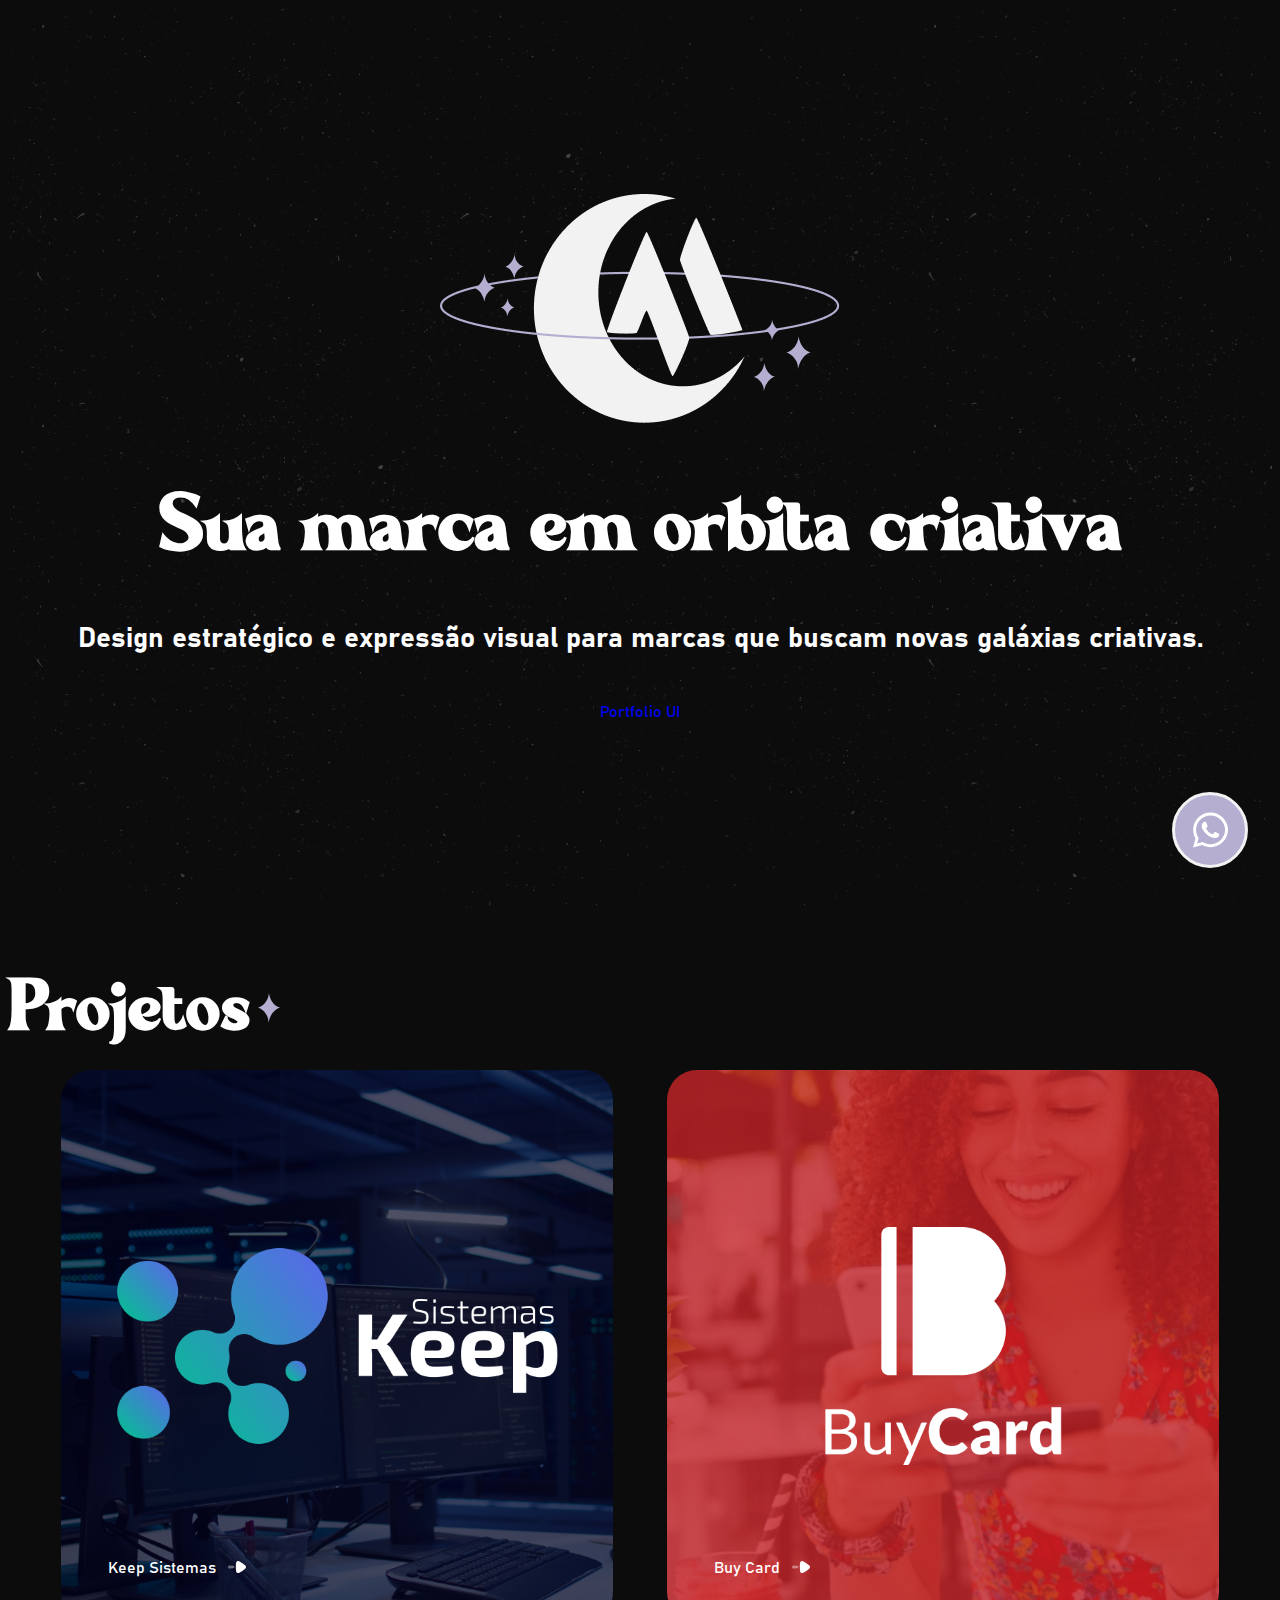
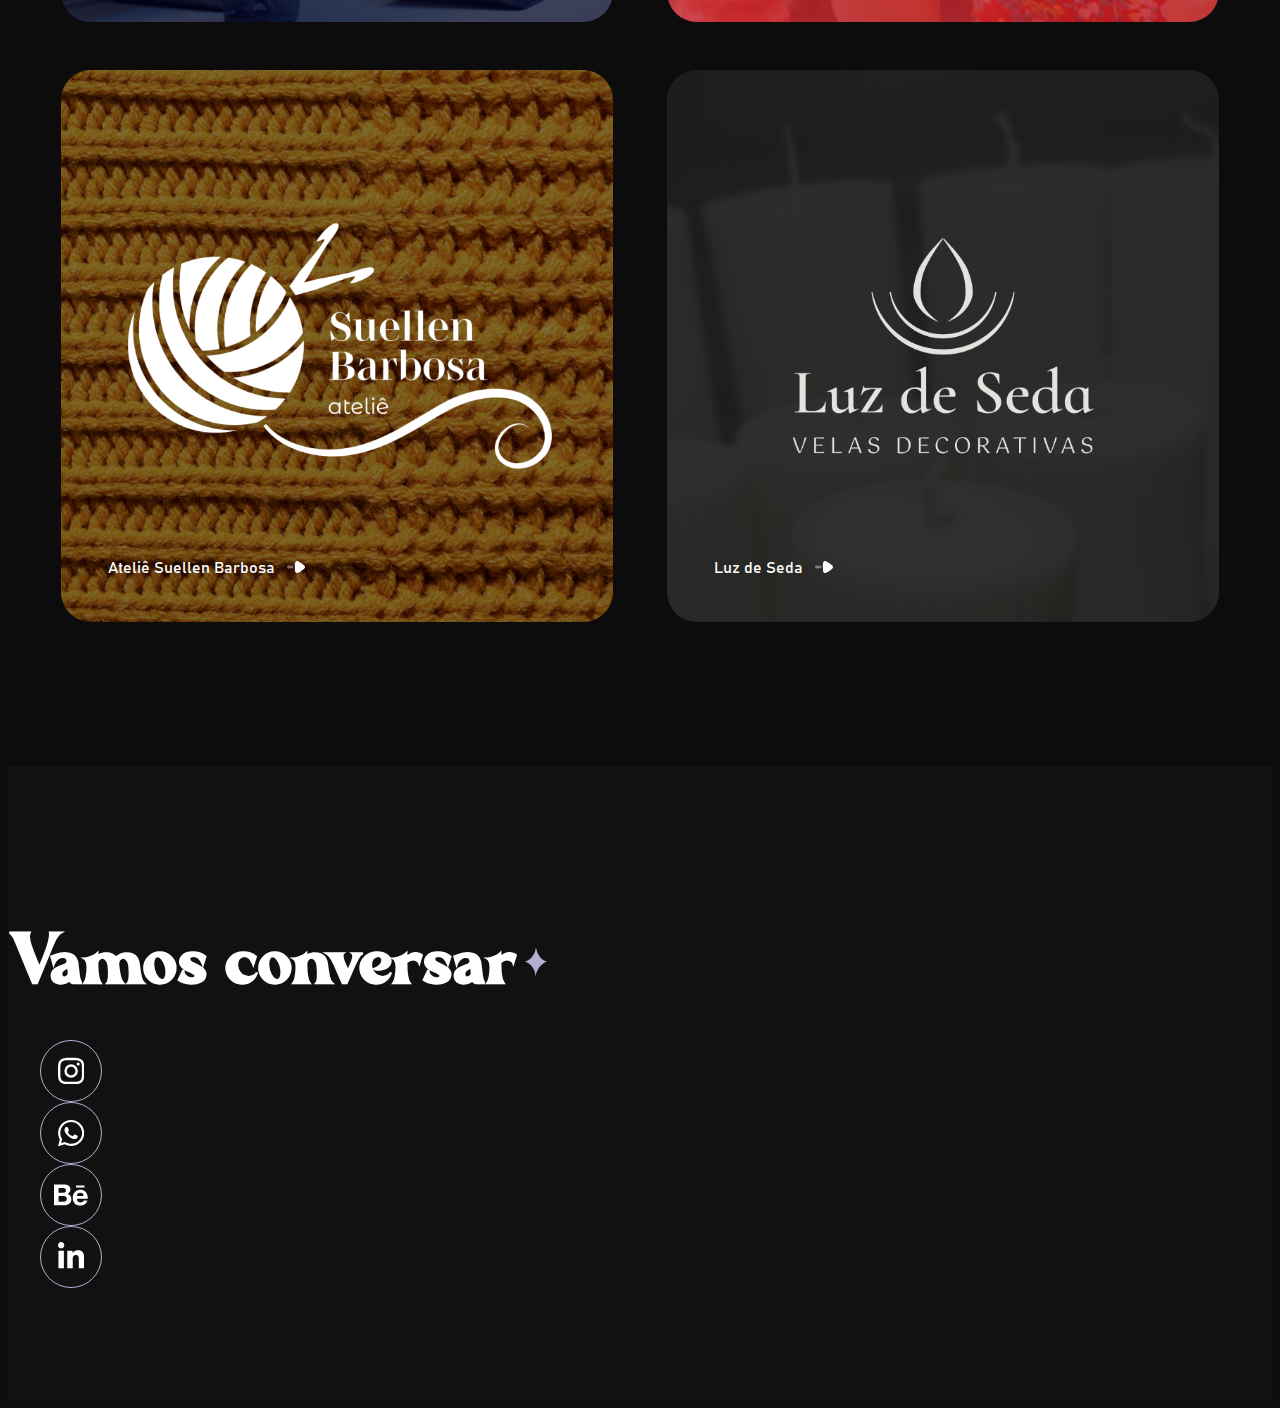
<file: index.html>
<!DOCTYPE html>
<html lang="pt-br">
<head>
   <meta charset="UTF-8">
   <meta name="viewport" content="width=device-width, initial-scale=1.0">

   <title>Carthae Studio - Sua marca em órbita criativa</title>
   <link rel="icon" type="image/x-icon" href="img/favicon.ico">
   <meta name="description" content="Identidade visual, design estratégico e artes digitais para marcas que buscam criatividade além do comum. Coloque sua marca em órbita." />
   <meta name="robôs" content="noindex,folow" />
   <meta name="keywords" content="identidade visual, cardápio digital, catálogo digital, branding, artes digitais, criação de marca, design de marca, logotipo, designer gráfico, estúdio de design, desenvolvimento de identidade visual, identidade visual casamentos, criação de ebook, criação de e-book, branding profissional, design digital, Carthae Studio, design gráfico Pirassununga, identidade visual Pirassununga, designer Pirassununga, criação de logo Pirassununga" />
   <meta name="google-site-verification" content="nuiagNlizvQQ7vyD2EDQMc4MAocGMjypF9eflPLBE6s" />

  <link href="https://cdn.jsdelivr.net/npm/bootstrap@5.3.8/dist/css/bootstrap.min.css" rel="stylesheet" integrity="sha384-sRIl4kxILFvY47J16cr9ZwB07vP4J8+LH7qKQnuqkuIAvNWLzeN8tE5YBujZqJLB" crossorigin="anonymous">
  <link rel="stylesheet" href="css/estilo.css">

  <!-- Google tag (gtag.js) -->
  <script async src="https://www.googletagmanager.com/gtag/js?id=G-FC7R3E4JW5"></script>
  <script>
    window.dataLayer = window.dataLayer || [];
    function gtag(){dataLayer.push(arguments);}
    gtag('js', new Date());

    gtag('config', 'G-FC7R3E4JW5');
  </script>
</head>

<body class="scrollbar">
 <main class="inicial">
  <div class="container">
   <div class="row">
    <div class="col-12">
     <img src="img/logo.png" alt="">
     <h1>Sua marca em orbita criativa</h1>
     <h5>Design estratégico e expressão visual para marcas que buscam novas galáxias criativas.</h5>
     <a href="sobre.html" target="_blank" class="btn btn-primary">Portfolio UI</a>
    </div>
   </div>
  </div>
 </main>

 <section >
  <div class="container">
   <div class="row">
    <div class="col-12">
     <div class="text-center">
      <h2>Projetos</h2>
     </div>
     
    </div>

    <div class="ap-projeto">

     <a href="keep-sistemas.html">
      <img class="img-fluid" src="img/keep-sistemas/01.png" alt="">
      <span>
       Keep Sistemas
       <svg xmlns="http://www.w3.org/2000/svg" width="18" height="12" viewBox="0 0 18 12" fill="none">
        <path opacity="0.4" d="M12.7975 4.80957L16.4967 4.48242C17.3269 4.48242 18 5.16206 18 6.00032C18 6.83858 17.3269 7.51822 16.4967 7.51822L12.7975 7.19107C12.1463 7.19107 11.6183 6.65793 11.6183 6.00032C11.6183 5.34161 12.1463 4.80957 12.7975 4.80957Z" fill="white"/>
        <path d="M0.37534 4.86984C0.433157 4.81146 0.649155 4.56471 0.852061 4.35983C2.03568 3.07656 5.12619 0.978153 6.7429 0.335965C6.98835 0.233523 7.60907 0.0154213 7.94179 0C8.25924 0 8.56251 0.0738021 8.8516 0.219203C9.21269 0.422985 9.50068 0.74463 9.65995 1.12355C9.76141 1.38572 9.92068 2.17331 9.92068 2.18763C10.0789 3.04792 10.165 4.44685 10.165 5.99339C10.165 7.46503 10.0789 8.80668 9.94904 9.68129C9.93486 9.69671 9.77559 10.6738 9.60214 11.0086C9.28469 11.6211 8.66397 12 7.99961 12H7.94179C7.50871 11.9857 6.5989 11.6057 6.5989 11.5924C5.06837 10.9502 2.05096 8.95319 0.837879 7.62585C0.837879 7.62585 0.495338 7.28438 0.346976 7.07178C0.115706 6.76556 7.15256e-05 6.38663 7.15256e-05 6.00771C7.15256e-05 5.58473 0.129888 5.19148 0.37534 4.86984Z" fill="white"/>
       </svg>
      </span>
     </a>

     <a href="buy-card.html">
      <img class="img-fluid" src="img/buy-card/01.png" alt="">
      <span>
       Buy Card
       <svg xmlns="http://www.w3.org/2000/svg" width="18" height="12" viewBox="0 0 18 12" fill="none">
        <path opacity="0.4" d="M12.7975 4.80957L16.4967 4.48242C17.3269 4.48242 18 5.16206 18 6.00032C18 6.83858 17.3269 7.51822 16.4967 7.51822L12.7975 7.19107C12.1463 7.19107 11.6183 6.65793 11.6183 6.00032C11.6183 5.34161 12.1463 4.80957 12.7975 4.80957Z" fill="white"/>
        <path d="M0.37534 4.86984C0.433157 4.81146 0.649155 4.56471 0.852061 4.35983C2.03568 3.07656 5.12619 0.978153 6.7429 0.335965C6.98835 0.233523 7.60907 0.0154213 7.94179 0C8.25924 0 8.56251 0.0738021 8.8516 0.219203C9.21269 0.422985 9.50068 0.74463 9.65995 1.12355C9.76141 1.38572 9.92068 2.17331 9.92068 2.18763C10.0789 3.04792 10.165 4.44685 10.165 5.99339C10.165 7.46503 10.0789 8.80668 9.94904 9.68129C9.93486 9.69671 9.77559 10.6738 9.60214 11.0086C9.28469 11.6211 8.66397 12 7.99961 12H7.94179C7.50871 11.9857 6.5989 11.6057 6.5989 11.5924C5.06837 10.9502 2.05096 8.95319 0.837879 7.62585C0.837879 7.62585 0.495338 7.28438 0.346976 7.07178C0.115706 6.76556 7.15256e-05 6.38663 7.15256e-05 6.00771C7.15256e-05 5.58473 0.129888 5.19148 0.37534 4.86984Z" fill="white"/>
       </svg>
      </span>
     </a>

     <a href="atelie-suellen-barbosa.html">
      <img class="img-fluid" src="img/atelie-su/01.png" alt="">
      <span>
       Ateliê Suellen Barbosa
       <svg xmlns="http://www.w3.org/2000/svg" width="18" height="12" viewBox="0 0 18 12" fill="none">
        <path opacity="0.4" d="M12.7975 4.80957L16.4967 4.48242C17.3269 4.48242 18 5.16206 18 6.00032C18 6.83858 17.3269 7.51822 16.4967 7.51822L12.7975 7.19107C12.1463 7.19107 11.6183 6.65793 11.6183 6.00032C11.6183 5.34161 12.1463 4.80957 12.7975 4.80957Z" fill="white"/>
        <path d="M0.37534 4.86984C0.433157 4.81146 0.649155 4.56471 0.852061 4.35983C2.03568 3.07656 5.12619 0.978153 6.7429 0.335965C6.98835 0.233523 7.60907 0.0154213 7.94179 0C8.25924 0 8.56251 0.0738021 8.8516 0.219203C9.21269 0.422985 9.50068 0.74463 9.65995 1.12355C9.76141 1.38572 9.92068 2.17331 9.92068 2.18763C10.0789 3.04792 10.165 4.44685 10.165 5.99339C10.165 7.46503 10.0789 8.80668 9.94904 9.68129C9.93486 9.69671 9.77559 10.6738 9.60214 11.0086C9.28469 11.6211 8.66397 12 7.99961 12H7.94179C7.50871 11.9857 6.5989 11.6057 6.5989 11.5924C5.06837 10.9502 2.05096 8.95319 0.837879 7.62585C0.837879 7.62585 0.495338 7.28438 0.346976 7.07178C0.115706 6.76556 7.15256e-05 6.38663 7.15256e-05 6.00771C7.15256e-05 5.58473 0.129888 5.19148 0.37534 4.86984Z" fill="white"/>
       </svg>
      </span>
     </a>

     <a href="luz-de-seda.html">
      <img class="img-fluid" src="img/luz-de-seda/01.png" alt="">
      <span>
       Luz de Seda
       <svg xmlns="http://www.w3.org/2000/svg" width="18" height="12" viewBox="0 0 18 12" fill="none">
        <path opacity="0.4" d="M12.7975 4.80957L16.4967 4.48242C17.3269 4.48242 18 5.16206 18 6.00032C18 6.83858 17.3269 7.51822 16.4967 7.51822L12.7975 7.19107C12.1463 7.19107 11.6183 6.65793 11.6183 6.00032C11.6183 5.34161 12.1463 4.80957 12.7975 4.80957Z" fill="white"/>
        <path d="M0.37534 4.86984C0.433157 4.81146 0.649155 4.56471 0.852061 4.35983C2.03568 3.07656 5.12619 0.978153 6.7429 0.335965C6.98835 0.233523 7.60907 0.0154213 7.94179 0C8.25924 0 8.56251 0.0738021 8.8516 0.219203C9.21269 0.422985 9.50068 0.74463 9.65995 1.12355C9.76141 1.38572 9.92068 2.17331 9.92068 2.18763C10.0789 3.04792 10.165 4.44685 10.165 5.99339C10.165 7.46503 10.0789 8.80668 9.94904 9.68129C9.93486 9.69671 9.77559 10.6738 9.60214 11.0086C9.28469 11.6211 8.66397 12 7.99961 12H7.94179C7.50871 11.9857 6.5989 11.6057 6.5989 11.5924C5.06837 10.9502 2.05096 8.95319 0.837879 7.62585C0.837879 7.62585 0.495338 7.28438 0.346976 7.07178C0.115706 6.76556 7.15256e-05 6.38663 7.15256e-05 6.00771C7.15256e-05 5.58473 0.129888 5.19148 0.37534 4.86984Z" fill="white"/>
       </svg>
      </span>
     </a>

   </div>
  </div>
 </section>

 <footer >
  <div class="container">
   <div class="row">
    <div class="col-12">
     <div class="text-center">
       <h2>Vamos conversar</h2>
     </div>

     <ul class="d-flex contact-icons">
            <li><a href="https://www.instagram.com/carthaestudio/" target="_blank" aria-label="Instagram"><svg xmlns="http://www.w3.org/2000/svg" viewBox="0 0 448 512"><path d="M224.3 141a115 115 0 1 0 -.6 230 115 115 0 1 0 .6-230zm-.6 40.4a74.6 74.6 0 1 1 .6 149.2 74.6 74.6 0 1 1 -.6-149.2zm93.4-45.1a26.8 26.8 0 1 1 53.6 0 26.8 26.8 0 1 1 -53.6 0zm129.7 27.2c-1.7-35.9-9.9-67.7-36.2-93.9-26.2-26.2-58-34.4-93.9-36.2-37-2.1-147.9-2.1-184.9 0-35.8 1.7-67.6 9.9-93.9 36.1s-34.4 58-36.2 93.9c-2.1 37-2.1 147.9 0 184.9 1.7 35.9 9.9 67.7 36.2 93.9s58 34.4 93.9 36.2c37 2.1 147.9 2.1 184.9 0 35.9-1.7 67.7-9.9 93.9-36.2 26.2-26.2 34.4-58 36.2-93.9 2.1-37 2.1-147.8 0-184.8zM399 388c-7.8 19.6-22.9 34.7-42.6 42.6-29.5 11.7-99.5 9-132.1 9s-102.7 2.6-132.1-9c-19.6-7.8-34.7-22.9-42.6-42.6-11.7-29.5-9-99.5-9-132.1s-2.6-102.7 9-132.1c7.8-19.6 22.9-34.7 42.6-42.6 29.5-11.7 99.5-9 132.1-9s102.7-2.6 132.1 9c19.6 7.8 34.7 22.9 42.6 42.6 11.7 29.5 9 99.5 9 132.1s2.7 102.7-9 132.1z"/></svg></a></li>
            <li><a href="http://api.whatsapp.com/send?phone=5519996207851" target="_blank" aria-label="WhatsApp"><svg xmlns="http://www.w3.org/2000/svg" viewBox="0 0 448 512"><path d="M380.9 97.1c-41.9-42-97.7-65.1-157-65.1-122.4 0-222 99.6-222 222 0 39.1 10.2 77.3 29.6 111L0 480 117.7 449.1c32.4 17.7 68.9 27 106.1 27l.1 0c122.3 0 224.1-99.6 224.1-222 0-59.3-25.2-115-67.1-157zm-157 341.6c-33.2 0-65.7-8.9-94-25.7l-6.7-4-69.8 18.3 18.6-68.1-4.4-7c-18.5-29.4-28.2-63.3-28.2-98.2 0-101.7 82.8-184.5 184.6-184.5 49.3 0 95.6 19.2 130.4 54.1s56.2 81.2 56.1 130.5c0 101.8-84.9 184.6-186.6 184.6zM325.1 300.5c-5.5-2.8-32.8-16.2-37.9-18-5.1-1.9-8.8-2.8-12.5 2.8s-14.3 18-17.6 21.8c-3.2 3.7-6.5 4.2-12 1.4-32.6-16.3-54-29.1-75.5-66-5.7-9.8 5.7-9.1 16.3-30.3 1.8-3.7 .9-6.9-.5-9.7s-12.5-30.1-17.1-41.2c-4.5-10.8-9.1-9.3-12.5-9.5-3.2-.2-6.9-.2-10.6-.2s-9.7 1.4-14.8 6.9c-5.1 5.6-19.4 19-19.4 46.3s19.9 53.7 22.6 57.4c2.8 3.7 39.1 59.7 94.8 83.8 35.2 15.2 49 16.5 66.6 13.9 10.7-1.6 32.8-13.4 37.4-26.4s4.6-24.1 3.2-26.4c-1.3-2.5-5-3.9-10.5-6.6z"/></svg></a></li>
            <li><a href="https://www.behance.net/cassiamenegatte" target="_blank" aria-label="Behance"><svg xmlns="http://www.w3.org/2000/svg" viewBox="0 0 576 512"><path d="M232 237.2c31.8-15.2 48.4-38.2 48.4-74 0-70.6-52.6-87.8-113.3-87.8l-167.1 0 0 354.4 171.8 0c64.4 0 124.9-30.9 124.9-102.9 0-44.5-21.1-77.4-64.7-89.7zM77.9 135.9l73.1 0c28.1 0 53.4 7.9 53.4 40.5 0 30.1-19.7 42.2-47.5 42.2l-79 0 0-82.7zm83.3 233.7l-83.3 0 0-97.6 84.9 0c34.3 0 56 14.3 56 50.6 0 35.8-25.9 47-57.6 47zM519.7 128.9l-143.7 0 0-34.9 143.7 0 0 34.9zM576 305.2c0-75.9-44.4-139.2-124.9-139.2-78.2 0-131.3 58.8-131.3 135.8 0 79.9 50.3 134.7 131.3 134.7 61.3 0 101-27.6 120.1-86.3l-62.2 0c-6.7 21.9-34.3 33.5-55.7 33.5-41.3 0-63-24.2-63-65.3l185.1 0c.3-4.2 .6-8.7 .6-13.2zM390.4 274c2.3-33.7 24.7-54.8 58.5-54.8 35.4 0 53.2 20.8 56.2 54.8l-114.7 0z"/></svg></a></li>
            <li><a href="https://www.linkedin.com/in/cassia-menegatte/" target="_blank" aria-label="Linkedin"><svg xmlns="http://www.w3.org/2000/svg" viewBox="0 0 448 512"><path d="M100.3 448l-92.9 0 0-299.1 92.9 0 0 299.1zM53.8 108.1C24.1 108.1 0 83.5 0 53.8 0 39.5 5.7 25.9 15.8 15.8s23.8-15.8 38-15.8 27.9 5.7 38 15.8 15.8 23.8 15.8 38c0 29.7-24.1 54.3-53.8 54.3zM447.9 448l-92.7 0 0-145.6c0-34.7-.7-79.2-48.3-79.2-48.3 0-55.7 37.7-55.7 76.7l0 148.1-92.8 0 0-299.1 89.1 0 0 40.8 1.3 0c12.4-23.5 42.7-48.3 87.9-48.3 94 0 111.3 61.9 111.3 142.3l0 164.3-.1 0z"/></svg></a></li>
          </ul>
    </div>
   </div>
  </div>
 </footer>

 <a href="http://api.whatsapp.com/send?phone=5519996207851" target="_blank" class="btn-whats">
   <svg xmlns="http://www.w3.org/2000/svg" viewBox="0 0 448 512"><!--!Font Awesome Free v7.1.0 by @fontawesome - https://fontawesome.com License - https://fontawesome.com/license/free Copyright 2025 Fonticons, Inc.--><path d="M380.9 97.1c-41.9-42-97.7-65.1-157-65.1-122.4 0-222 99.6-222 222 0 39.1 10.2 77.3 29.6 111L0 480 117.7 449.1c32.4 17.7 68.9 27 106.1 27l.1 0c122.3 0 224.1-99.6 224.1-222 0-59.3-25.2-115-67.1-157zm-157 341.6c-33.2 0-65.7-8.9-94-25.7l-6.7-4-69.8 18.3 18.6-68.1-4.4-7c-18.5-29.4-28.2-63.3-28.2-98.2 0-101.7 82.8-184.5 184.6-184.5 49.3 0 95.6 19.2 130.4 54.1s56.2 81.2 56.1 130.5c0 101.8-84.9 184.6-186.6 184.6zM325.1 300.5c-5.5-2.8-32.8-16.2-37.9-18-5.1-1.9-8.8-2.8-12.5 2.8s-14.3 18-17.6 21.8c-3.2 3.7-6.5 4.2-12 1.4-32.6-16.3-54-29.1-75.5-66-5.7-9.8 5.7-9.1 16.3-30.3 1.8-3.7 .9-6.9-.5-9.7s-12.5-30.1-17.1-41.2c-4.5-10.8-9.1-9.3-12.5-9.5-3.2-.2-6.9-.2-10.6-.2s-9.7 1.4-14.8 6.9c-5.1 5.6-19.4 19-19.4 46.3s19.9 53.7 22.6 57.4c2.8 3.7 39.1 59.7 94.8 83.8 35.2 15.2 49 16.5 66.6 13.9 10.7-1.6 32.8-13.4 37.4-26.4s4.6-24.1 3.2-26.4c-1.3-2.5-5-3.9-10.5-6.6z"/></svg>
  </a>
</body>

<script src="https://cdn.jsdelivr.net/npm/bootstrap@5.3.8/dist/js/bootstrap.bundle.min.js" integrity="sha384-FKyoEForCGlyvwx9Hj09JcYn3nv7wiPVlz7YYwJrWVcXK/BmnVDxM+D2scQbITxI" crossorigin="anonymous"></script>
</html>
</file>
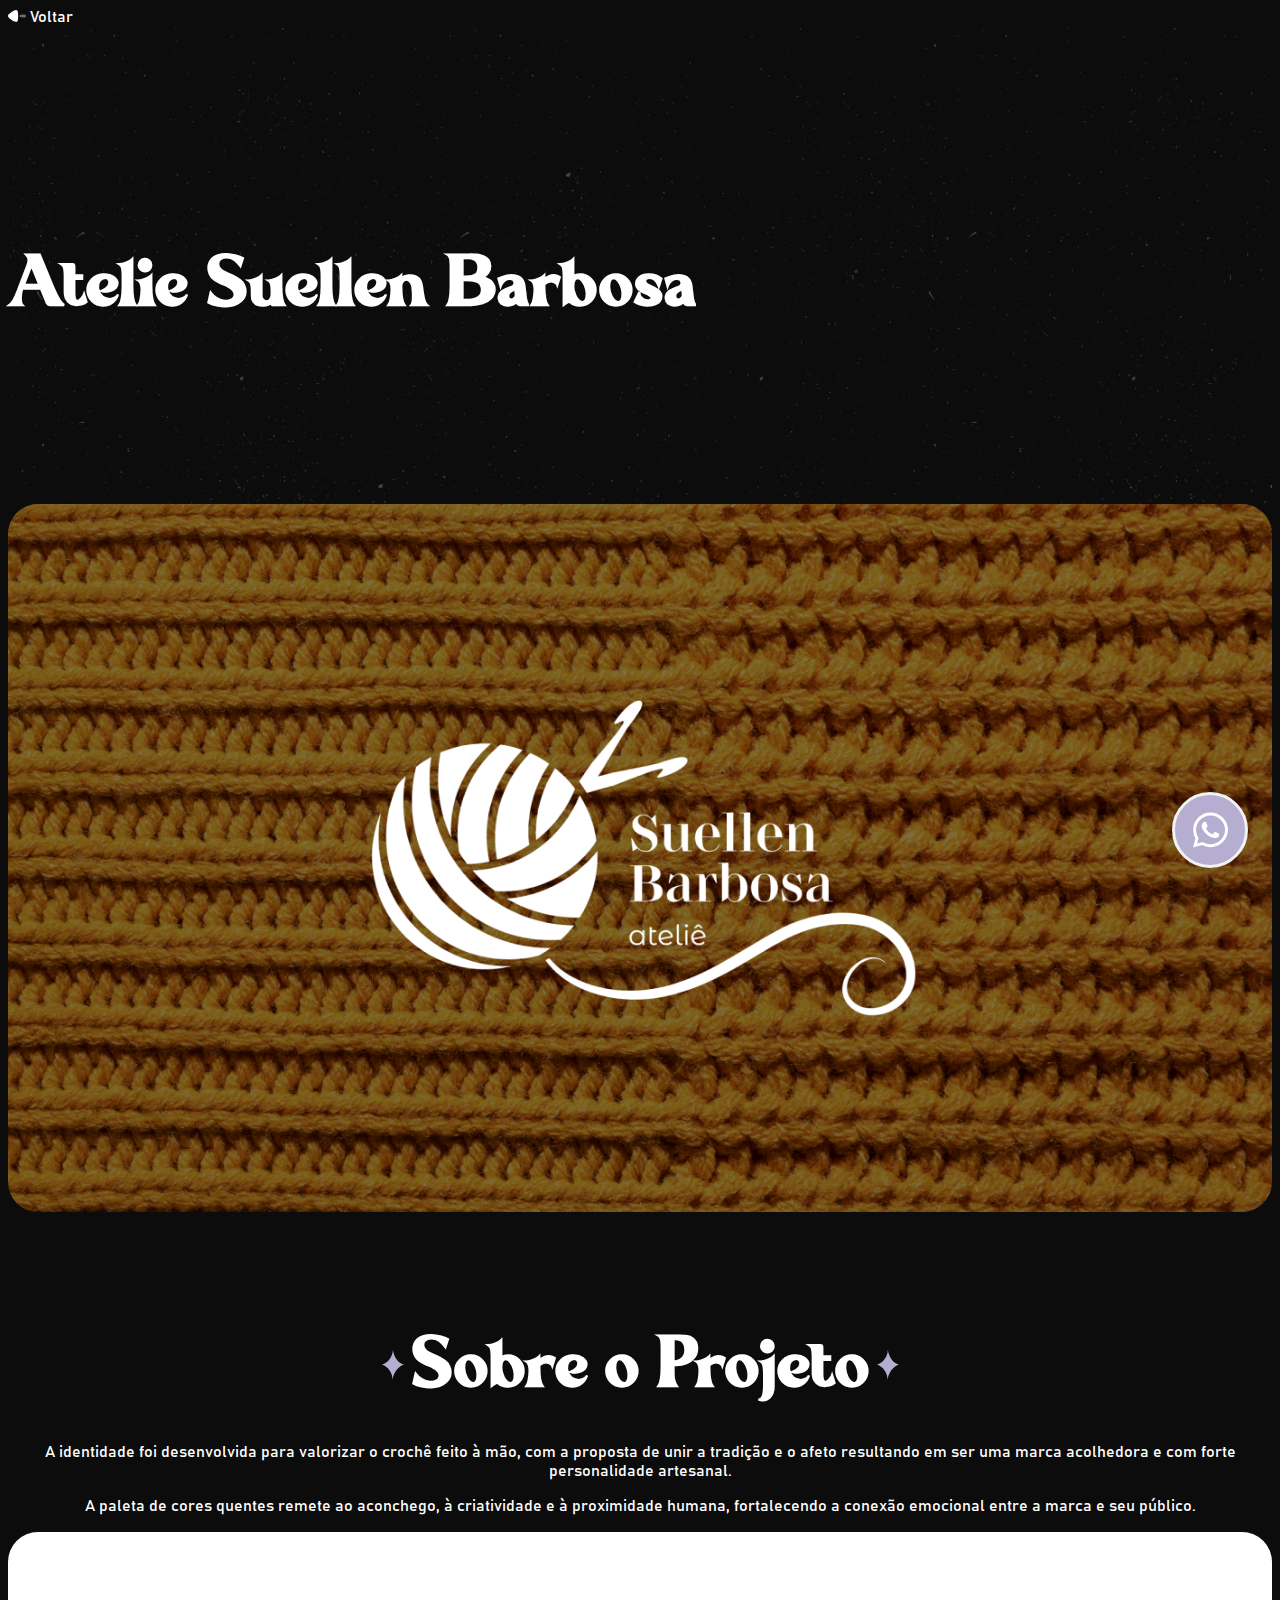
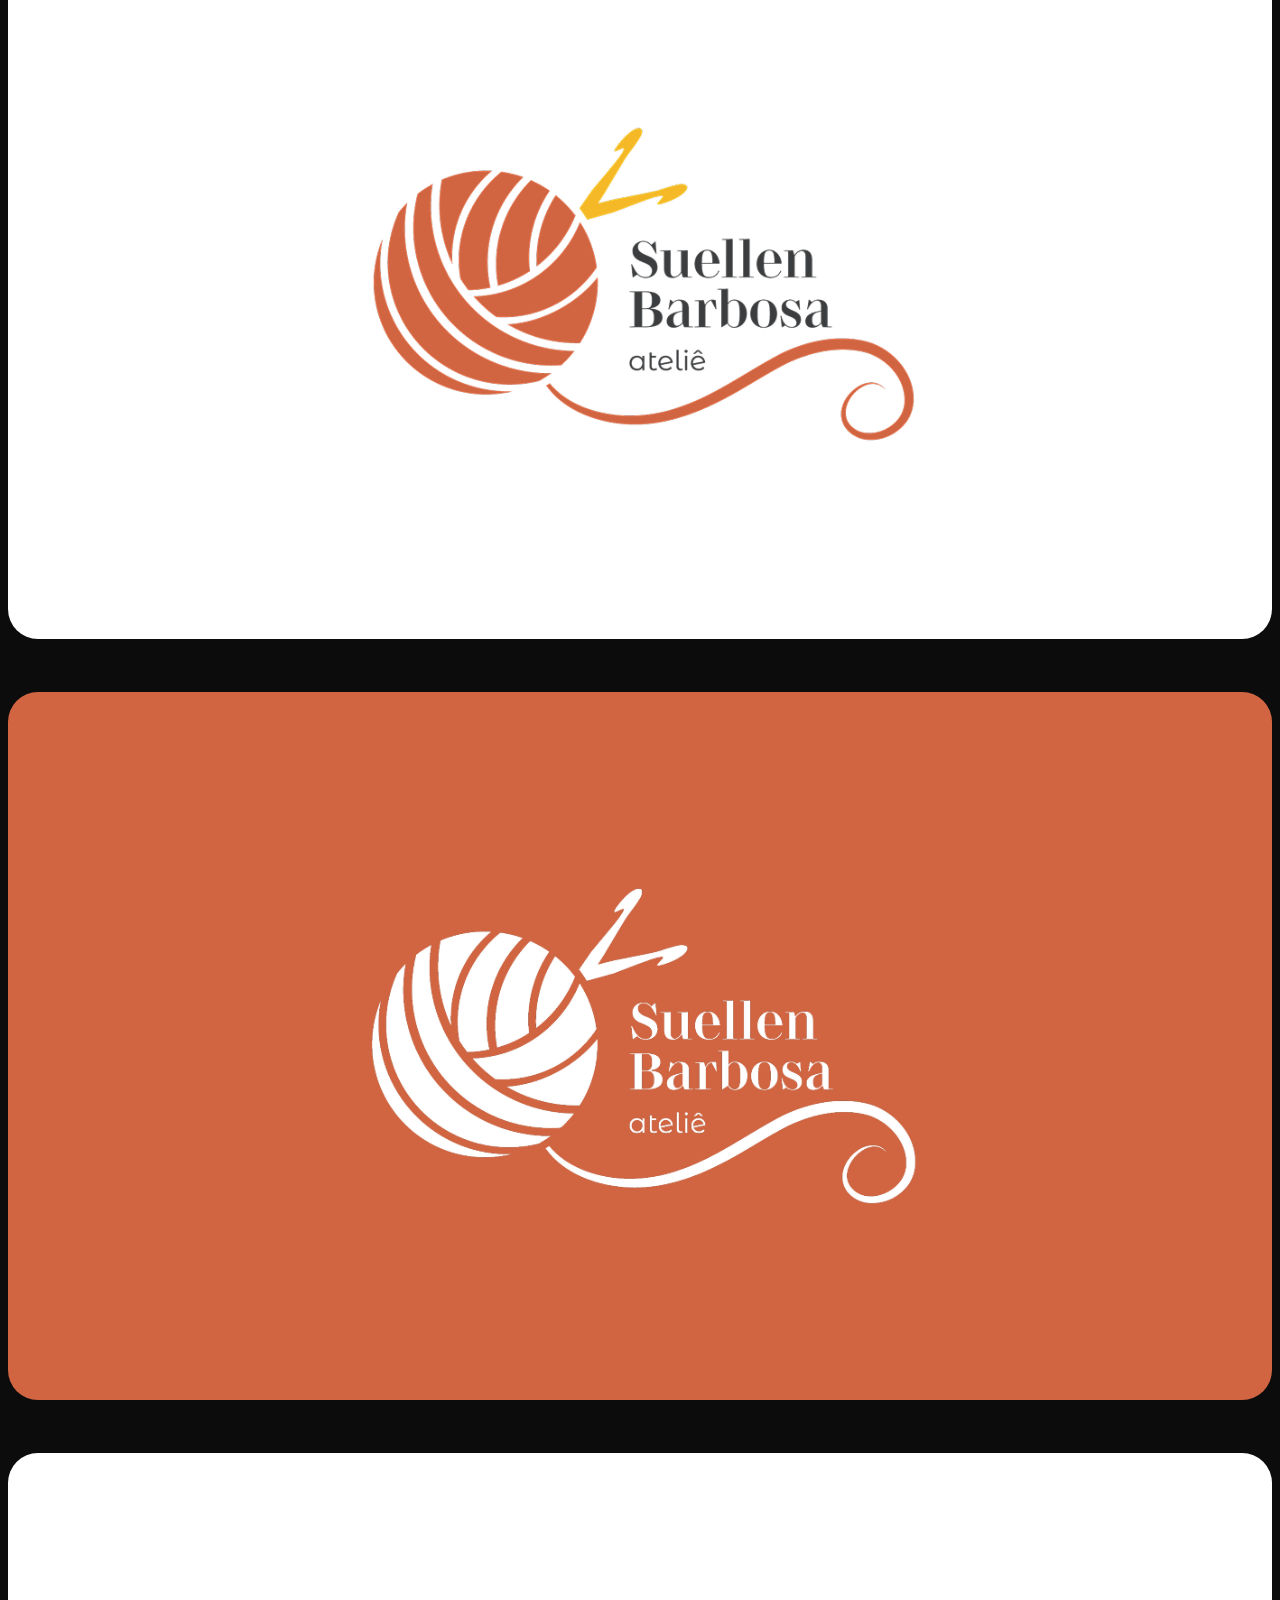
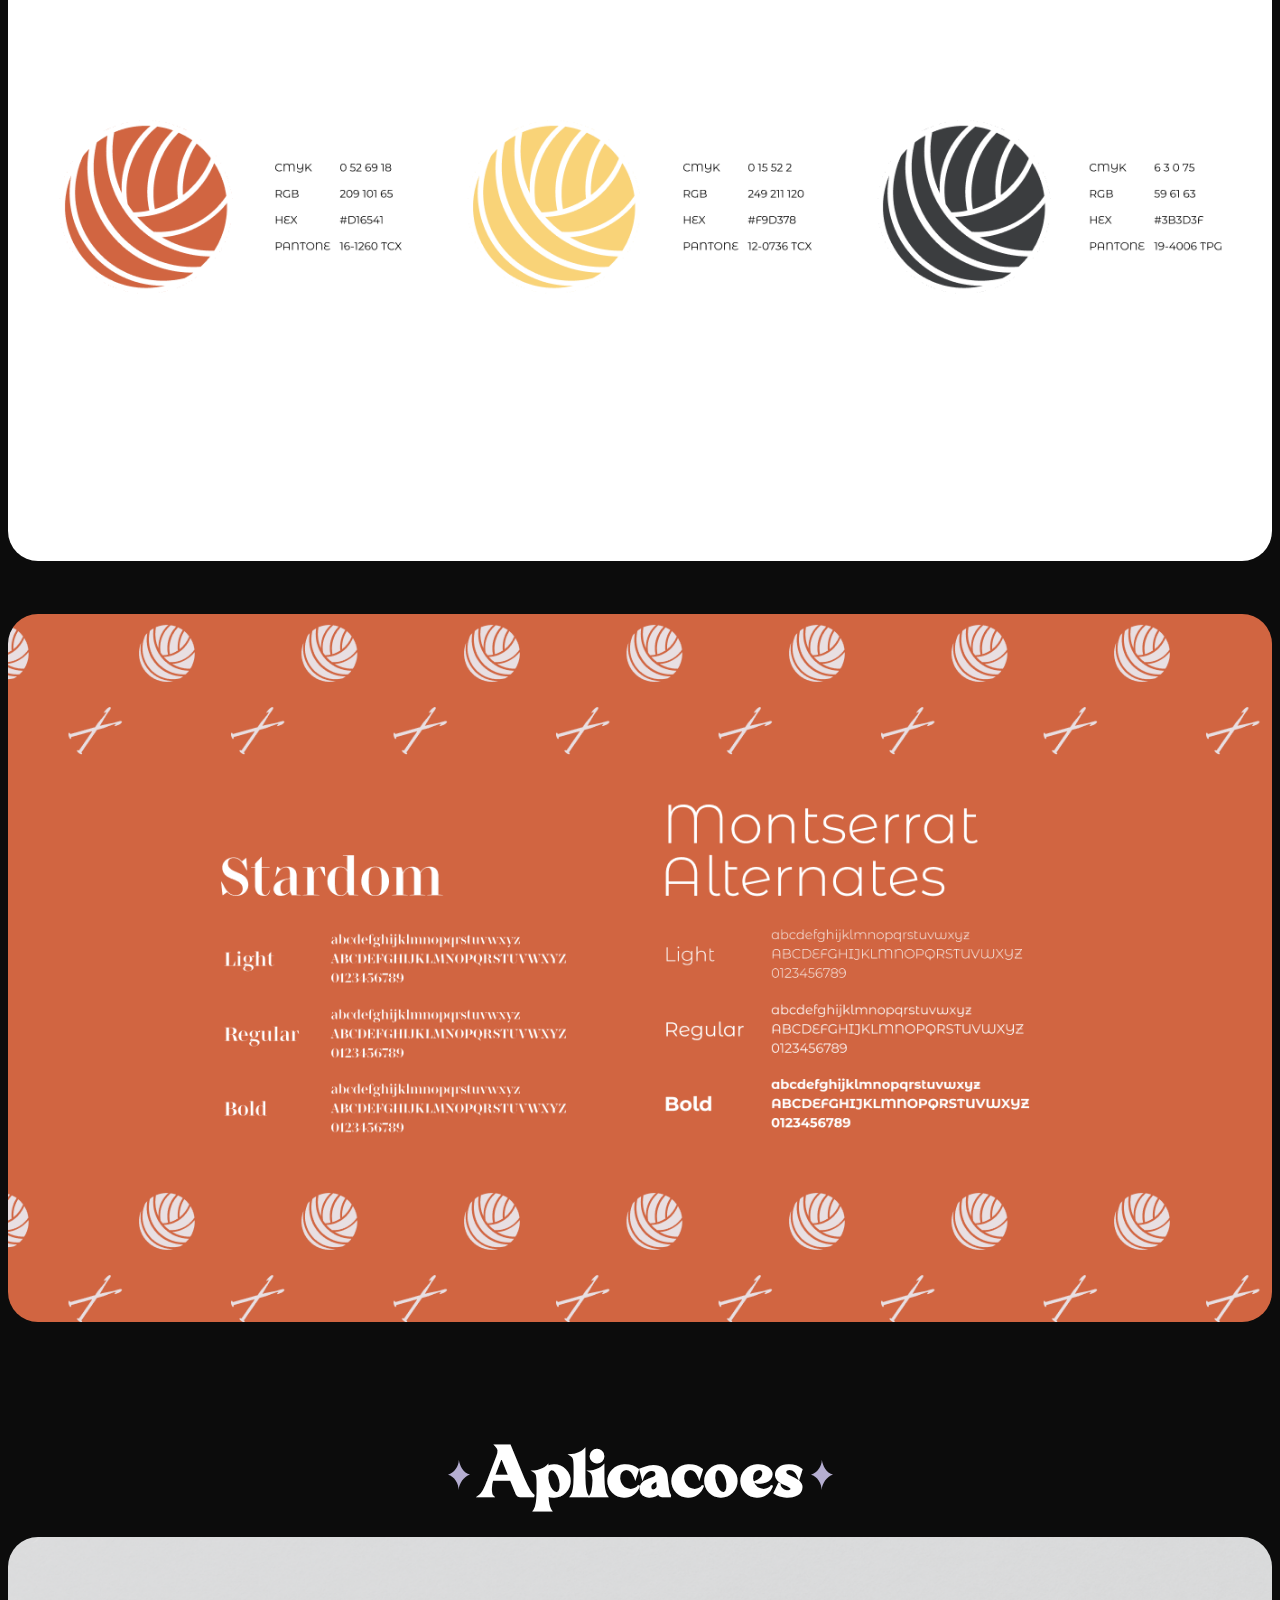
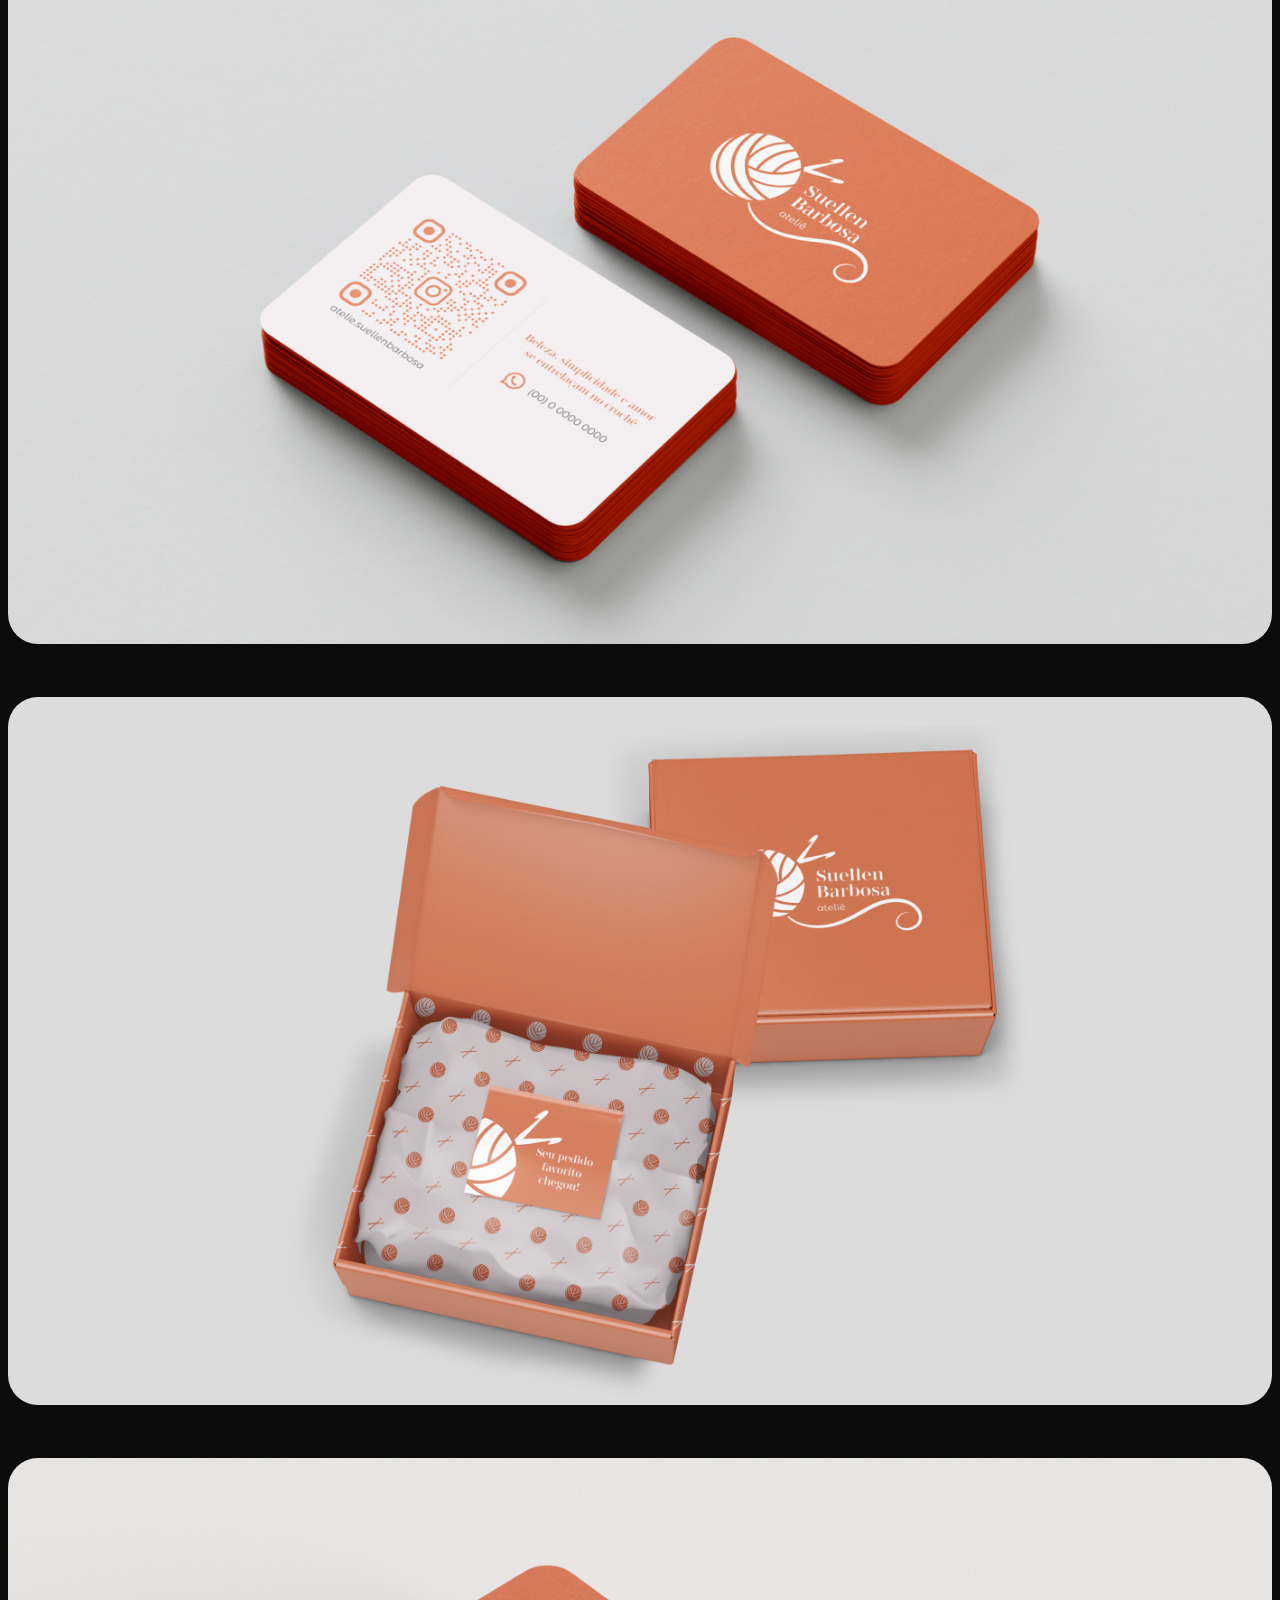
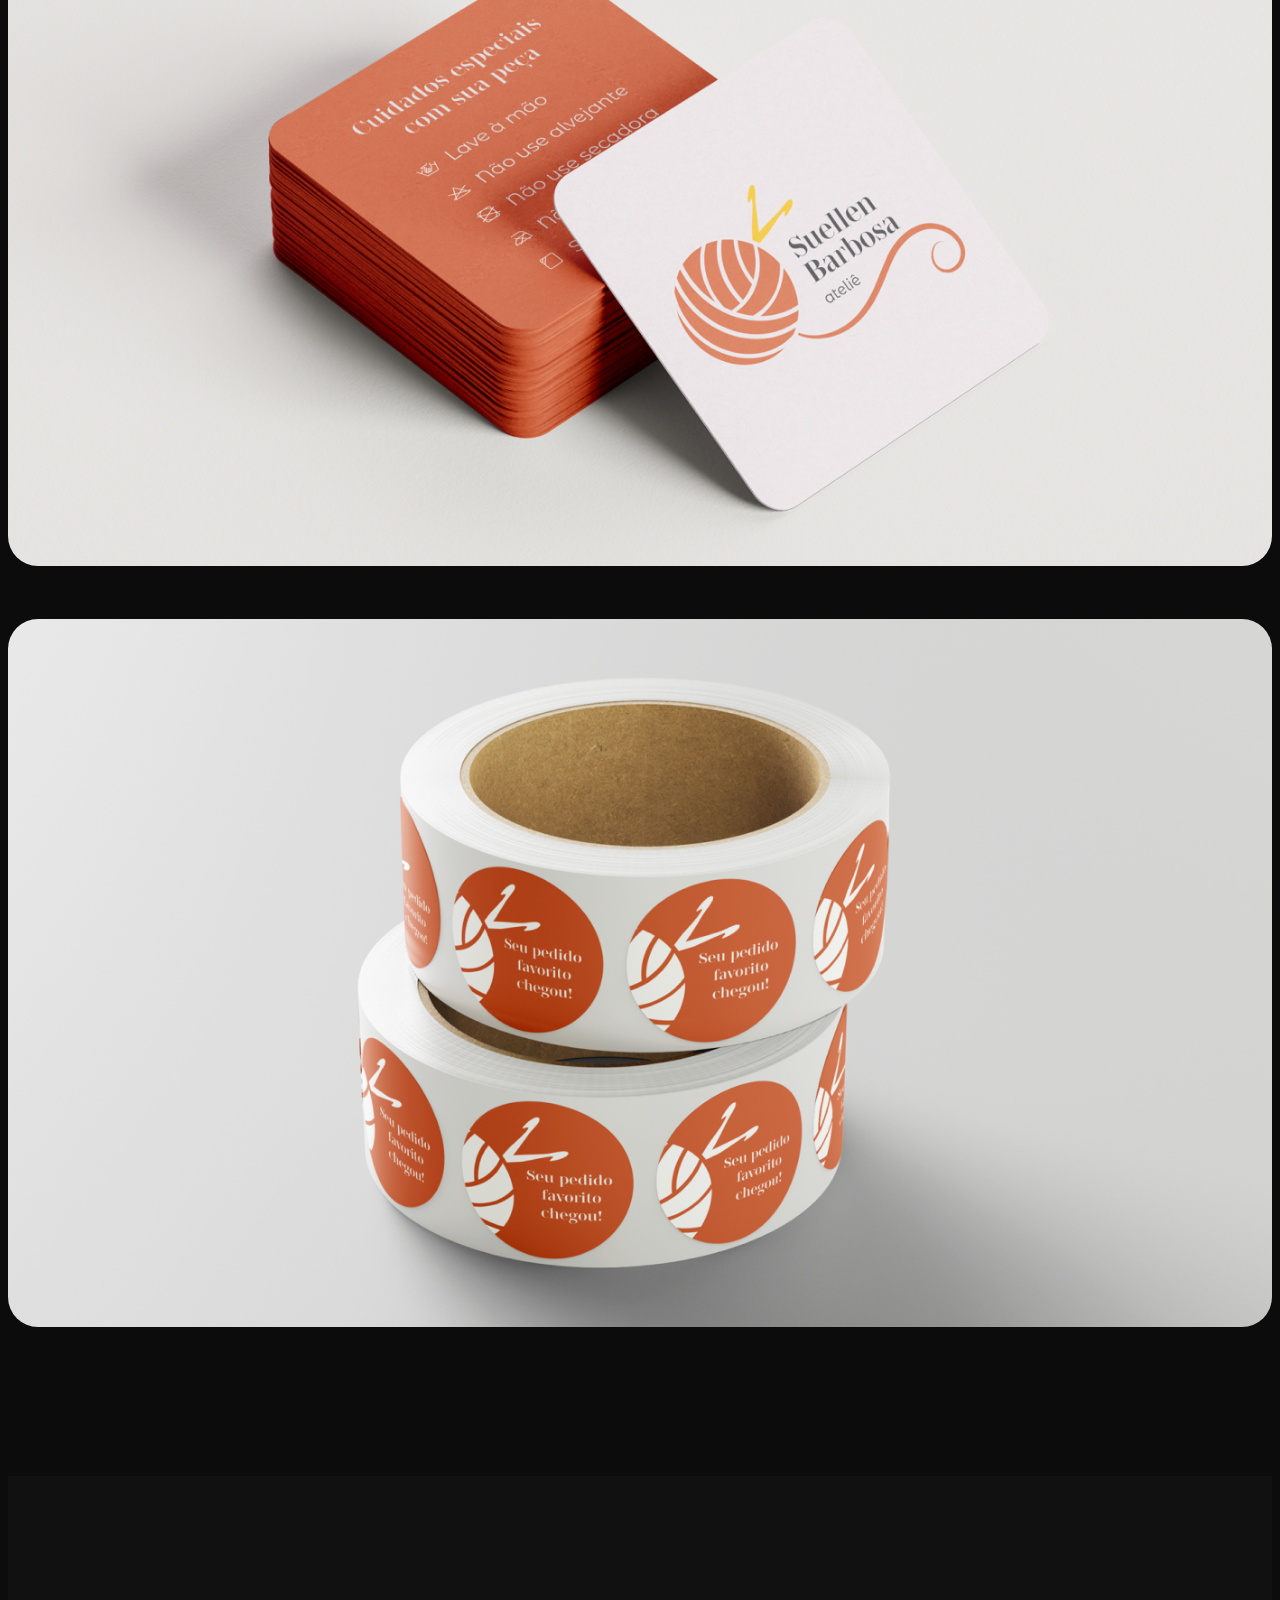
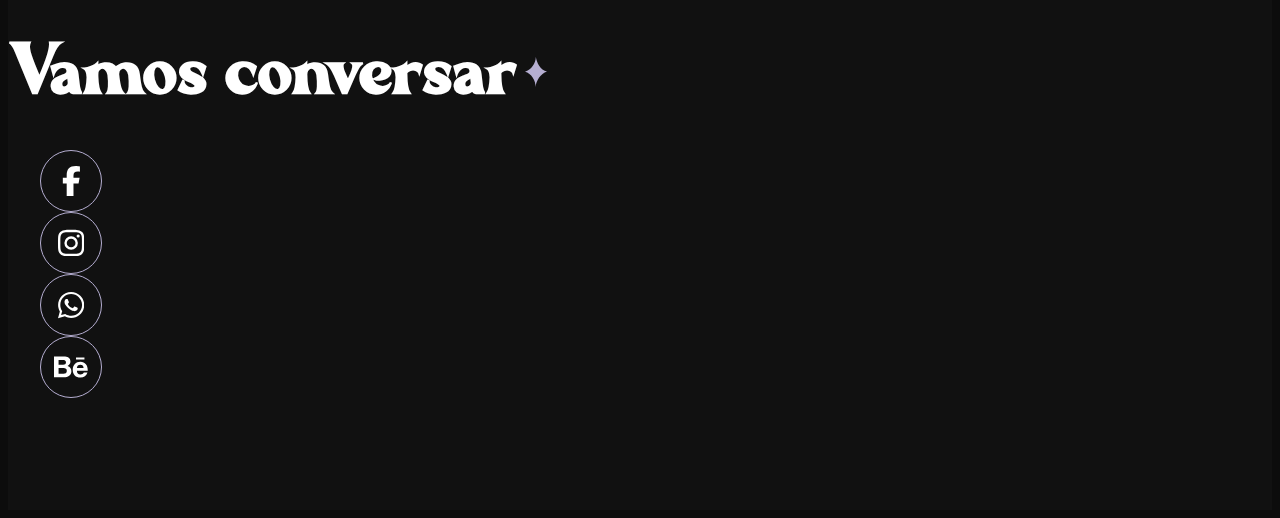
<file: atelie-suellen-barbosa.html>
<!DOCTYPE html>
<html lang="pt-br">
<head>
   <meta charset="UTF-8">
   <meta name="viewport" content="width=device-width, initial-scale=1.0">

  <title>Ateliê Suellen Barbosa - Carthae Studio</title>
  <link rel="icon" type="image/x-icon" href="img/favicon.ico">
  <meta name="description" content="" />
  <meta name="robôs" content="noindex,folow" />

  <link href="https://cdn.jsdelivr.net/npm/bootstrap@5.3.8/dist/css/bootstrap.min.css" rel="stylesheet" integrity="sha384-sRIl4kxILFvY47J16cr9ZwB07vP4J8+LH7qKQnuqkuIAvNWLzeN8tE5YBujZqJLB" crossorigin="anonymous">
  <link rel="stylesheet" href="css/estilo.css">
</head>

<body class="scrollbar">
 <header class="my-2">
  <div class="container">
   <div class="row">
    <div class="col-12">
     <a class="link-voltar" href="index.html">
      <svg xmlns="http://www.w3.org/2000/svg" width="18" height="12" viewBox="0 0 18 12" fill="none">
        <path opacity="0.4" d="M12.7975 4.80957L16.4967 4.48242C17.3269 4.48242 18 5.16206 18 6.00032C18 6.83858 17.3269 7.51822 16.4967 7.51822L12.7975 7.19107C12.1463 7.19107 11.6183 6.65793 11.6183 6.00032C11.6183 5.34161 12.1463 4.80957 12.7975 4.80957Z" fill="white"/>
        <path d="M0.37534 4.86984C0.433157 4.81146 0.649155 4.56471 0.852061 4.35983C2.03568 3.07656 5.12619 0.978153 6.7429 0.335965C6.98835 0.233523 7.60907 0.0154213 7.94179 0C8.25924 0 8.56251 0.0738021 8.8516 0.219203C9.21269 0.422985 9.50068 0.74463 9.65995 1.12355C9.76141 1.38572 9.92068 2.17331 9.92068 2.18763C10.0789 3.04792 10.165 4.44685 10.165 5.99339C10.165 7.46503 10.0789 8.80668 9.94904 9.68129C9.93486 9.69671 9.77559 10.6738 9.60214 11.0086C9.28469 11.6211 8.66397 12 7.99961 12H7.94179C7.50871 11.9857 6.5989 11.6057 6.5989 11.5924C5.06837 10.9502 2.05096 8.95319 0.837879 7.62585C0.837879 7.62585 0.495338 7.28438 0.346976 7.07178C0.115706 6.76556 7.15256e-05 6.38663 7.15256e-05 6.00771C7.15256e-05 5.58473 0.129888 5.19148 0.37534 4.86984Z" fill="white"/>
        </svg>
      Voltar
    </a>
    </div>
   </div>
  </div>
 </header>

 <main class="head-d-projeto">
  <div class="container">
   <div class="row">
    <div class="col-12">
     <h2>Atelie Suellen Barbosa</h2>
    </div>
   </div>
  </div>
 </main>

 <section class="detalhe-projeto">
  <div class="container">
   <div class="row">
    <div class="col-12">
     <img src="img/atelie-su/01.png" alt="">

     <div class="text-center">
       <h2>Sobre o Projeto</h2>
     </div>

    <p>A identidade foi desenvolvida para valorizar o crochê feito à mão, com a proposta de unir a tradição e o afeto resultando em ser uma marca acolhedora e com forte personalidade artesanal.</p>

    <p>A paleta de cores quentes remete ao aconchego, à criatividade e à proximidade humana, fortalecendo a conexão emocional entre a marca e seu público.</p>
    
     <img src="img/atelie-su/02.png" alt="">

     <img src="img/atelie-su/03.png" alt="">

     <img src="img/atelie-su/04.png" alt="">

     <img src="img/atelie-su/05.png" alt="">

     <div class="text-center">
       <h2 class="my-5">Aplicacoes</h2>
     </div>

     <img src="img/atelie-su/06.png" alt="">

     <img src="img/atelie-su/07.png" alt="">

     <img src="img/atelie-su/08.png" alt="">

     <img src="img/atelie-su/09.png" alt="">
    </div>
   </div>
  </div>
 </section>
 
 <footer>
  <div class="container">
   <div class="row">
    <div class="col-12">
      <div class="text-center">
        <h2>Vamos conversar</h2>
      </div>
      
     <ul class="d-flex">
      <li>
       <a href="https://www.facebook.com/carthaestudio/" target="_blank">
        <svg xmlns="http://www.w3.org/2000/svg" viewBox="0 0 320 512"><!--!Font Awesome Free v7.1.0 by @fontawesome - https://fontawesome.com License - https://fontawesome.com/license/free Copyright 2025 Fonticons, Inc.--><path d="M80 299.3l0 212.7 116 0 0-212.7 86.5 0 18-97.8-104.5 0 0-34.6c0-51.7 20.3-71.5 72.7-71.5 16.3 0 29.4 .4 37 1.2l0-88.7C291.4 4 256.4 0 236.2 0 129.3 0 80 50.5 80 159.4l0 42.1-66 0 0 97.8 66 0z"/></svg>
       </a>
      </li>

      <li>
       <a href="https://www.instagram.com/carthaestudio/" target="_blank">
        <svg xmlns="http://www.w3.org/2000/svg" viewBox="0 0 448 512"><!--!Font Awesome Free v7.1.0 by @fontawesome - https://fontawesome.com License - https://fontawesome.com/license/free Copyright 2025 Fonticons, Inc.--><path d="M224.3 141a115 115 0 1 0 -.6 230 115 115 0 1 0 .6-230zm-.6 40.4a74.6 74.6 0 1 1 .6 149.2 74.6 74.6 0 1 1 -.6-149.2zm93.4-45.1a26.8 26.8 0 1 1 53.6 0 26.8 26.8 0 1 1 -53.6 0zm129.7 27.2c-1.7-35.9-9.9-67.7-36.2-93.9-26.2-26.2-58-34.4-93.9-36.2-37-2.1-147.9-2.1-184.9 0-35.8 1.7-67.6 9.9-93.9 36.1s-34.4 58-36.2 93.9c-2.1 37-2.1 147.9 0 184.9 1.7 35.9 9.9 67.7 36.2 93.9s58 34.4 93.9 36.2c37 2.1 147.9 2.1 184.9 0 35.9-1.7 67.7-9.9 93.9-36.2 26.2-26.2 34.4-58 36.2-93.9 2.1-37 2.1-147.8 0-184.8zM399 388c-7.8 19.6-22.9 34.7-42.6 42.6-29.5 11.7-99.5 9-132.1 9s-102.7 2.6-132.1-9c-19.6-7.8-34.7-22.9-42.6-42.6-11.7-29.5-9-99.5-9-132.1s-2.6-102.7 9-132.1c7.8-19.6 22.9-34.7 42.6-42.6 29.5-11.7 99.5-9 132.1-9s102.7-2.6 132.1 9c19.6 7.8 34.7 22.9 42.6 42.6 11.7 29.5 9 99.5 9 132.1s2.7 102.7-9 132.1z"/></svg>
       </a>
      </li>

      <li>
       <a href="http://api.whatsapp.com/send?phone=5519996207851" target="_blank">
        <svg xmlns="http://www.w3.org/2000/svg" viewBox="0 0 448 512"><!--!Font Awesome Free v7.1.0 by @fontawesome - https://fontawesome.com License - https://fontawesome.com/license/free Copyright 2025 Fonticons, Inc.--><path d="M380.9 97.1c-41.9-42-97.7-65.1-157-65.1-122.4 0-222 99.6-222 222 0 39.1 10.2 77.3 29.6 111L0 480 117.7 449.1c32.4 17.7 68.9 27 106.1 27l.1 0c122.3 0 224.1-99.6 224.1-222 0-59.3-25.2-115-67.1-157zm-157 341.6c-33.2 0-65.7-8.9-94-25.7l-6.7-4-69.8 18.3 18.6-68.1-4.4-7c-18.5-29.4-28.2-63.3-28.2-98.2 0-101.7 82.8-184.5 184.6-184.5 49.3 0 95.6 19.2 130.4 54.1s56.2 81.2 56.1 130.5c0 101.8-84.9 184.6-186.6 184.6zM325.1 300.5c-5.5-2.8-32.8-16.2-37.9-18-5.1-1.9-8.8-2.8-12.5 2.8s-14.3 18-17.6 21.8c-3.2 3.7-6.5 4.2-12 1.4-32.6-16.3-54-29.1-75.5-66-5.7-9.8 5.7-9.1 16.3-30.3 1.8-3.7 .9-6.9-.5-9.7s-12.5-30.1-17.1-41.2c-4.5-10.8-9.1-9.3-12.5-9.5-3.2-.2-6.9-.2-10.6-.2s-9.7 1.4-14.8 6.9c-5.1 5.6-19.4 19-19.4 46.3s19.9 53.7 22.6 57.4c2.8 3.7 39.1 59.7 94.8 83.8 35.2 15.2 49 16.5 66.6 13.9 10.7-1.6 32.8-13.4 37.4-26.4s4.6-24.1 3.2-26.4c-1.3-2.5-5-3.9-10.5-6.6z"/></svg>
       </a>
      </li>

      <li>
       <a href="https://www.behance.net/cassiamenegatte" target="_blank">
        <svg xmlns="http://www.w3.org/2000/svg" viewBox="0 0 576 512"><!--!Font Awesome Free v7.1.0 by @fontawesome - https://fontawesome.com License - https://fontawesome.com/license/free Copyright 2025 Fonticons, Inc.--><path d="M232 237.2c31.8-15.2 48.4-38.2 48.4-74 0-70.6-52.6-87.8-113.3-87.8l-167.1 0 0 354.4 171.8 0c64.4 0 124.9-30.9 124.9-102.9 0-44.5-21.1-77.4-64.7-89.7zM77.9 135.9l73.1 0c28.1 0 53.4 7.9 53.4 40.5 0 30.1-19.7 42.2-47.5 42.2l-79 0 0-82.7zm83.3 233.7l-83.3 0 0-97.6 84.9 0c34.3 0 56 14.3 56 50.6 0 35.8-25.9 47-57.6 47zM519.7 128.9l-143.7 0 0-34.9 143.7 0 0 34.9zM576 305.2c0-75.9-44.4-139.2-124.9-139.2-78.2 0-131.3 58.8-131.3 135.8 0 79.9 50.3 134.7 131.3 134.7 61.3 0 101-27.6 120.1-86.3l-62.2 0c-6.7 21.9-34.3 33.5-55.7 33.5-41.3 0-63-24.2-63-65.3l185.1 0c.3-4.2 .6-8.7 .6-13.2zM390.4 274c2.3-33.7 24.7-54.8 58.5-54.8 35.4 0 53.2 20.8 56.2 54.8l-114.7 0z"/></svg>
       </a>
      </li>
     </ul>
    </div>
   </div>
  </div>
 </footer>

  <a href="http://api.whatsapp.com/send?phone=5519996207851" target="_blank" class="btn-whats">
   <svg xmlns="http://www.w3.org/2000/svg" viewBox="0 0 448 512"><!--!Font Awesome Free v7.1.0 by @fontawesome - https://fontawesome.com License - https://fontawesome.com/license/free Copyright 2025 Fonticons, Inc.--><path d="M380.9 97.1c-41.9-42-97.7-65.1-157-65.1-122.4 0-222 99.6-222 222 0 39.1 10.2 77.3 29.6 111L0 480 117.7 449.1c32.4 17.7 68.9 27 106.1 27l.1 0c122.3 0 224.1-99.6 224.1-222 0-59.3-25.2-115-67.1-157zm-157 341.6c-33.2 0-65.7-8.9-94-25.7l-6.7-4-69.8 18.3 18.6-68.1-4.4-7c-18.5-29.4-28.2-63.3-28.2-98.2 0-101.7 82.8-184.5 184.6-184.5 49.3 0 95.6 19.2 130.4 54.1s56.2 81.2 56.1 130.5c0 101.8-84.9 184.6-186.6 184.6zM325.1 300.5c-5.5-2.8-32.8-16.2-37.9-18-5.1-1.9-8.8-2.8-12.5 2.8s-14.3 18-17.6 21.8c-3.2 3.7-6.5 4.2-12 1.4-32.6-16.3-54-29.1-75.5-66-5.7-9.8 5.7-9.1 16.3-30.3 1.8-3.7 .9-6.9-.5-9.7s-12.5-30.1-17.1-41.2c-4.5-10.8-9.1-9.3-12.5-9.5-3.2-.2-6.9-.2-10.6-.2s-9.7 1.4-14.8 6.9c-5.1 5.6-19.4 19-19.4 46.3s19.9 53.7 22.6 57.4c2.8 3.7 39.1 59.7 94.8 83.8 35.2 15.2 49 16.5 66.6 13.9 10.7-1.6 32.8-13.4 37.4-26.4s4.6-24.1 3.2-26.4c-1.3-2.5-5-3.9-10.5-6.6z"/></svg>
  </a>
</body>

<script src="https://cdn.jsdelivr.net/npm/bootstrap@5.3.8/dist/js/bootstrap.bundle.min.js" integrity="sha384-FKyoEForCGlyvwx9Hj09JcYn3nv7wiPVlz7YYwJrWVcXK/BmnVDxM+D2scQbITxI" crossorigin="anonymous"></script>
</html>
</file>
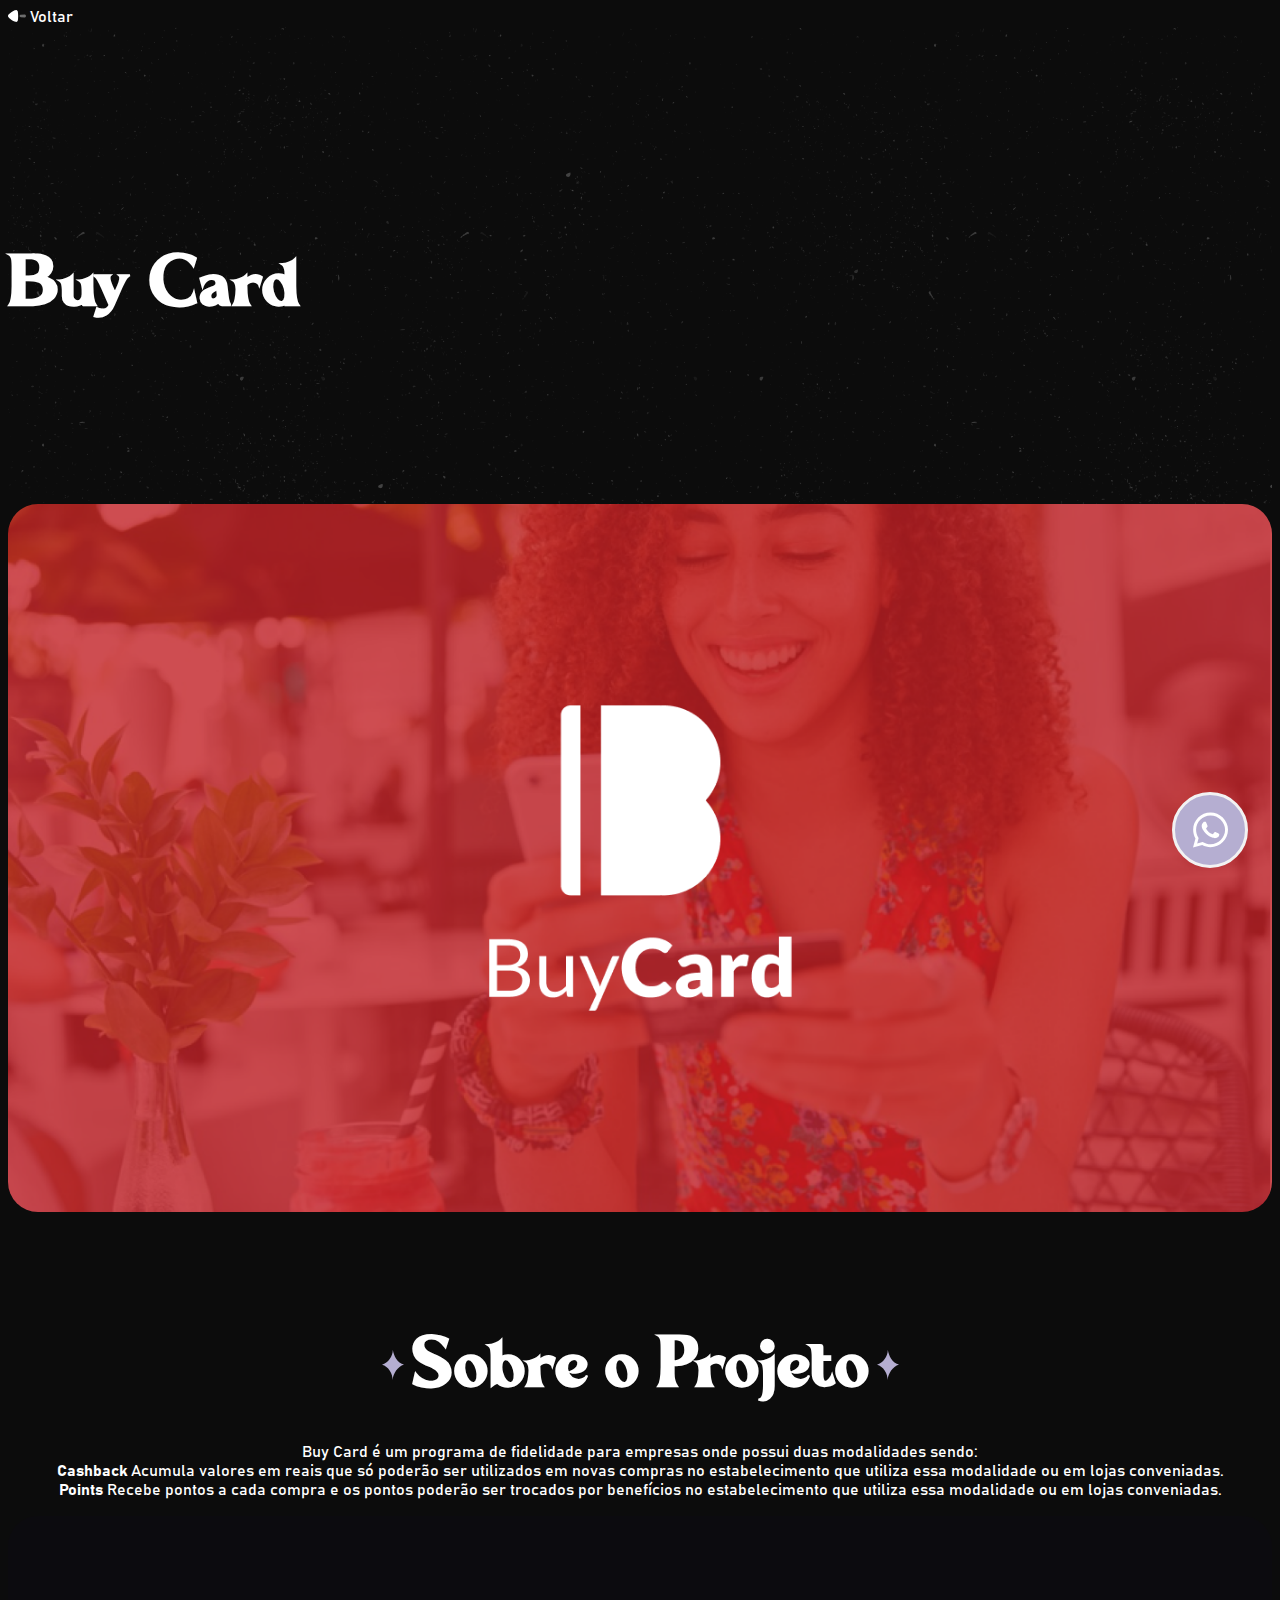
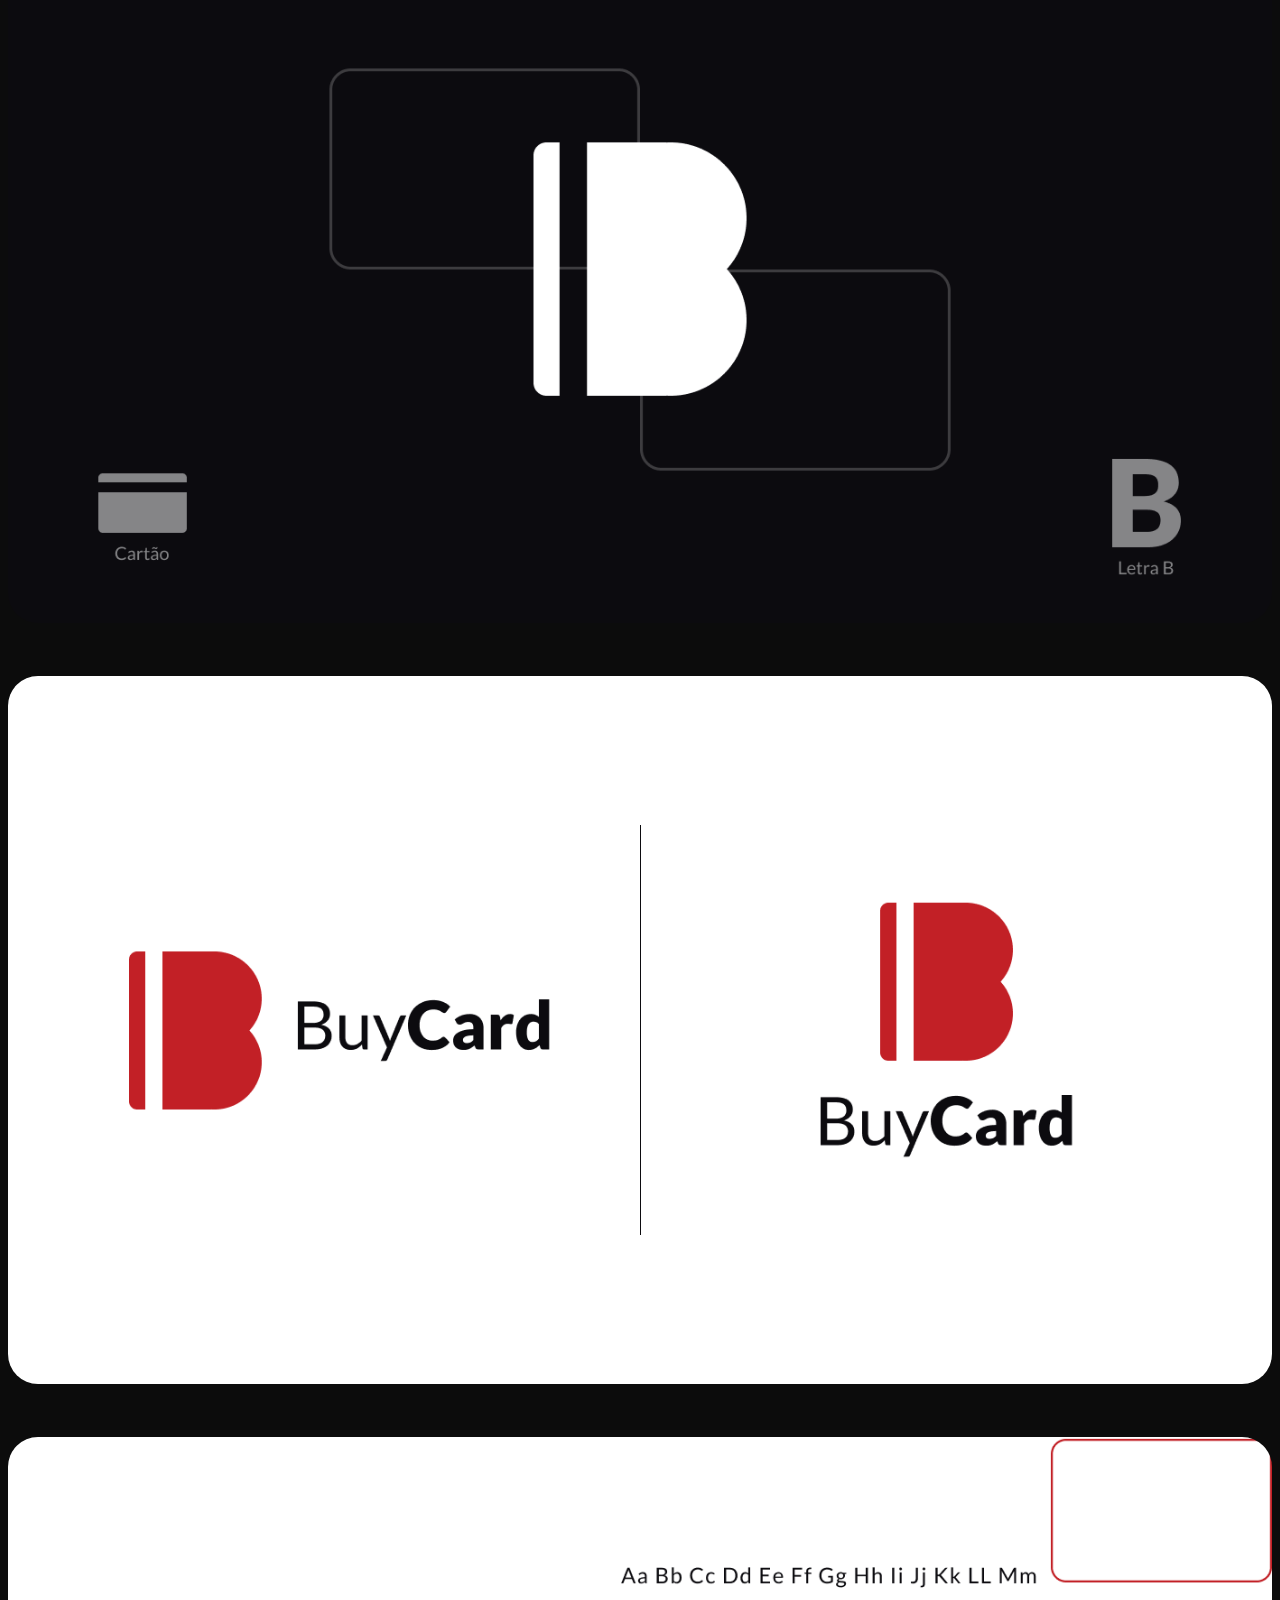
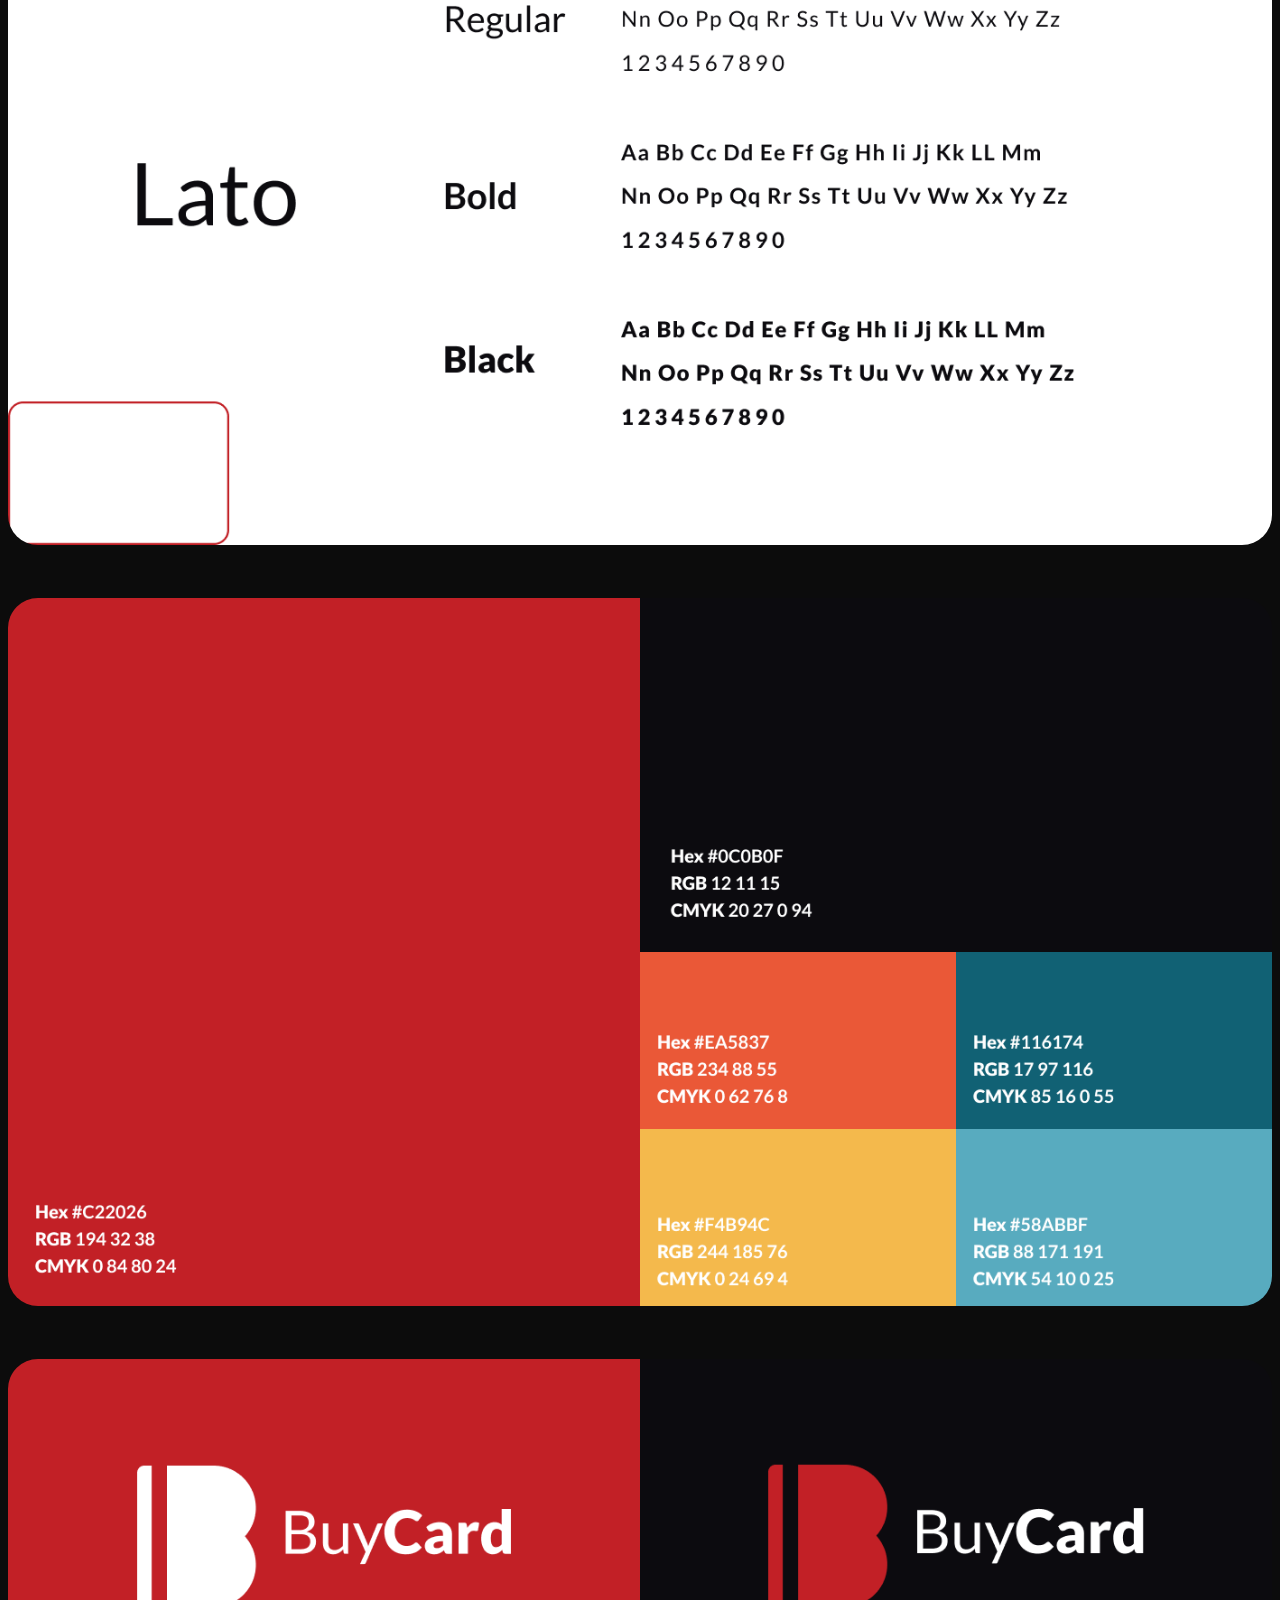
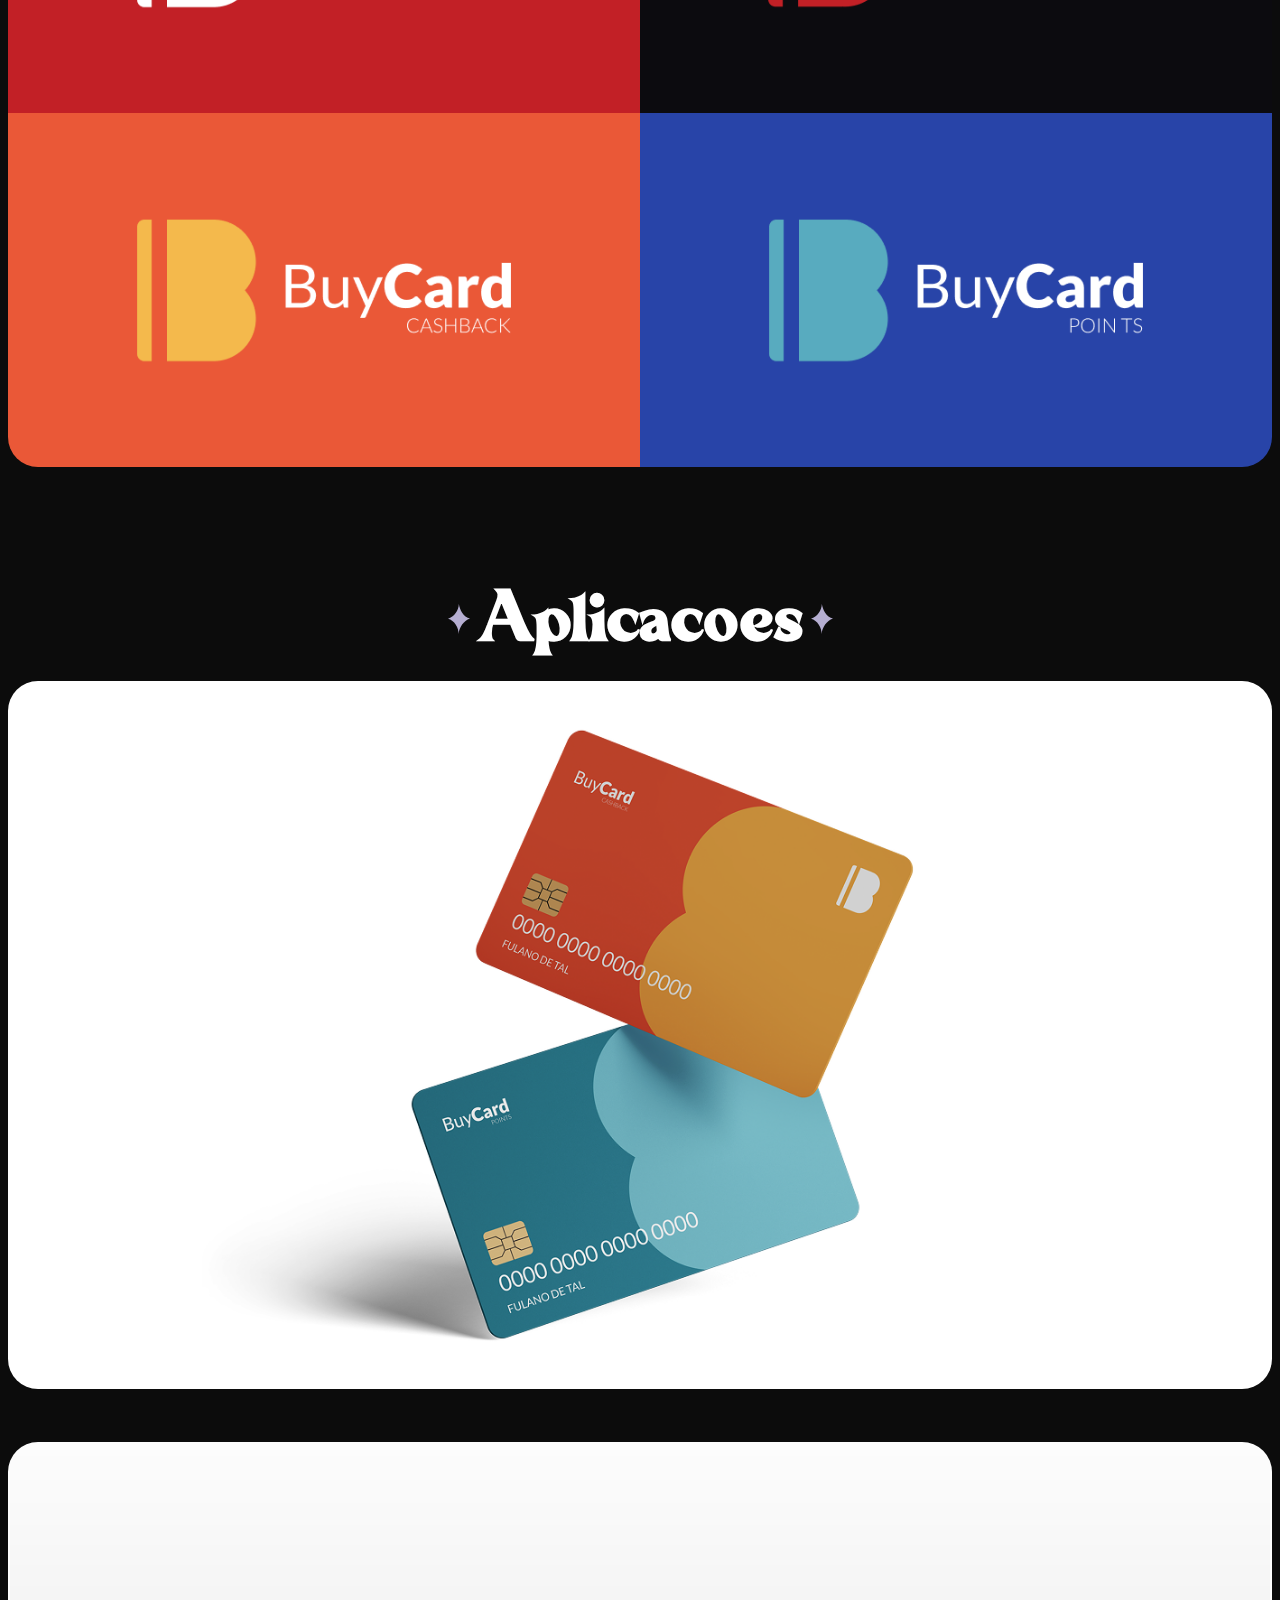
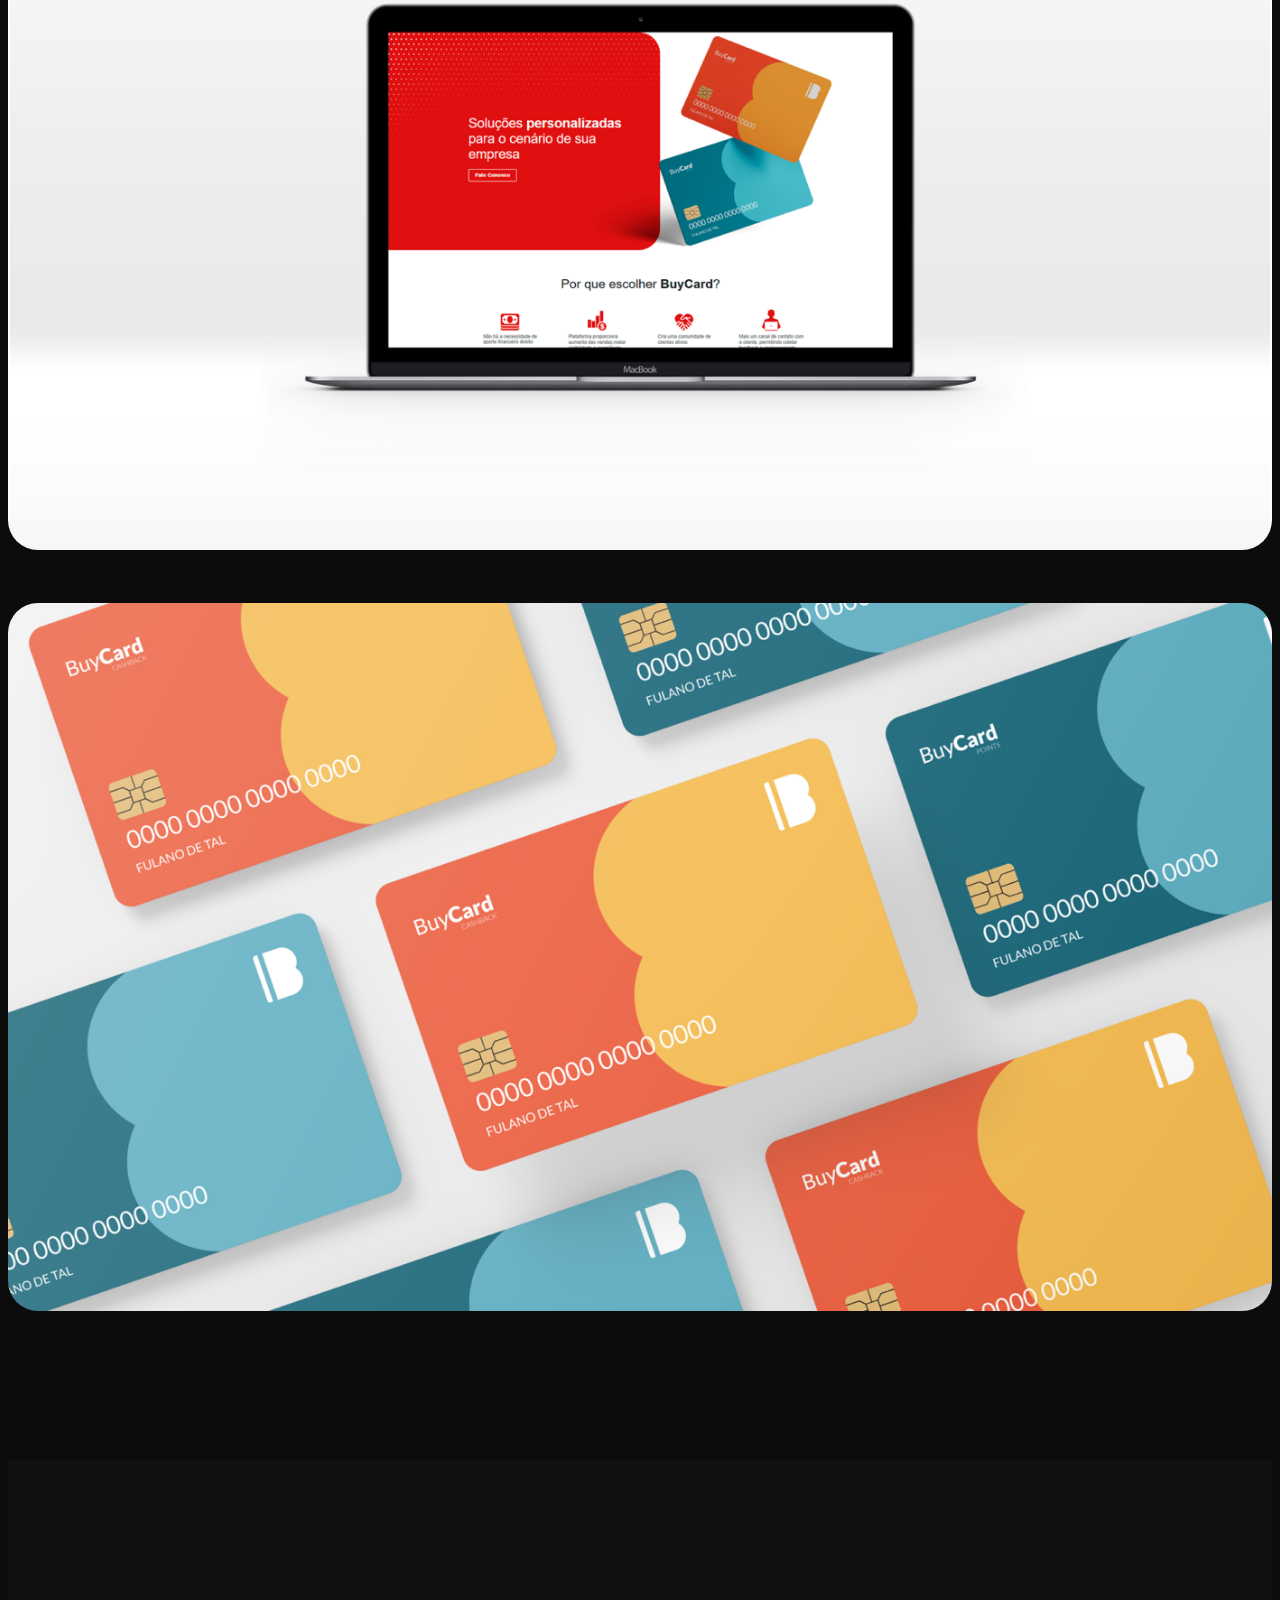
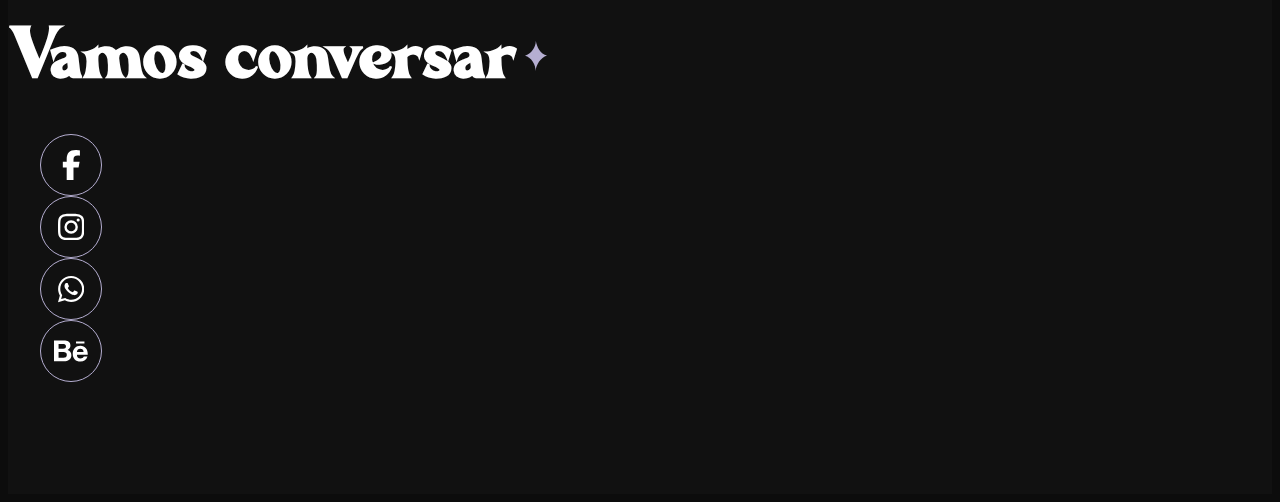
<file: buy-card.html>
<!DOCTYPE html>
<html lang="pt-br">
<head>
   <meta charset="UTF-8">
   <meta name="viewport" content="width=device-width, initial-scale=1.0">

  <title>Buy Card - Carthe Studio</title>
  <link rel="icon" type="image/x-icon" href="img/favicon.ico">
  <meta name="description" content="" />
  <meta name="robôs" content="noindex,folow" />
  <meta name="keywords" content="keyword1, keyword2, keyword3" />

  <link href="https://cdn.jsdelivr.net/npm/bootstrap@5.3.8/dist/css/bootstrap.min.css" rel="stylesheet" integrity="sha384-sRIl4kxILFvY47J16cr9ZwB07vP4J8+LH7qKQnuqkuIAvNWLzeN8tE5YBujZqJLB" crossorigin="anonymous">
  <link rel="stylesheet" href="css/estilo.css">
</head>

<body class="scrollbar">
 <header class="my-2">
  <div class="container">
   <div class="row">
    <div class="col-12">
     <a class="link-voltar" href="index.html">
      <svg xmlns="http://www.w3.org/2000/svg" width="18" height="12" viewBox="0 0 18 12" fill="none">
        <path opacity="0.4" d="M12.7975 4.80957L16.4967 4.48242C17.3269 4.48242 18 5.16206 18 6.00032C18 6.83858 17.3269 7.51822 16.4967 7.51822L12.7975 7.19107C12.1463 7.19107 11.6183 6.65793 11.6183 6.00032C11.6183 5.34161 12.1463 4.80957 12.7975 4.80957Z" fill="white"/>
        <path d="M0.37534 4.86984C0.433157 4.81146 0.649155 4.56471 0.852061 4.35983C2.03568 3.07656 5.12619 0.978153 6.7429 0.335965C6.98835 0.233523 7.60907 0.0154213 7.94179 0C8.25924 0 8.56251 0.0738021 8.8516 0.219203C9.21269 0.422985 9.50068 0.74463 9.65995 1.12355C9.76141 1.38572 9.92068 2.17331 9.92068 2.18763C10.0789 3.04792 10.165 4.44685 10.165 5.99339C10.165 7.46503 10.0789 8.80668 9.94904 9.68129C9.93486 9.69671 9.77559 10.6738 9.60214 11.0086C9.28469 11.6211 8.66397 12 7.99961 12H7.94179C7.50871 11.9857 6.5989 11.6057 6.5989 11.5924C5.06837 10.9502 2.05096 8.95319 0.837879 7.62585C0.837879 7.62585 0.495338 7.28438 0.346976 7.07178C0.115706 6.76556 7.15256e-05 6.38663 7.15256e-05 6.00771C7.15256e-05 5.58473 0.129888 5.19148 0.37534 4.86984Z" fill="white"/>
        </svg>
      Voltar
    </a>
    </div>
   </div>
  </div>
 </header>

 <main class="head-d-projeto">
  <div class="container">
   <div class="row">
    <div class="col-12">
     <h2>Buy Card</h2>
     
    </div>
   </div>
  </div>
 </main>

 <section class="detalhe-projeto">
  <div class="container">
   <div class="row">
    <div class="col-12">
     <img src="img/buy-card/01.png" alt="">

     <div class="text-center">
       <h2>Sobre o Projeto</h2>
     </div>

    <p>Buy Card é um programa de fidelidade para empresas onde possui duas modalidades sendo:  <br>

      <b>Cashback</b> Acumula valores em reais que só poderão ser utilizados em novas compras no estabelecimento que utiliza essa modalidade ou em lojas conveniadas. <br>

      <b>Points</b> Recebe pontos a cada compra e os pontos poderão ser trocados por benefícios  no estabelecimento que utiliza essa modalidade ou em lojas conveniadas.</p>
    
     <img src="img/buy-card/02.png" alt="">

     <img src="img/buy-card/03.png" alt="">

     <img src="img/buy-card/04.png" alt="">

     <img src="img/buy-card/05.png" alt="">

     <img src="img/buy-card/06.png" alt="">

     <div class="text-center">
       <h2 class="my-5">Aplicacoes</h2>
     </div>

     <img src="img/buy-card/07.png" alt="">

     <img src="img/buy-card/08.png" alt="">

     <img src="img/buy-card/09.png" alt="">
    </div>
   </div>
  </div>
 </section>
 
 <footer>
  <div class="container">
   <div class="row">
    <div class="col-12">
      <div class="text-center">
        <h2>Vamos conversar</h2>
      </div>
      
     <ul class="d-flex">
      <li>
       <a href="https://www.facebook.com/carthaestudio/" target="_blank">
        <svg xmlns="http://www.w3.org/2000/svg" viewBox="0 0 320 512"><!--!Font Awesome Free v7.1.0 by @fontawesome - https://fontawesome.com License - https://fontawesome.com/license/free Copyright 2025 Fonticons, Inc.--><path d="M80 299.3l0 212.7 116 0 0-212.7 86.5 0 18-97.8-104.5 0 0-34.6c0-51.7 20.3-71.5 72.7-71.5 16.3 0 29.4 .4 37 1.2l0-88.7C291.4 4 256.4 0 236.2 0 129.3 0 80 50.5 80 159.4l0 42.1-66 0 0 97.8 66 0z"/></svg>
       </a>
      </li>

      <li>
       <a href="https://www.instagram.com/carthaestudio/" target="_blank">
        <svg xmlns="http://www.w3.org/2000/svg" viewBox="0 0 448 512"><!--!Font Awesome Free v7.1.0 by @fontawesome - https://fontawesome.com License - https://fontawesome.com/license/free Copyright 2025 Fonticons, Inc.--><path d="M224.3 141a115 115 0 1 0 -.6 230 115 115 0 1 0 .6-230zm-.6 40.4a74.6 74.6 0 1 1 .6 149.2 74.6 74.6 0 1 1 -.6-149.2zm93.4-45.1a26.8 26.8 0 1 1 53.6 0 26.8 26.8 0 1 1 -53.6 0zm129.7 27.2c-1.7-35.9-9.9-67.7-36.2-93.9-26.2-26.2-58-34.4-93.9-36.2-37-2.1-147.9-2.1-184.9 0-35.8 1.7-67.6 9.9-93.9 36.1s-34.4 58-36.2 93.9c-2.1 37-2.1 147.9 0 184.9 1.7 35.9 9.9 67.7 36.2 93.9s58 34.4 93.9 36.2c37 2.1 147.9 2.1 184.9 0 35.9-1.7 67.7-9.9 93.9-36.2 26.2-26.2 34.4-58 36.2-93.9 2.1-37 2.1-147.8 0-184.8zM399 388c-7.8 19.6-22.9 34.7-42.6 42.6-29.5 11.7-99.5 9-132.1 9s-102.7 2.6-132.1-9c-19.6-7.8-34.7-22.9-42.6-42.6-11.7-29.5-9-99.5-9-132.1s-2.6-102.7 9-132.1c7.8-19.6 22.9-34.7 42.6-42.6 29.5-11.7 99.5-9 132.1-9s102.7-2.6 132.1 9c19.6 7.8 34.7 22.9 42.6 42.6 11.7 29.5 9 99.5 9 132.1s2.7 102.7-9 132.1z"/></svg>
       </a>
      </li>

      <li>
       <a href="http://api.whatsapp.com/send?phone=5519996207851" target="_blank">
        <svg xmlns="http://www.w3.org/2000/svg" viewBox="0 0 448 512"><!--!Font Awesome Free v7.1.0 by @fontawesome - https://fontawesome.com License - https://fontawesome.com/license/free Copyright 2025 Fonticons, Inc.--><path d="M380.9 97.1c-41.9-42-97.7-65.1-157-65.1-122.4 0-222 99.6-222 222 0 39.1 10.2 77.3 29.6 111L0 480 117.7 449.1c32.4 17.7 68.9 27 106.1 27l.1 0c122.3 0 224.1-99.6 224.1-222 0-59.3-25.2-115-67.1-157zm-157 341.6c-33.2 0-65.7-8.9-94-25.7l-6.7-4-69.8 18.3 18.6-68.1-4.4-7c-18.5-29.4-28.2-63.3-28.2-98.2 0-101.7 82.8-184.5 184.6-184.5 49.3 0 95.6 19.2 130.4 54.1s56.2 81.2 56.1 130.5c0 101.8-84.9 184.6-186.6 184.6zM325.1 300.5c-5.5-2.8-32.8-16.2-37.9-18-5.1-1.9-8.8-2.8-12.5 2.8s-14.3 18-17.6 21.8c-3.2 3.7-6.5 4.2-12 1.4-32.6-16.3-54-29.1-75.5-66-5.7-9.8 5.7-9.1 16.3-30.3 1.8-3.7 .9-6.9-.5-9.7s-12.5-30.1-17.1-41.2c-4.5-10.8-9.1-9.3-12.5-9.5-3.2-.2-6.9-.2-10.6-.2s-9.7 1.4-14.8 6.9c-5.1 5.6-19.4 19-19.4 46.3s19.9 53.7 22.6 57.4c2.8 3.7 39.1 59.7 94.8 83.8 35.2 15.2 49 16.5 66.6 13.9 10.7-1.6 32.8-13.4 37.4-26.4s4.6-24.1 3.2-26.4c-1.3-2.5-5-3.9-10.5-6.6z"/></svg>
       </a>
      </li>

      <li>
       <a href="https://www.behance.net/cassiamenegatte" target="_blank">
        <svg xmlns="http://www.w3.org/2000/svg" viewBox="0 0 576 512"><!--!Font Awesome Free v7.1.0 by @fontawesome - https://fontawesome.com License - https://fontawesome.com/license/free Copyright 2025 Fonticons, Inc.--><path d="M232 237.2c31.8-15.2 48.4-38.2 48.4-74 0-70.6-52.6-87.8-113.3-87.8l-167.1 0 0 354.4 171.8 0c64.4 0 124.9-30.9 124.9-102.9 0-44.5-21.1-77.4-64.7-89.7zM77.9 135.9l73.1 0c28.1 0 53.4 7.9 53.4 40.5 0 30.1-19.7 42.2-47.5 42.2l-79 0 0-82.7zm83.3 233.7l-83.3 0 0-97.6 84.9 0c34.3 0 56 14.3 56 50.6 0 35.8-25.9 47-57.6 47zM519.7 128.9l-143.7 0 0-34.9 143.7 0 0 34.9zM576 305.2c0-75.9-44.4-139.2-124.9-139.2-78.2 0-131.3 58.8-131.3 135.8 0 79.9 50.3 134.7 131.3 134.7 61.3 0 101-27.6 120.1-86.3l-62.2 0c-6.7 21.9-34.3 33.5-55.7 33.5-41.3 0-63-24.2-63-65.3l185.1 0c.3-4.2 .6-8.7 .6-13.2zM390.4 274c2.3-33.7 24.7-54.8 58.5-54.8 35.4 0 53.2 20.8 56.2 54.8l-114.7 0z"/></svg>
       </a>
      </li>
     </ul>
    </div>
   </div>
  </div>
 </footer>

  <a href="http://api.whatsapp.com/send?phone=5519996207851" target="_blank" class="btn-whats">
   <svg xmlns="http://www.w3.org/2000/svg" viewBox="0 0 448 512"><!--!Font Awesome Free v7.1.0 by @fontawesome - https://fontawesome.com License - https://fontawesome.com/license/free Copyright 2025 Fonticons, Inc.--><path d="M380.9 97.1c-41.9-42-97.7-65.1-157-65.1-122.4 0-222 99.6-222 222 0 39.1 10.2 77.3 29.6 111L0 480 117.7 449.1c32.4 17.7 68.9 27 106.1 27l.1 0c122.3 0 224.1-99.6 224.1-222 0-59.3-25.2-115-67.1-157zm-157 341.6c-33.2 0-65.7-8.9-94-25.7l-6.7-4-69.8 18.3 18.6-68.1-4.4-7c-18.5-29.4-28.2-63.3-28.2-98.2 0-101.7 82.8-184.5 184.6-184.5 49.3 0 95.6 19.2 130.4 54.1s56.2 81.2 56.1 130.5c0 101.8-84.9 184.6-186.6 184.6zM325.1 300.5c-5.5-2.8-32.8-16.2-37.9-18-5.1-1.9-8.8-2.8-12.5 2.8s-14.3 18-17.6 21.8c-3.2 3.7-6.5 4.2-12 1.4-32.6-16.3-54-29.1-75.5-66-5.7-9.8 5.7-9.1 16.3-30.3 1.8-3.7 .9-6.9-.5-9.7s-12.5-30.1-17.1-41.2c-4.5-10.8-9.1-9.3-12.5-9.5-3.2-.2-6.9-.2-10.6-.2s-9.7 1.4-14.8 6.9c-5.1 5.6-19.4 19-19.4 46.3s19.9 53.7 22.6 57.4c2.8 3.7 39.1 59.7 94.8 83.8 35.2 15.2 49 16.5 66.6 13.9 10.7-1.6 32.8-13.4 37.4-26.4s4.6-24.1 3.2-26.4c-1.3-2.5-5-3.9-10.5-6.6z"/></svg>
  </a>
</body>

<script src="https://cdn.jsdelivr.net/npm/bootstrap@5.3.8/dist/js/bootstrap.bundle.min.js" integrity="sha384-FKyoEForCGlyvwx9Hj09JcYn3nv7wiPVlz7YYwJrWVcXK/BmnVDxM+D2scQbITxI" crossorigin="anonymous"></script>
</html>
</file>
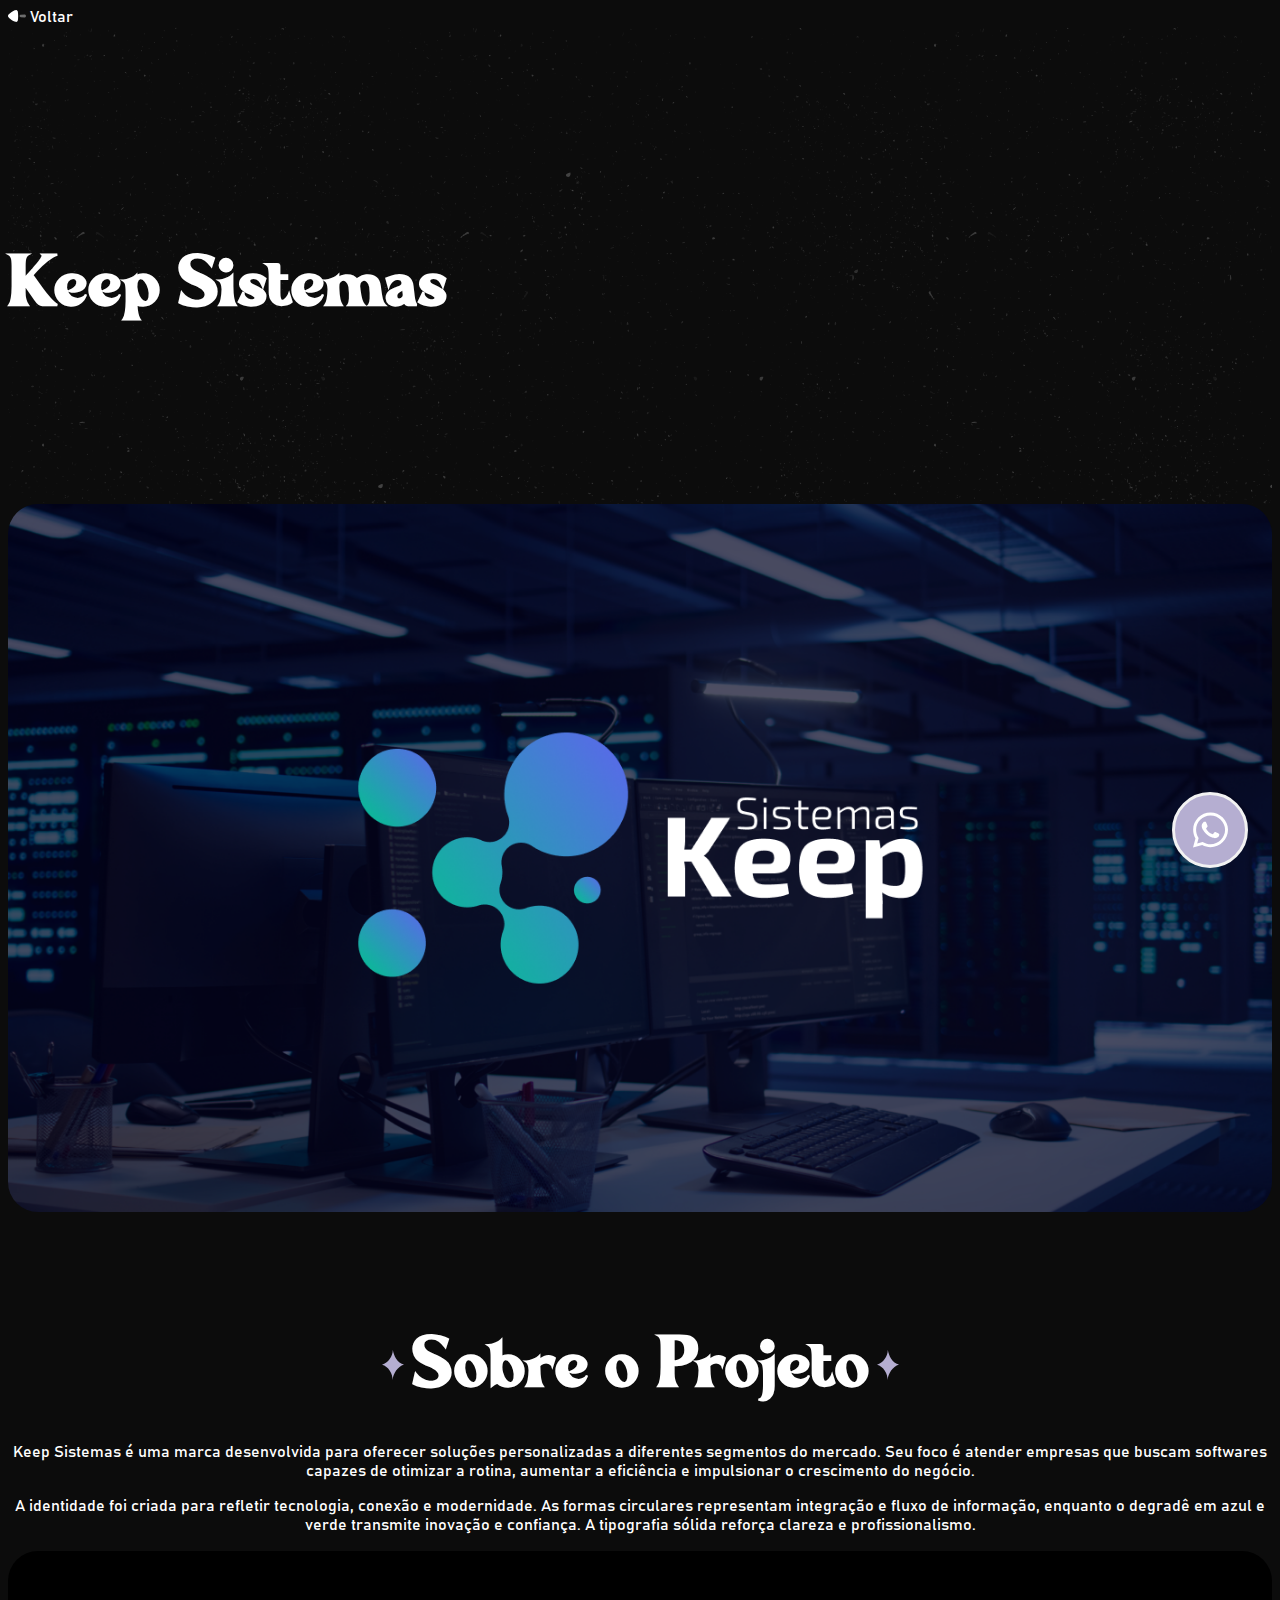
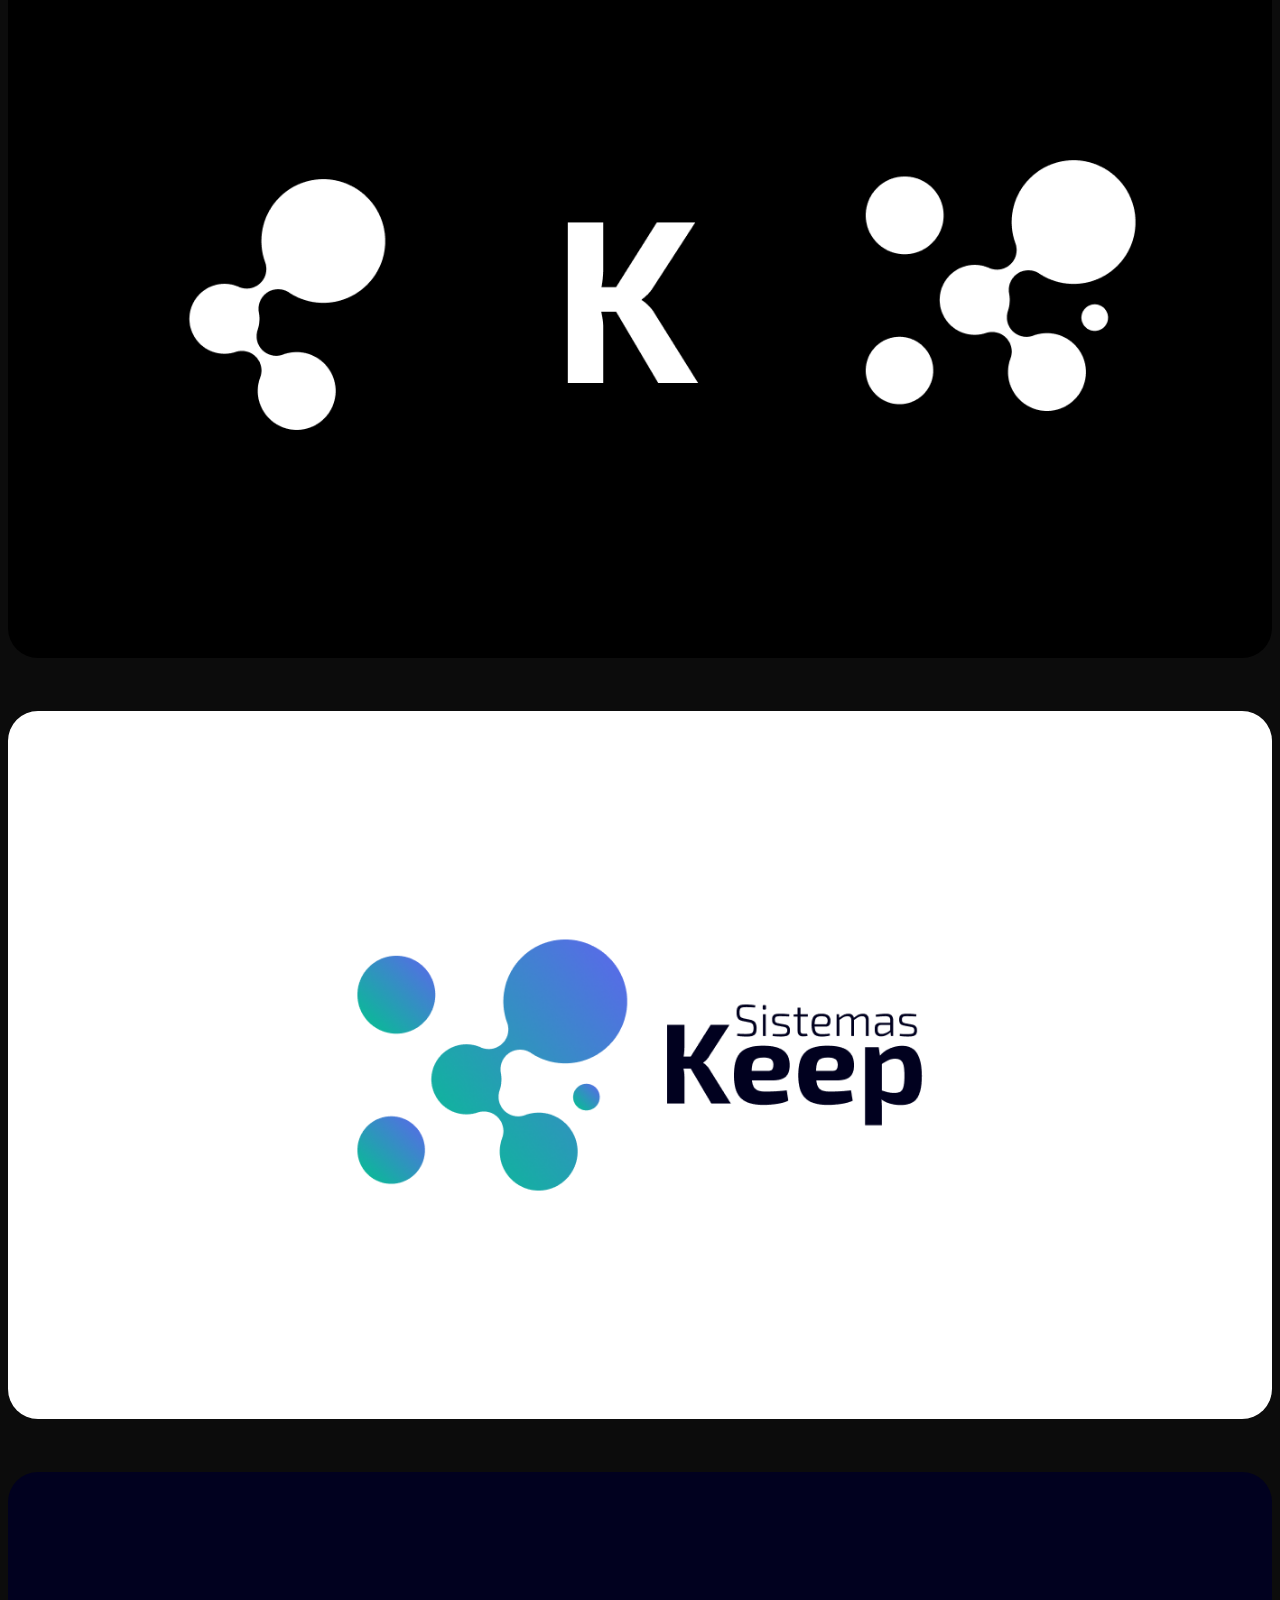
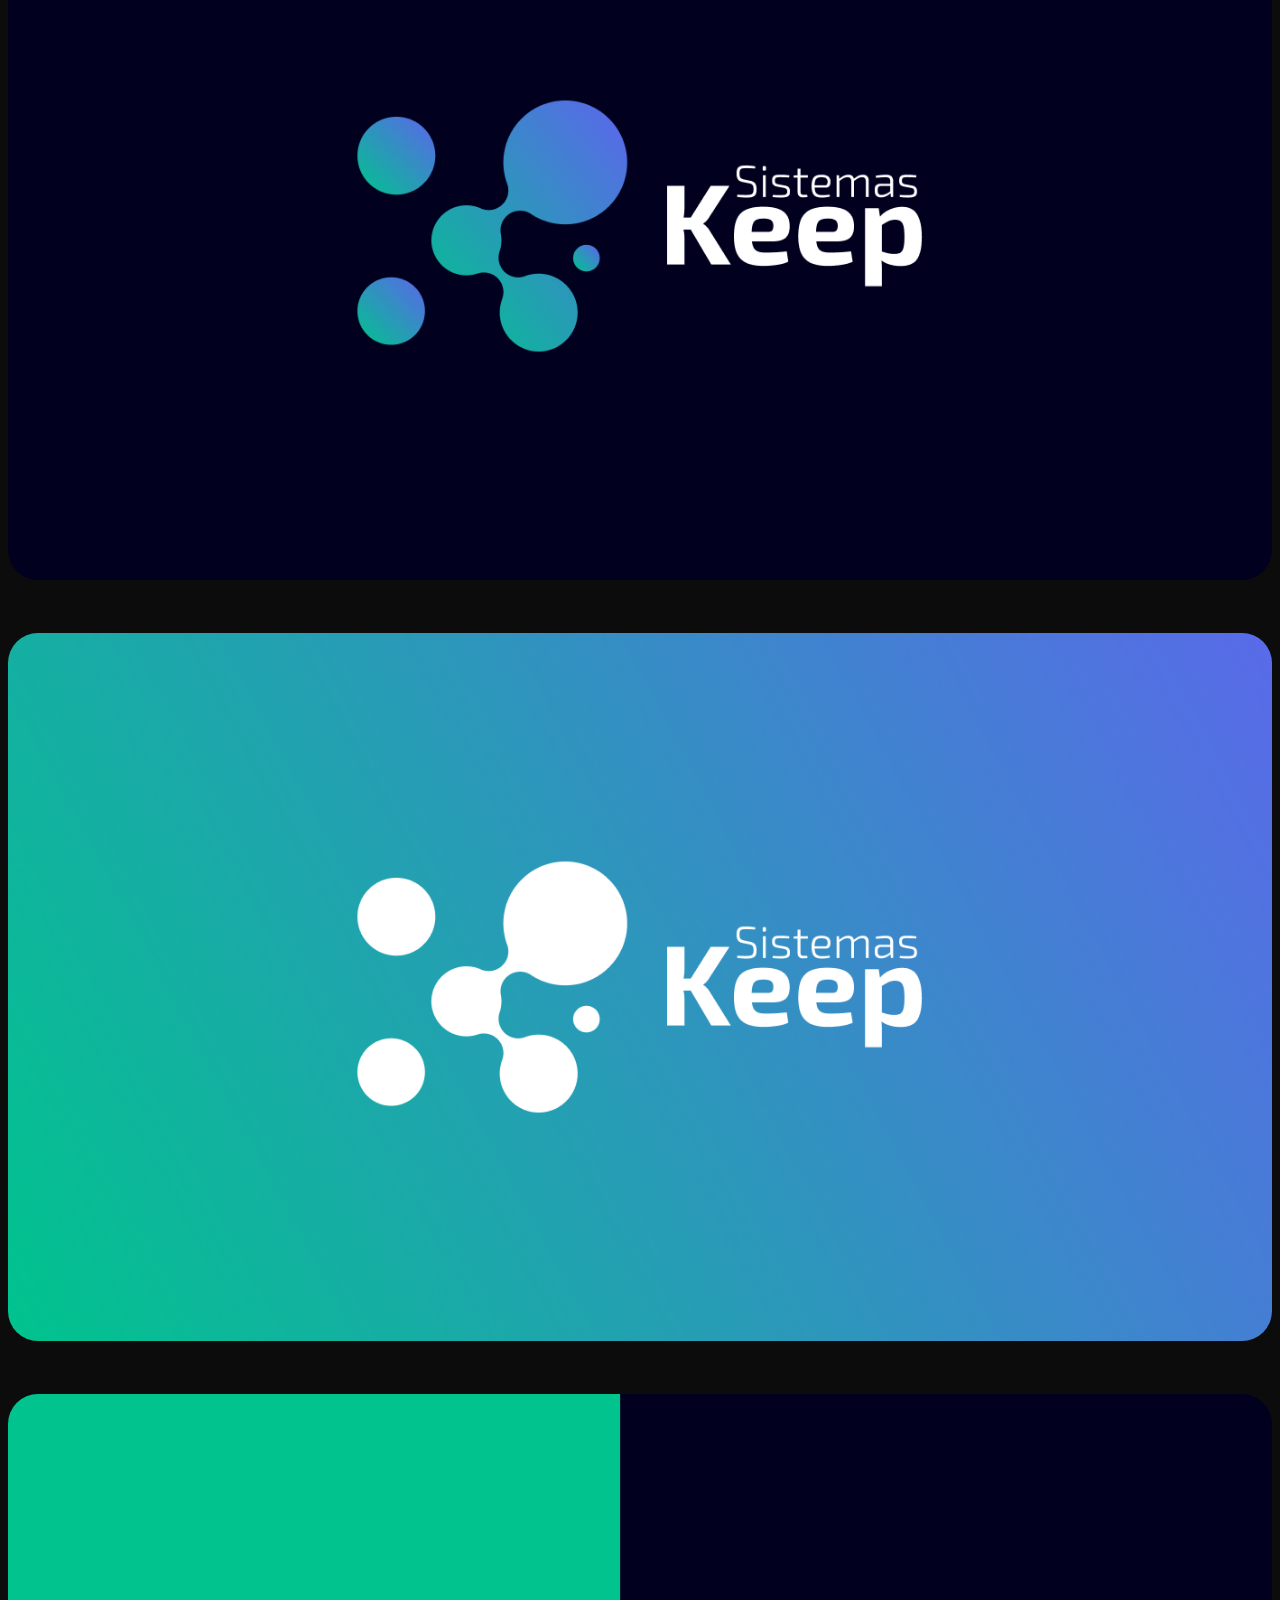
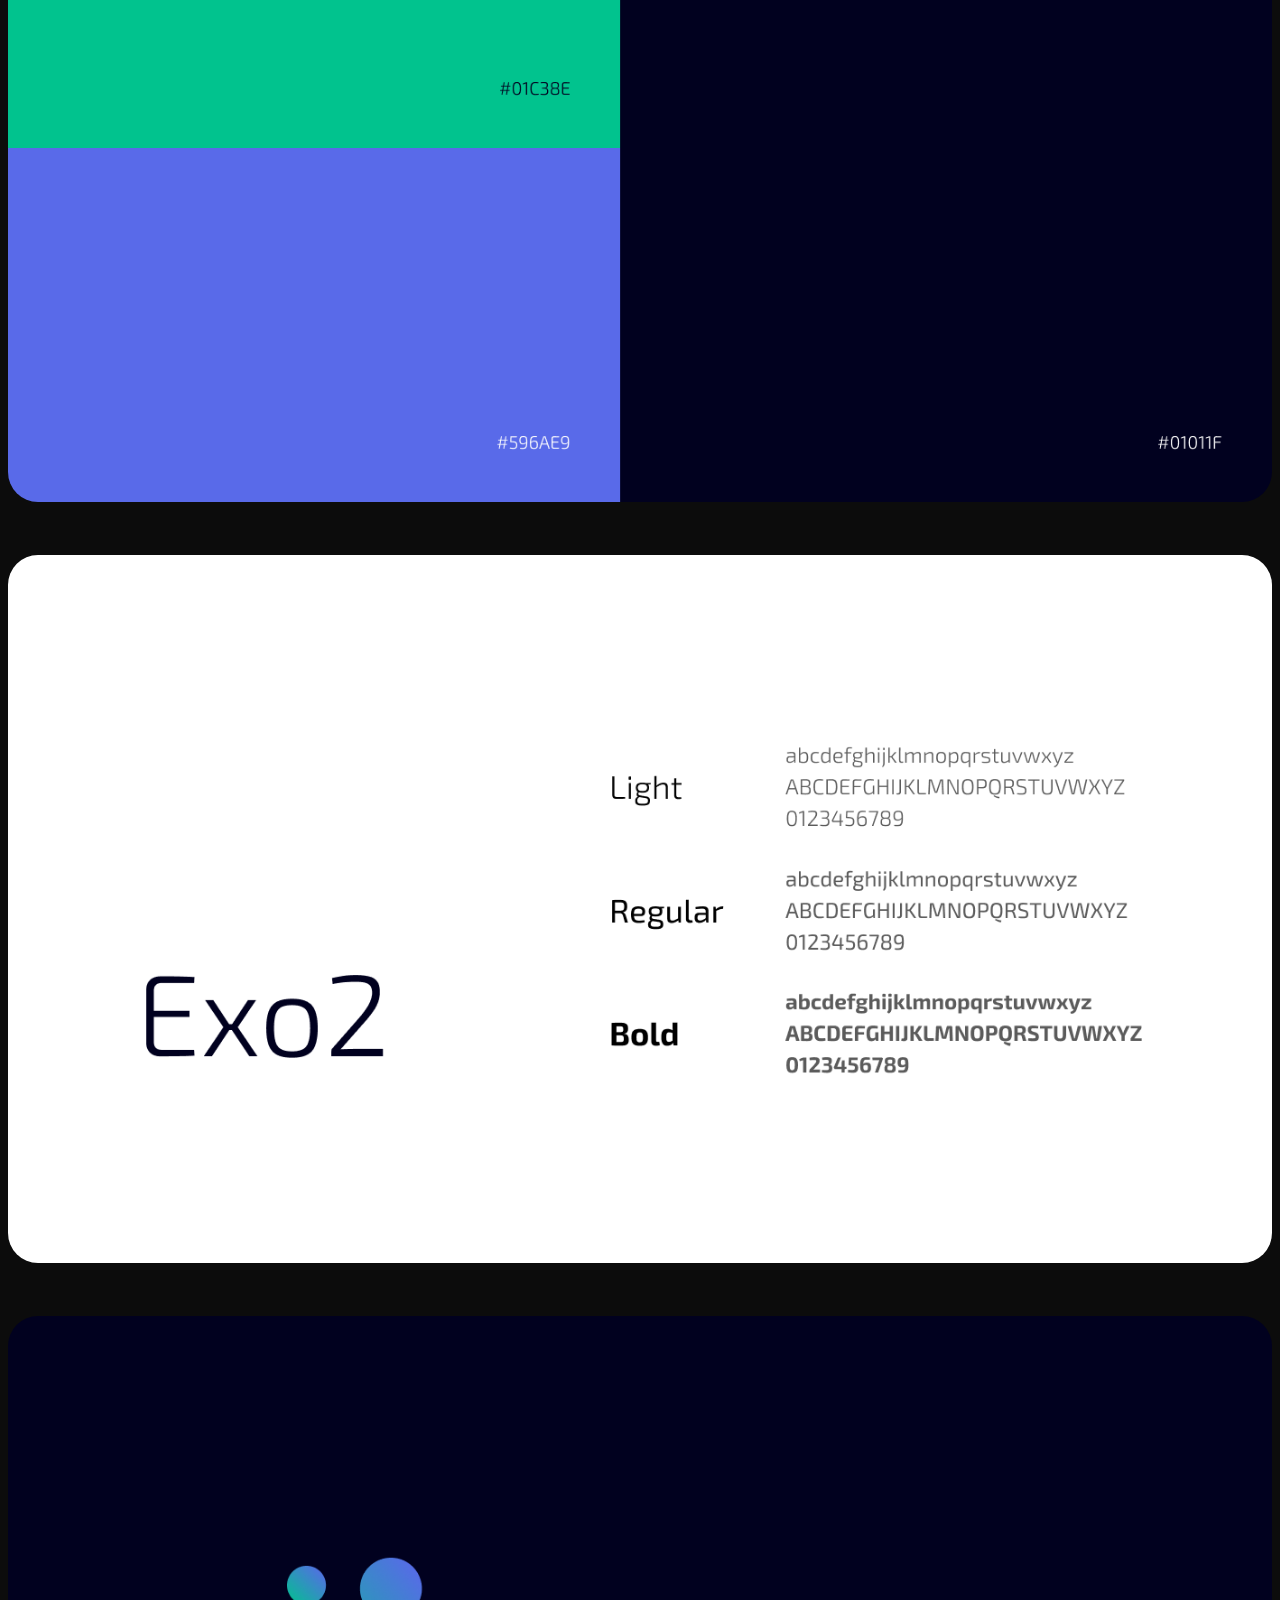
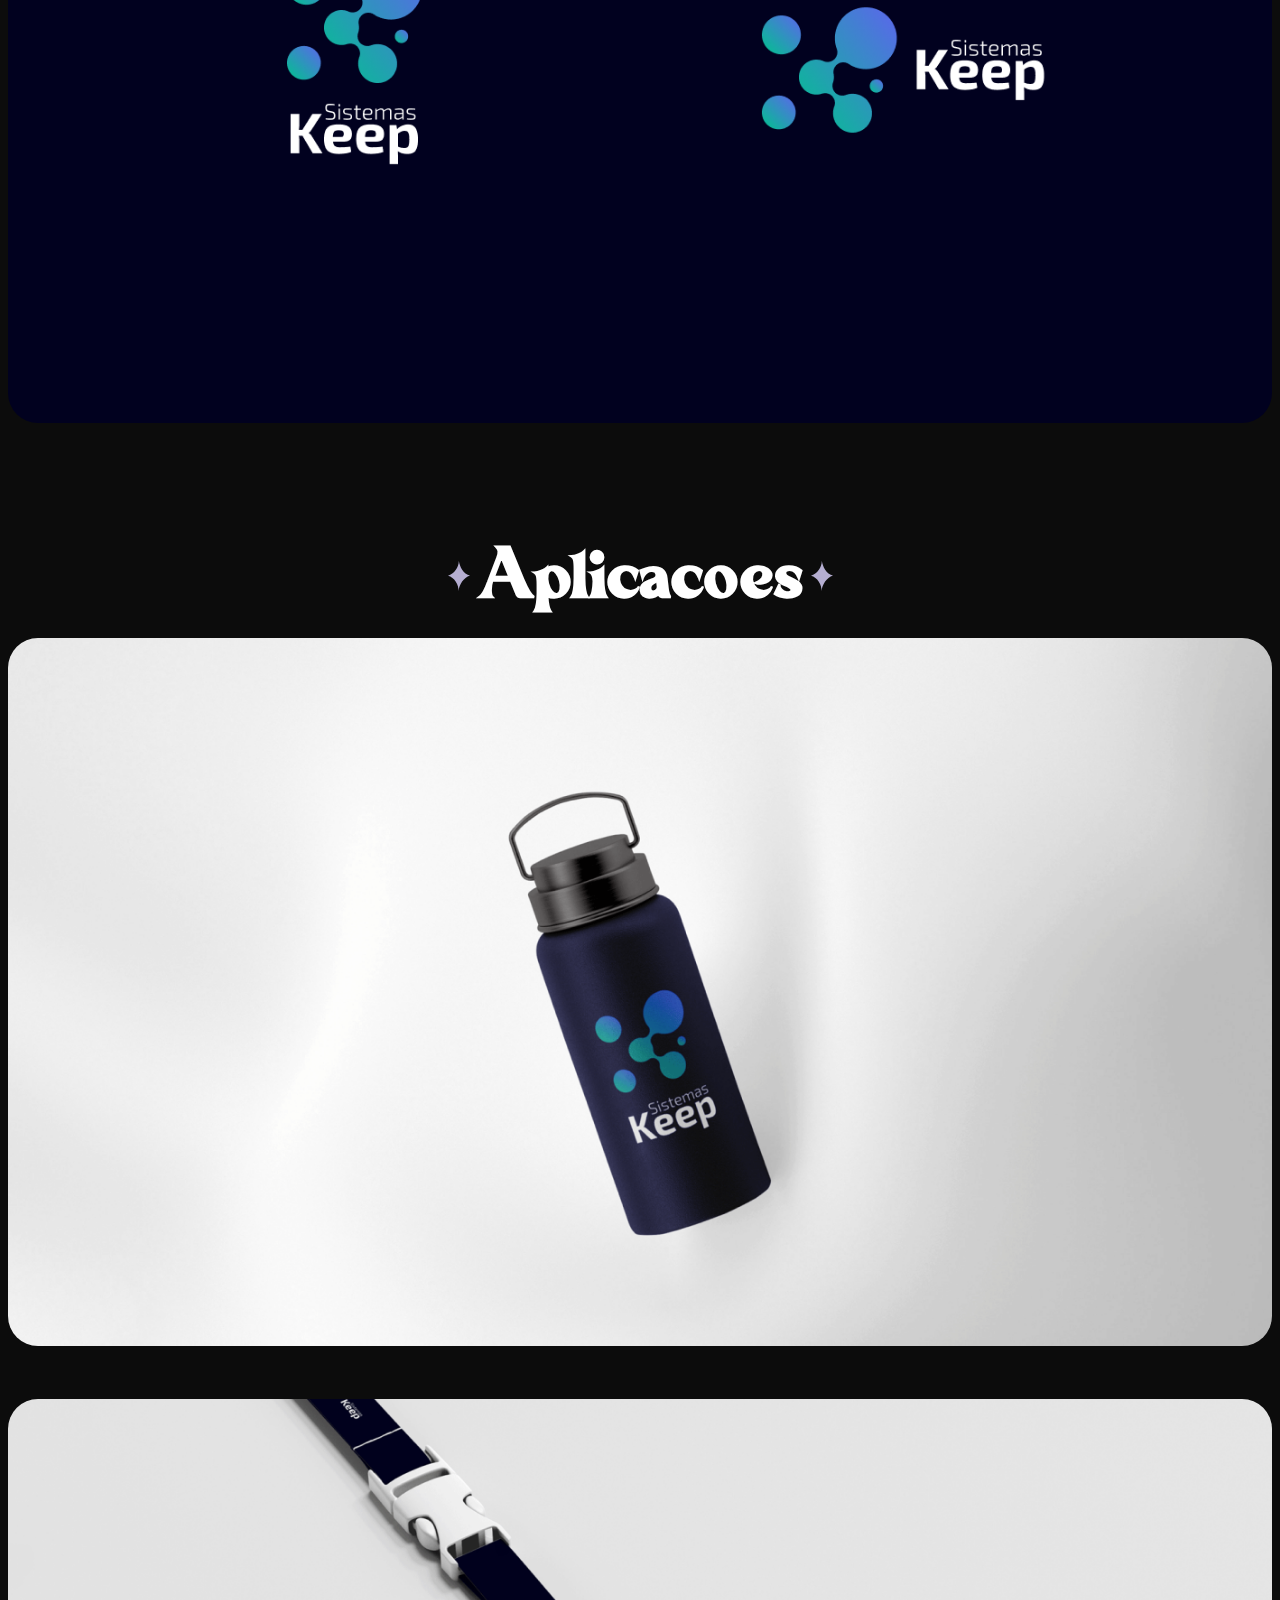
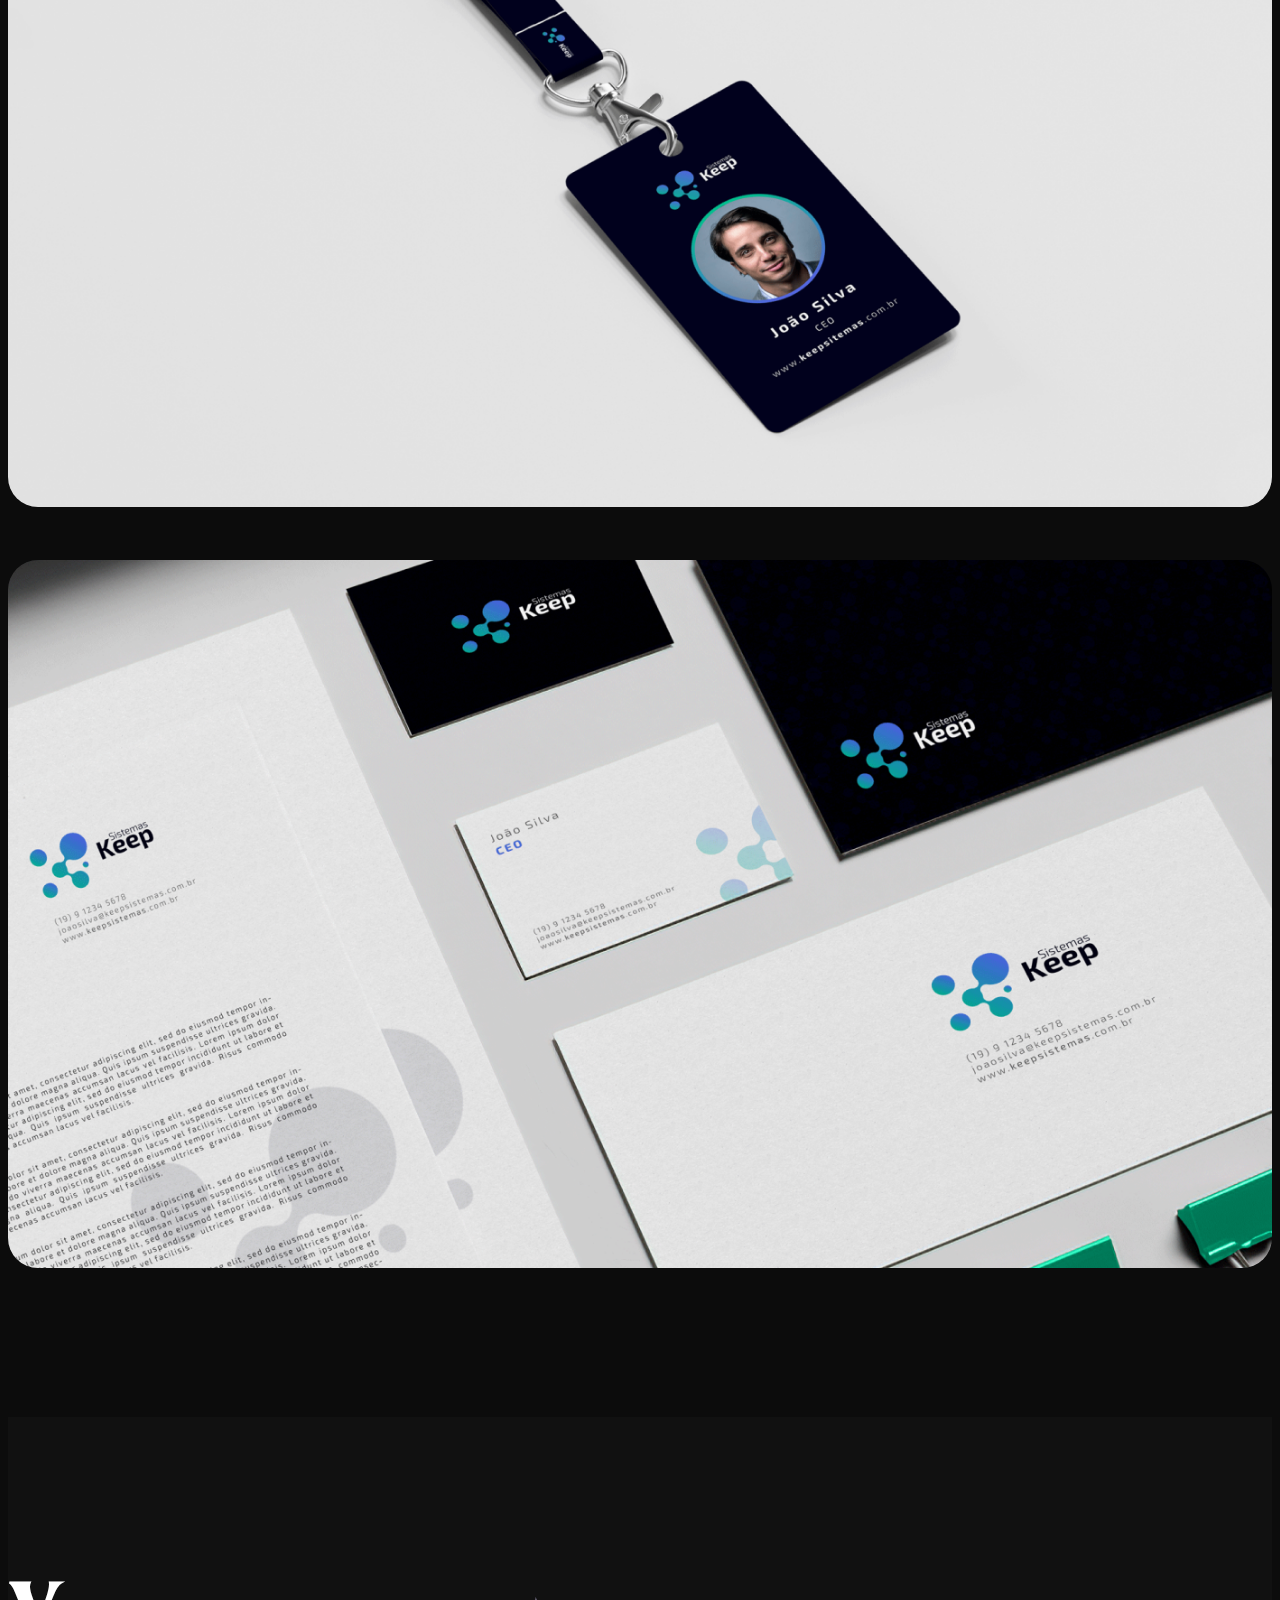
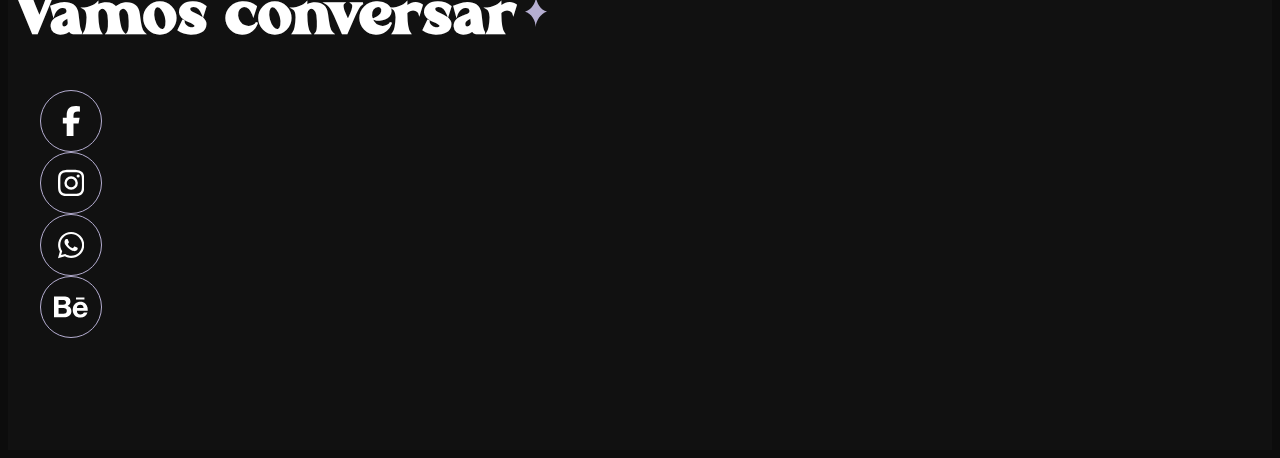
<file: keep-sistemas.html>
<!DOCTYPE html>
<html lang="pt-br">
<head>
   <meta charset="UTF-8">
   <meta name="viewport" content="width=device-width, initial-scale=1.0">

  <title>Keep Sistemas - Carthe Studio</title>
  <link rel="icon" type="image/x-icon" href="img/favicon.ico">
  <meta name="description" content="" />
  <meta name="robôs" content="noindex,folow" />
  <meta name="keywords" content="keyword1, keyword2, keyword3" />

  <link href="https://cdn.jsdelivr.net/npm/bootstrap@5.3.8/dist/css/bootstrap.min.css" rel="stylesheet" integrity="sha384-sRIl4kxILFvY47J16cr9ZwB07vP4J8+LH7qKQnuqkuIAvNWLzeN8tE5YBujZqJLB" crossorigin="anonymous">
  <link rel="stylesheet" href="css/estilo.css">
</head>

<body class="scrollbar">
 <header class="my-2">
  <div class="container">
   <div class="row">
    <div class="col-12">
     <a class="link-voltar" href="index.html">
      <svg xmlns="http://www.w3.org/2000/svg" width="18" height="12" viewBox="0 0 18 12" fill="none">
        <path opacity="0.4" d="M12.7975 4.80957L16.4967 4.48242C17.3269 4.48242 18 5.16206 18 6.00032C18 6.83858 17.3269 7.51822 16.4967 7.51822L12.7975 7.19107C12.1463 7.19107 11.6183 6.65793 11.6183 6.00032C11.6183 5.34161 12.1463 4.80957 12.7975 4.80957Z" fill="white"/>
        <path d="M0.37534 4.86984C0.433157 4.81146 0.649155 4.56471 0.852061 4.35983C2.03568 3.07656 5.12619 0.978153 6.7429 0.335965C6.98835 0.233523 7.60907 0.0154213 7.94179 0C8.25924 0 8.56251 0.0738021 8.8516 0.219203C9.21269 0.422985 9.50068 0.74463 9.65995 1.12355C9.76141 1.38572 9.92068 2.17331 9.92068 2.18763C10.0789 3.04792 10.165 4.44685 10.165 5.99339C10.165 7.46503 10.0789 8.80668 9.94904 9.68129C9.93486 9.69671 9.77559 10.6738 9.60214 11.0086C9.28469 11.6211 8.66397 12 7.99961 12H7.94179C7.50871 11.9857 6.5989 11.6057 6.5989 11.5924C5.06837 10.9502 2.05096 8.95319 0.837879 7.62585C0.837879 7.62585 0.495338 7.28438 0.346976 7.07178C0.115706 6.76556 7.15256e-05 6.38663 7.15256e-05 6.00771C7.15256e-05 5.58473 0.129888 5.19148 0.37534 4.86984Z" fill="white"/>
        </svg>
      Voltar
    </a>
    </div>
   </div>
  </div>
 </header>

 <main class="head-d-projeto">
  <div class="container">
   <div class="row">
    <div class="col-12">
     <h2>Keep Sistemas</h2>
     
    </div>
   </div>
  </div>
 </main>

 <section class="detalhe-projeto">
  <div class="container">
   <div class="row">
    <div class="col-12">
     <img src="img/keep-sistemas/01.png" alt="">

     <div class="text-center">
       <h2>Sobre o Projeto</h2>
     </div>

     <p>Keep Sistemas é uma marca desenvolvida para oferecer soluções personalizadas a diferentes segmentos do mercado. Seu foco é atender empresas que buscam softwares capazes de otimizar a rotina, aumentar a eficiência e impulsionar o crescimento do negócio.</p>
     <p>A identidade foi criada para refletir tecnologia, conexão e modernidade. As formas circulares representam integração e fluxo de informação, enquanto o degradê em azul e verde transmite inovação e confiança. A tipografia sólida reforça clareza e profissionalismo.</p>
    
     <img src="img/keep-sistemas/02.png" alt="">

     <img src="img/keep-sistemas/03.png" alt="">

     <img src="img/keep-sistemas/04.png" alt="">

     <img src="img/keep-sistemas/05.png" alt="">

     <img src="img/keep-sistemas/06.png" alt="">

     <img src="img/keep-sistemas/07.png" alt="">

     <img src="img/keep-sistemas/08.png" alt="">

     <div class="text-center">
       <h2 class="my-5">Aplicacoes</h2>
     </div>

     <img src="img/keep-sistemas/09.png" alt="">

     <img src="img/keep-sistemas/10.png" alt="">

     <img src="img/keep-sistemas/11.png" alt="">

    </div>
   </div>
  </div>
 </section>
 
 <footer>
  <div class="container">
   <div class="row">
    <div class="col-12">
      <div class="text-center">
        <h2>Vamos conversar</h2>
      </div>
      
     <ul class="d-flex">
      <li>
       <a href="https://www.facebook.com/carthaestudio/" target="_blank">
        <svg xmlns="http://www.w3.org/2000/svg" viewBox="0 0 320 512"><!--!Font Awesome Free v7.1.0 by @fontawesome - https://fontawesome.com License - https://fontawesome.com/license/free Copyright 2025 Fonticons, Inc.--><path d="M80 299.3l0 212.7 116 0 0-212.7 86.5 0 18-97.8-104.5 0 0-34.6c0-51.7 20.3-71.5 72.7-71.5 16.3 0 29.4 .4 37 1.2l0-88.7C291.4 4 256.4 0 236.2 0 129.3 0 80 50.5 80 159.4l0 42.1-66 0 0 97.8 66 0z"/></svg>
       </a>
      </li>

      <li>
       <a href="https://www.instagram.com/carthaestudio/" target="_blank">
        <svg xmlns="http://www.w3.org/2000/svg" viewBox="0 0 448 512"><!--!Font Awesome Free v7.1.0 by @fontawesome - https://fontawesome.com License - https://fontawesome.com/license/free Copyright 2025 Fonticons, Inc.--><path d="M224.3 141a115 115 0 1 0 -.6 230 115 115 0 1 0 .6-230zm-.6 40.4a74.6 74.6 0 1 1 .6 149.2 74.6 74.6 0 1 1 -.6-149.2zm93.4-45.1a26.8 26.8 0 1 1 53.6 0 26.8 26.8 0 1 1 -53.6 0zm129.7 27.2c-1.7-35.9-9.9-67.7-36.2-93.9-26.2-26.2-58-34.4-93.9-36.2-37-2.1-147.9-2.1-184.9 0-35.8 1.7-67.6 9.9-93.9 36.1s-34.4 58-36.2 93.9c-2.1 37-2.1 147.9 0 184.9 1.7 35.9 9.9 67.7 36.2 93.9s58 34.4 93.9 36.2c37 2.1 147.9 2.1 184.9 0 35.9-1.7 67.7-9.9 93.9-36.2 26.2-26.2 34.4-58 36.2-93.9 2.1-37 2.1-147.8 0-184.8zM399 388c-7.8 19.6-22.9 34.7-42.6 42.6-29.5 11.7-99.5 9-132.1 9s-102.7 2.6-132.1-9c-19.6-7.8-34.7-22.9-42.6-42.6-11.7-29.5-9-99.5-9-132.1s-2.6-102.7 9-132.1c7.8-19.6 22.9-34.7 42.6-42.6 29.5-11.7 99.5-9 132.1-9s102.7-2.6 132.1 9c19.6 7.8 34.7 22.9 42.6 42.6 11.7 29.5 9 99.5 9 132.1s2.7 102.7-9 132.1z"/></svg>
       </a>
      </li>

      <li>
       <a href="http://api.whatsapp.com/send?phone=5519996207851" target="_blank">
        <svg xmlns="http://www.w3.org/2000/svg" viewBox="0 0 448 512"><!--!Font Awesome Free v7.1.0 by @fontawesome - https://fontawesome.com License - https://fontawesome.com/license/free Copyright 2025 Fonticons, Inc.--><path d="M380.9 97.1c-41.9-42-97.7-65.1-157-65.1-122.4 0-222 99.6-222 222 0 39.1 10.2 77.3 29.6 111L0 480 117.7 449.1c32.4 17.7 68.9 27 106.1 27l.1 0c122.3 0 224.1-99.6 224.1-222 0-59.3-25.2-115-67.1-157zm-157 341.6c-33.2 0-65.7-8.9-94-25.7l-6.7-4-69.8 18.3 18.6-68.1-4.4-7c-18.5-29.4-28.2-63.3-28.2-98.2 0-101.7 82.8-184.5 184.6-184.5 49.3 0 95.6 19.2 130.4 54.1s56.2 81.2 56.1 130.5c0 101.8-84.9 184.6-186.6 184.6zM325.1 300.5c-5.5-2.8-32.8-16.2-37.9-18-5.1-1.9-8.8-2.8-12.5 2.8s-14.3 18-17.6 21.8c-3.2 3.7-6.5 4.2-12 1.4-32.6-16.3-54-29.1-75.5-66-5.7-9.8 5.7-9.1 16.3-30.3 1.8-3.7 .9-6.9-.5-9.7s-12.5-30.1-17.1-41.2c-4.5-10.8-9.1-9.3-12.5-9.5-3.2-.2-6.9-.2-10.6-.2s-9.7 1.4-14.8 6.9c-5.1 5.6-19.4 19-19.4 46.3s19.9 53.7 22.6 57.4c2.8 3.7 39.1 59.7 94.8 83.8 35.2 15.2 49 16.5 66.6 13.9 10.7-1.6 32.8-13.4 37.4-26.4s4.6-24.1 3.2-26.4c-1.3-2.5-5-3.9-10.5-6.6z"/></svg>
       </a>
      </li>

      <li>
       <a href="https://www.behance.net/cassiamenegatte" target="_blank">
        <svg xmlns="http://www.w3.org/2000/svg" viewBox="0 0 576 512"><!--!Font Awesome Free v7.1.0 by @fontawesome - https://fontawesome.com License - https://fontawesome.com/license/free Copyright 2025 Fonticons, Inc.--><path d="M232 237.2c31.8-15.2 48.4-38.2 48.4-74 0-70.6-52.6-87.8-113.3-87.8l-167.1 0 0 354.4 171.8 0c64.4 0 124.9-30.9 124.9-102.9 0-44.5-21.1-77.4-64.7-89.7zM77.9 135.9l73.1 0c28.1 0 53.4 7.9 53.4 40.5 0 30.1-19.7 42.2-47.5 42.2l-79 0 0-82.7zm83.3 233.7l-83.3 0 0-97.6 84.9 0c34.3 0 56 14.3 56 50.6 0 35.8-25.9 47-57.6 47zM519.7 128.9l-143.7 0 0-34.9 143.7 0 0 34.9zM576 305.2c0-75.9-44.4-139.2-124.9-139.2-78.2 0-131.3 58.8-131.3 135.8 0 79.9 50.3 134.7 131.3 134.7 61.3 0 101-27.6 120.1-86.3l-62.2 0c-6.7 21.9-34.3 33.5-55.7 33.5-41.3 0-63-24.2-63-65.3l185.1 0c.3-4.2 .6-8.7 .6-13.2zM390.4 274c2.3-33.7 24.7-54.8 58.5-54.8 35.4 0 53.2 20.8 56.2 54.8l-114.7 0z"/></svg>
       </a>
      </li>
     </ul>
    </div>
   </div>
  </div>
 </footer>

  <a href="http://api.whatsapp.com/send?phone=5519996207851" target="_blank" class="btn-whats">
   <svg xmlns="http://www.w3.org/2000/svg" viewBox="0 0 448 512"><!--!Font Awesome Free v7.1.0 by @fontawesome - https://fontawesome.com License - https://fontawesome.com/license/free Copyright 2025 Fonticons, Inc.--><path d="M380.9 97.1c-41.9-42-97.7-65.1-157-65.1-122.4 0-222 99.6-222 222 0 39.1 10.2 77.3 29.6 111L0 480 117.7 449.1c32.4 17.7 68.9 27 106.1 27l.1 0c122.3 0 224.1-99.6 224.1-222 0-59.3-25.2-115-67.1-157zm-157 341.6c-33.2 0-65.7-8.9-94-25.7l-6.7-4-69.8 18.3 18.6-68.1-4.4-7c-18.5-29.4-28.2-63.3-28.2-98.2 0-101.7 82.8-184.5 184.6-184.5 49.3 0 95.6 19.2 130.4 54.1s56.2 81.2 56.1 130.5c0 101.8-84.9 184.6-186.6 184.6zM325.1 300.5c-5.5-2.8-32.8-16.2-37.9-18-5.1-1.9-8.8-2.8-12.5 2.8s-14.3 18-17.6 21.8c-3.2 3.7-6.5 4.2-12 1.4-32.6-16.3-54-29.1-75.5-66-5.7-9.8 5.7-9.1 16.3-30.3 1.8-3.7 .9-6.9-.5-9.7s-12.5-30.1-17.1-41.2c-4.5-10.8-9.1-9.3-12.5-9.5-3.2-.2-6.9-.2-10.6-.2s-9.7 1.4-14.8 6.9c-5.1 5.6-19.4 19-19.4 46.3s19.9 53.7 22.6 57.4c2.8 3.7 39.1 59.7 94.8 83.8 35.2 15.2 49 16.5 66.6 13.9 10.7-1.6 32.8-13.4 37.4-26.4s4.6-24.1 3.2-26.4c-1.3-2.5-5-3.9-10.5-6.6z"/></svg>
  </a>
</body>

<script src="https://cdn.jsdelivr.net/npm/bootstrap@5.3.8/dist/js/bootstrap.bundle.min.js" integrity="sha384-FKyoEForCGlyvwx9Hj09JcYn3nv7wiPVlz7YYwJrWVcXK/BmnVDxM+D2scQbITxI" crossorigin="anonymous"></script>
</html>
</file>
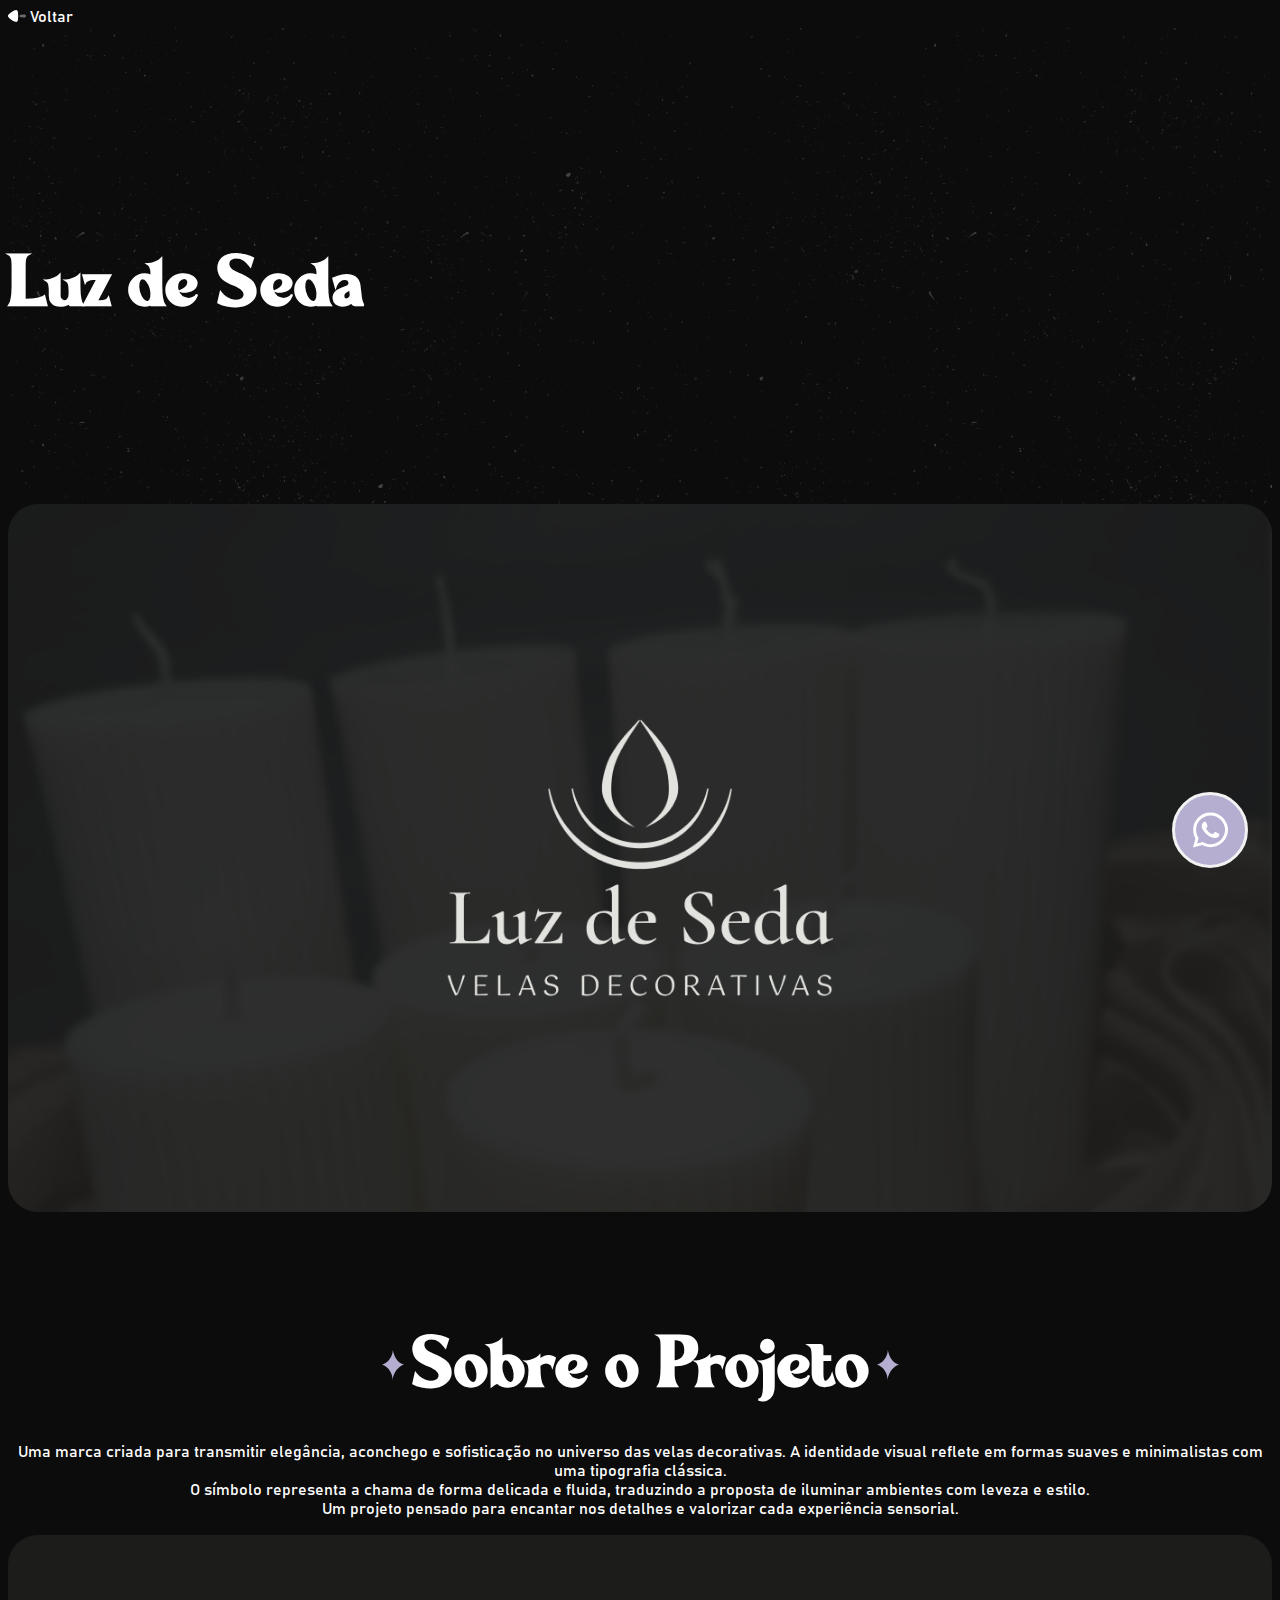
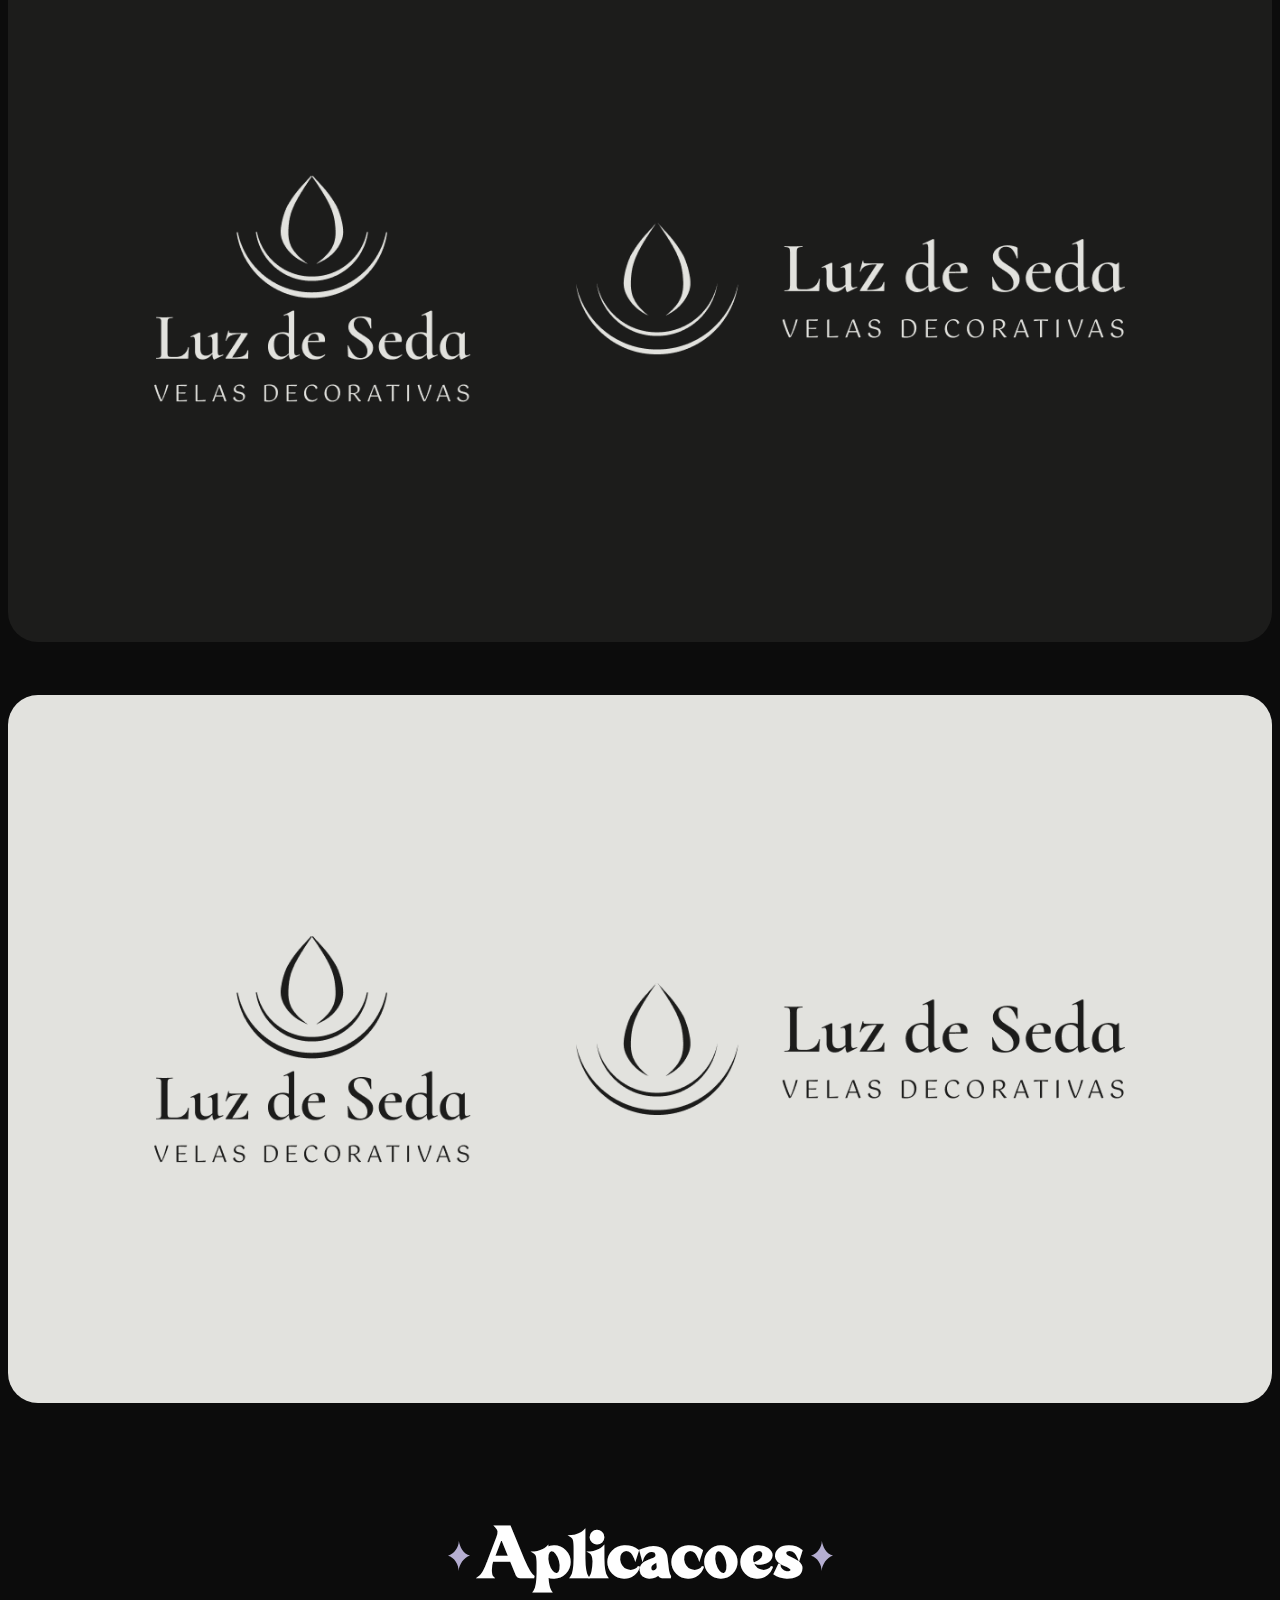
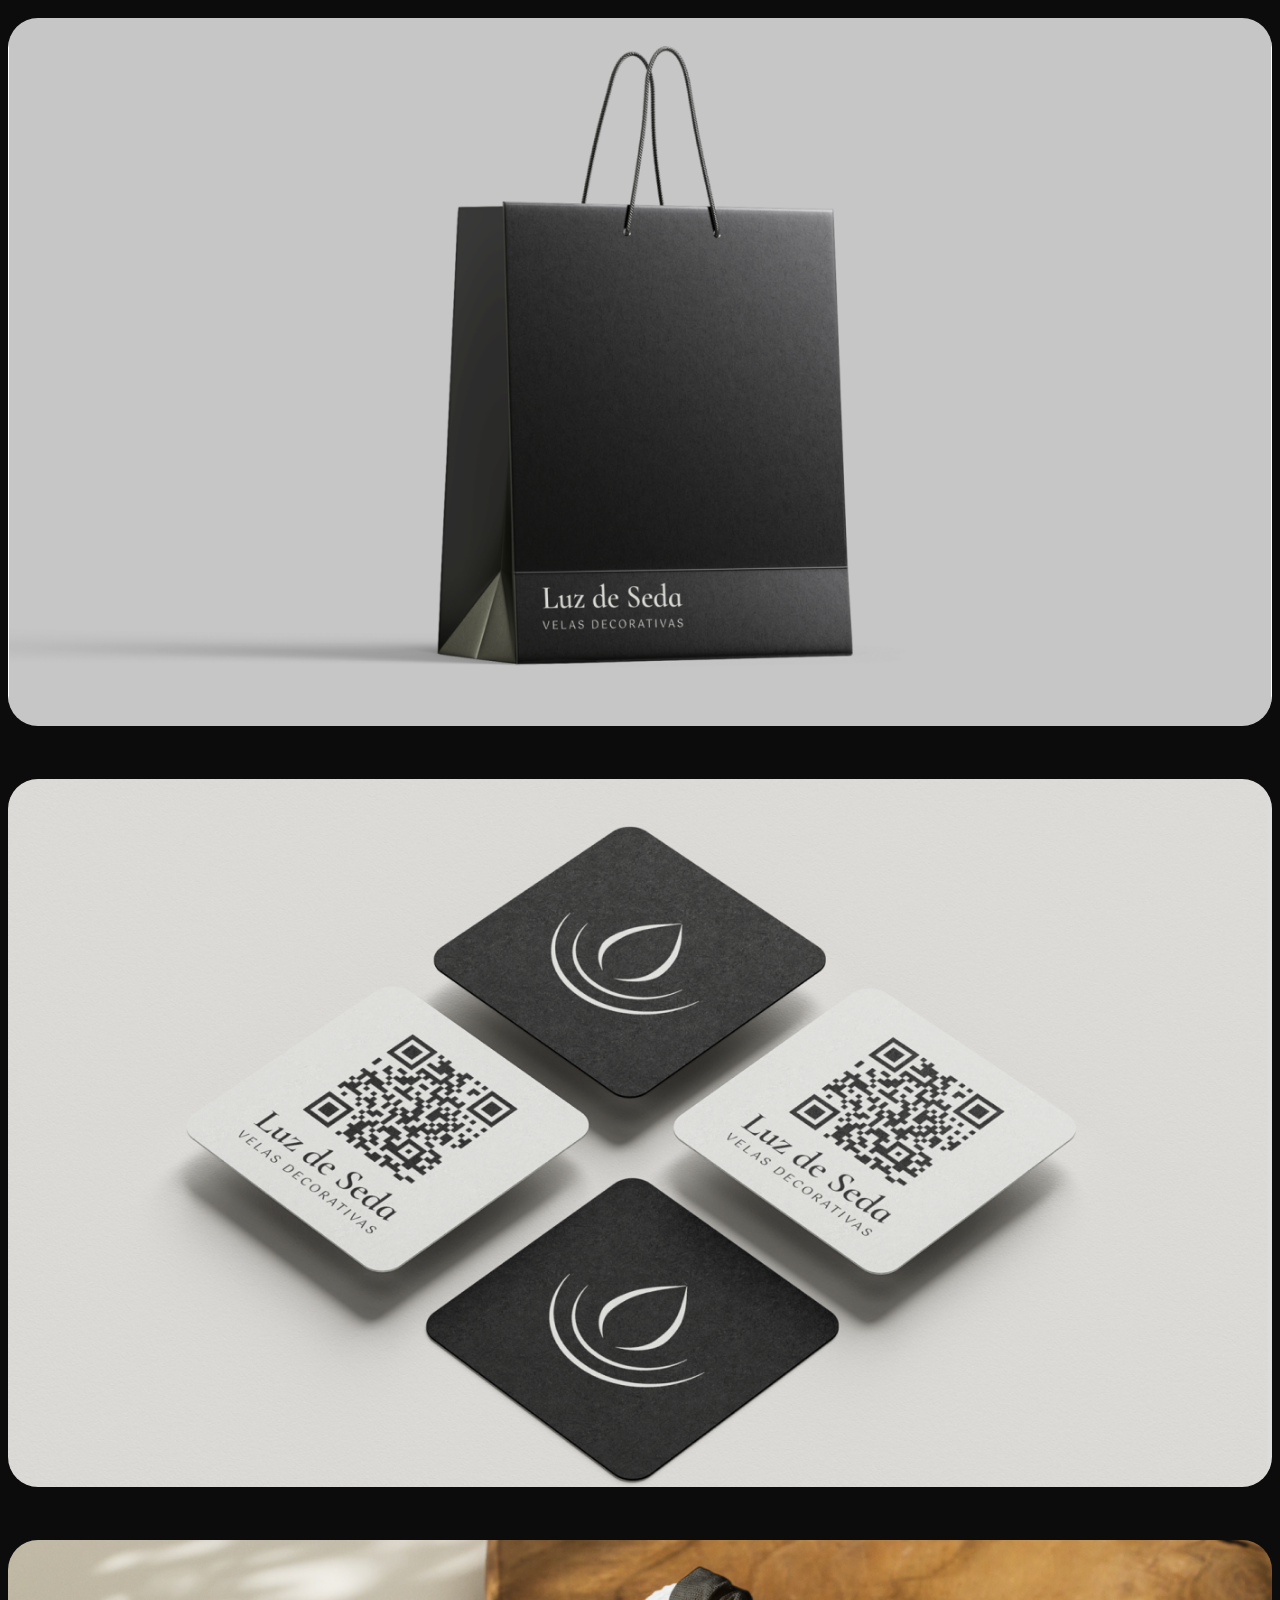
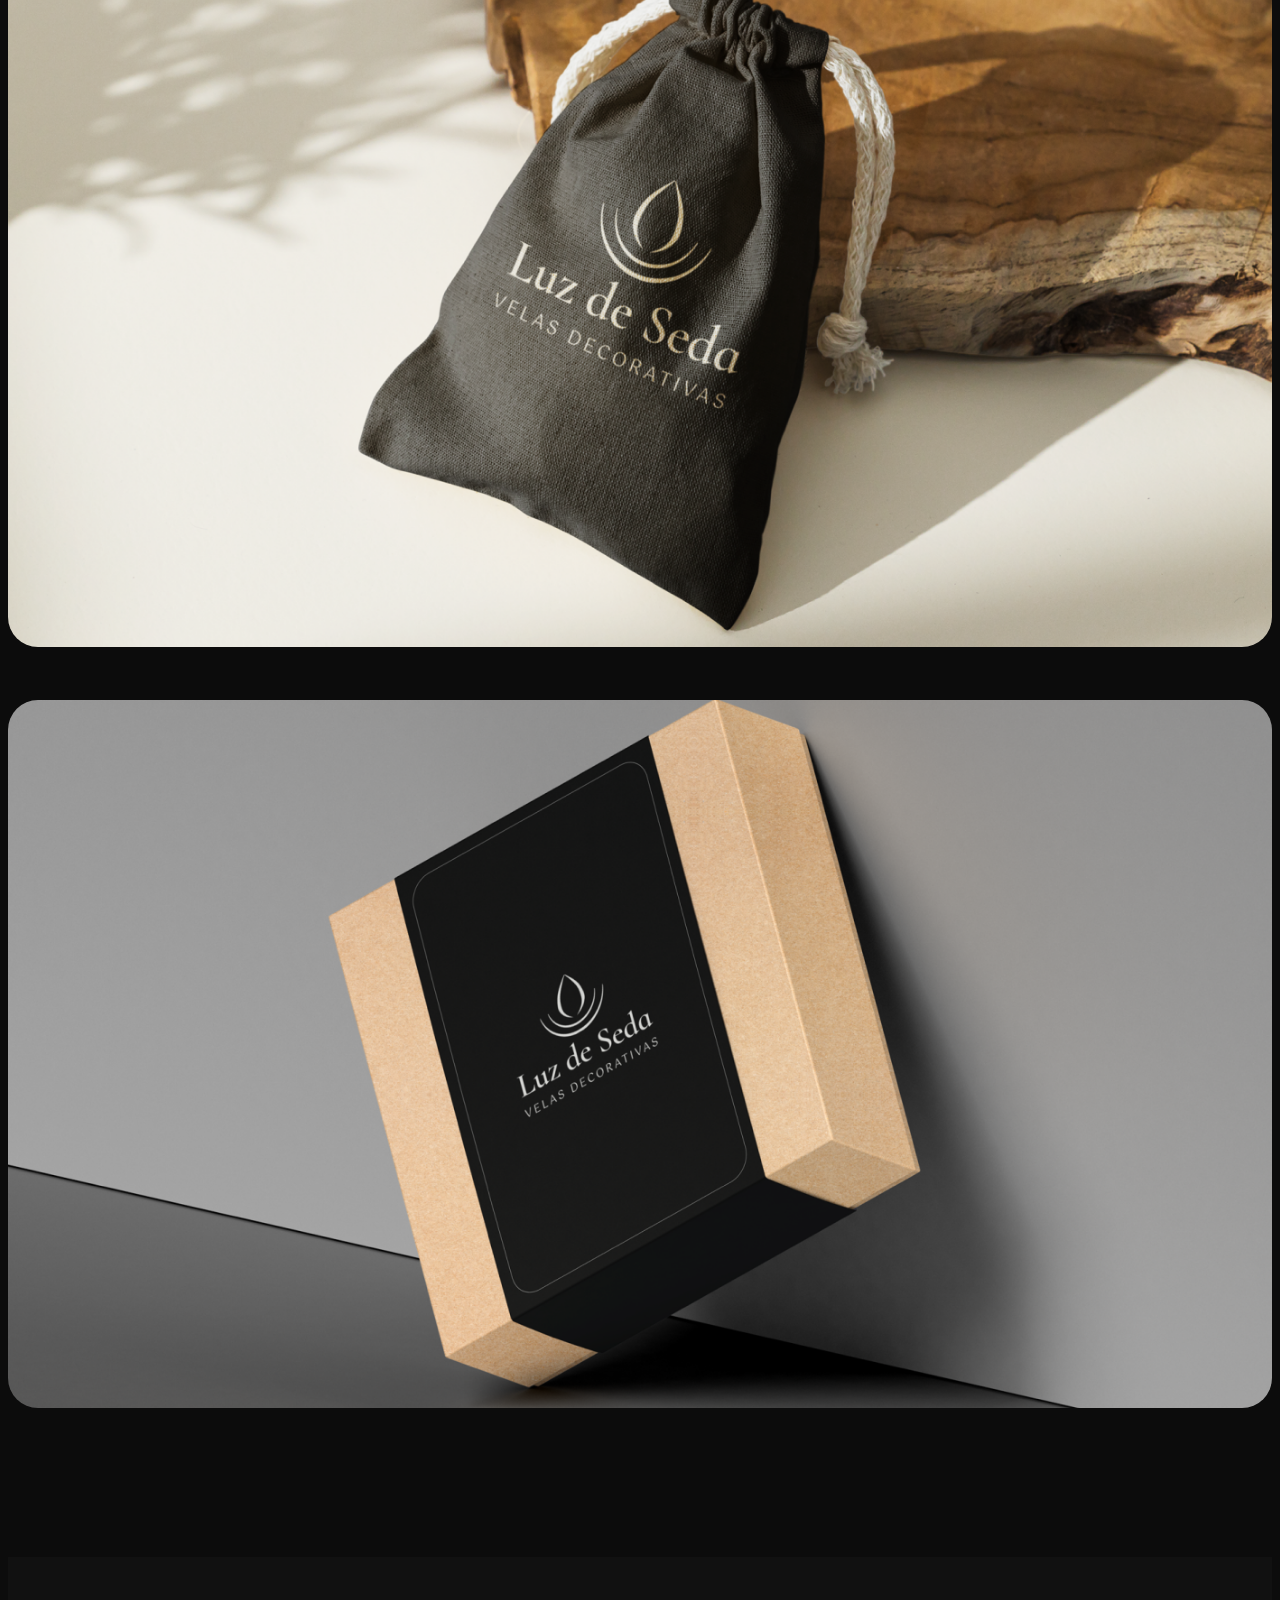
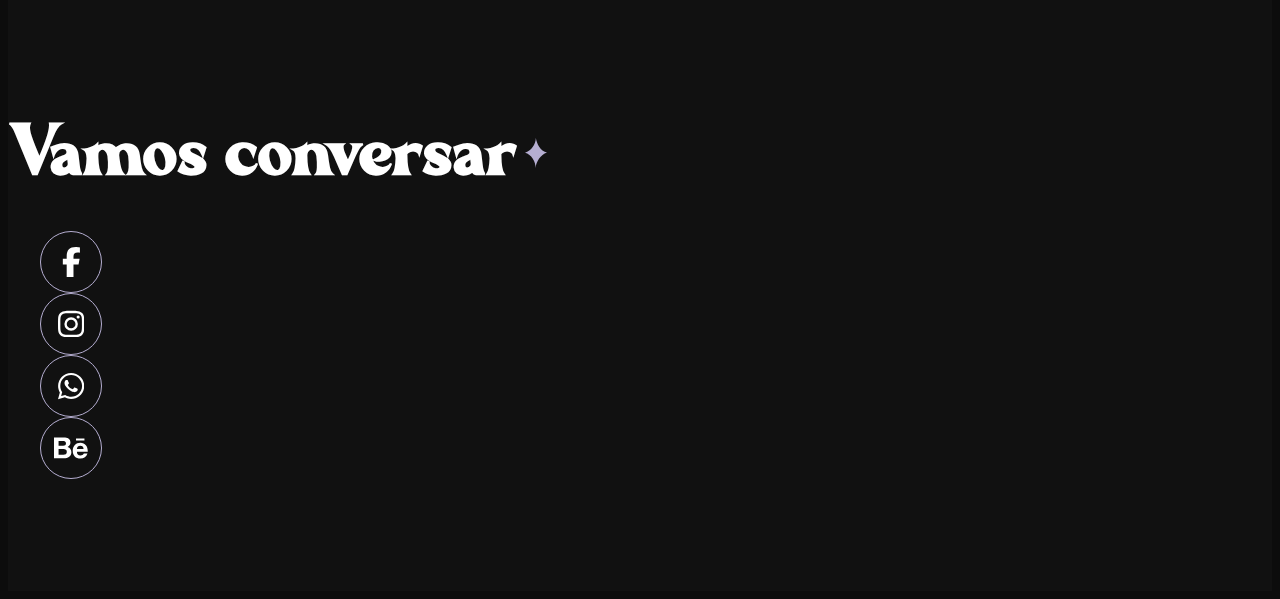
<file: luz-de-seda.html>
<!DOCTYPE html>
<html lang="pt-br">
<head>
   <meta charset="UTF-8">
   <meta name="viewport" content="width=device-width, initial-scale=1.0">

  <title>Luz de Seda - Carthe Studio</title>
  <link rel="icon" type="image/x-icon" href="img/favicon.ico">
  <meta name="description" content="" />
  <meta name="robôs" content="noindex,folow" />
  <meta name="keywords" content="keyword1, keyword2, keyword3" />

  <link href="https://cdn.jsdelivr.net/npm/bootstrap@5.3.8/dist/css/bootstrap.min.css" rel="stylesheet" integrity="sha384-sRIl4kxILFvY47J16cr9ZwB07vP4J8+LH7qKQnuqkuIAvNWLzeN8tE5YBujZqJLB" crossorigin="anonymous">
  <link rel="stylesheet" href="css/estilo.css">
</head>

<body class="scrollbar">
 <header class="my-2">
  <div class="container">
   <div class="row">
    <div class="col-12">
     <a class="link-voltar" href="index.html">
      <svg xmlns="http://www.w3.org/2000/svg" width="18" height="12" viewBox="0 0 18 12" fill="none">
        <path opacity="0.4" d="M12.7975 4.80957L16.4967 4.48242C17.3269 4.48242 18 5.16206 18 6.00032C18 6.83858 17.3269 7.51822 16.4967 7.51822L12.7975 7.19107C12.1463 7.19107 11.6183 6.65793 11.6183 6.00032C11.6183 5.34161 12.1463 4.80957 12.7975 4.80957Z" fill="white"/>
        <path d="M0.37534 4.86984C0.433157 4.81146 0.649155 4.56471 0.852061 4.35983C2.03568 3.07656 5.12619 0.978153 6.7429 0.335965C6.98835 0.233523 7.60907 0.0154213 7.94179 0C8.25924 0 8.56251 0.0738021 8.8516 0.219203C9.21269 0.422985 9.50068 0.74463 9.65995 1.12355C9.76141 1.38572 9.92068 2.17331 9.92068 2.18763C10.0789 3.04792 10.165 4.44685 10.165 5.99339C10.165 7.46503 10.0789 8.80668 9.94904 9.68129C9.93486 9.69671 9.77559 10.6738 9.60214 11.0086C9.28469 11.6211 8.66397 12 7.99961 12H7.94179C7.50871 11.9857 6.5989 11.6057 6.5989 11.5924C5.06837 10.9502 2.05096 8.95319 0.837879 7.62585C0.837879 7.62585 0.495338 7.28438 0.346976 7.07178C0.115706 6.76556 7.15256e-05 6.38663 7.15256e-05 6.00771C7.15256e-05 5.58473 0.129888 5.19148 0.37534 4.86984Z" fill="white"/>
        </svg>
      Voltar
    </a>
    </div>
   </div>
  </div>
 </header>

 <main class="head-d-projeto">
  <div class="container">
   <div class="row">
    <div class="col-12">
     <h2>Luz de Seda</h2>
    </div>
   </div>
  </div>
 </main>

 <section class="detalhe-projeto">
  <div class="container">
   <div class="row">
    <div class="col-12">
     <img src="img/luz-de-seda/01.png" alt="">

     <div class="text-center">
       <h2>Sobre o Projeto</h2>
     </div>

     <p>Uma marca criada para transmitir elegância, aconchego e sofisticação no universo das velas decorativas. A identidade visual reflete em formas suaves e minimalistas com uma tipografia clássica.
<br>
O símbolo representa a chama de forma delicada e fluida, traduzindo a proposta de iluminar ambientes com leveza e estilo.
<br>
Um projeto pensado para encantar nos detalhes e valorizar cada experiência sensorial.</p>
    
     <img src="img/luz-de-seda/02.png" alt="">

     <img src="img/luz-de-seda/03.png" alt="">

     <div class="text-center">
       <h2 class="my-5">Aplicacoes</h2>
     </div>

     <img src="img/luz-de-seda/05.png" alt="">

     <img src="img/luz-de-seda/06.png" alt="">

     <img src="img/luz-de-seda/07.png" alt="">

     <img src="img/luz-de-seda/08.png" alt="">
    </div>
   </div>
  </div>
 </section>
 
 <footer>
  <div class="container">
   <div class="row">
    <div class="col-12">
      <div class="text-center">
        <h2>Vamos conversar</h2>
      </div>
      
     <ul class="d-flex">
      <li>
       <a href="https://www.facebook.com/carthaestudio/" target="_blank">
        <svg xmlns="http://www.w3.org/2000/svg" viewBox="0 0 320 512"><!--!Font Awesome Free v7.1.0 by @fontawesome - https://fontawesome.com License - https://fontawesome.com/license/free Copyright 2025 Fonticons, Inc.--><path d="M80 299.3l0 212.7 116 0 0-212.7 86.5 0 18-97.8-104.5 0 0-34.6c0-51.7 20.3-71.5 72.7-71.5 16.3 0 29.4 .4 37 1.2l0-88.7C291.4 4 256.4 0 236.2 0 129.3 0 80 50.5 80 159.4l0 42.1-66 0 0 97.8 66 0z"/></svg>
       </a>
      </li>

      <li>
       <a href="https://www.instagram.com/carthaestudio/" target="_blank">
        <svg xmlns="http://www.w3.org/2000/svg" viewBox="0 0 448 512"><!--!Font Awesome Free v7.1.0 by @fontawesome - https://fontawesome.com License - https://fontawesome.com/license/free Copyright 2025 Fonticons, Inc.--><path d="M224.3 141a115 115 0 1 0 -.6 230 115 115 0 1 0 .6-230zm-.6 40.4a74.6 74.6 0 1 1 .6 149.2 74.6 74.6 0 1 1 -.6-149.2zm93.4-45.1a26.8 26.8 0 1 1 53.6 0 26.8 26.8 0 1 1 -53.6 0zm129.7 27.2c-1.7-35.9-9.9-67.7-36.2-93.9-26.2-26.2-58-34.4-93.9-36.2-37-2.1-147.9-2.1-184.9 0-35.8 1.7-67.6 9.9-93.9 36.1s-34.4 58-36.2 93.9c-2.1 37-2.1 147.9 0 184.9 1.7 35.9 9.9 67.7 36.2 93.9s58 34.4 93.9 36.2c37 2.1 147.9 2.1 184.9 0 35.9-1.7 67.7-9.9 93.9-36.2 26.2-26.2 34.4-58 36.2-93.9 2.1-37 2.1-147.8 0-184.8zM399 388c-7.8 19.6-22.9 34.7-42.6 42.6-29.5 11.7-99.5 9-132.1 9s-102.7 2.6-132.1-9c-19.6-7.8-34.7-22.9-42.6-42.6-11.7-29.5-9-99.5-9-132.1s-2.6-102.7 9-132.1c7.8-19.6 22.9-34.7 42.6-42.6 29.5-11.7 99.5-9 132.1-9s102.7-2.6 132.1 9c19.6 7.8 34.7 22.9 42.6 42.6 11.7 29.5 9 99.5 9 132.1s2.7 102.7-9 132.1z"/></svg>
       </a>
      </li>

      <li>
       <a href="http://api.whatsapp.com/send?phone=5519996207851" target="_blank">
        <svg xmlns="http://www.w3.org/2000/svg" viewBox="0 0 448 512"><!--!Font Awesome Free v7.1.0 by @fontawesome - https://fontawesome.com License - https://fontawesome.com/license/free Copyright 2025 Fonticons, Inc.--><path d="M380.9 97.1c-41.9-42-97.7-65.1-157-65.1-122.4 0-222 99.6-222 222 0 39.1 10.2 77.3 29.6 111L0 480 117.7 449.1c32.4 17.7 68.9 27 106.1 27l.1 0c122.3 0 224.1-99.6 224.1-222 0-59.3-25.2-115-67.1-157zm-157 341.6c-33.2 0-65.7-8.9-94-25.7l-6.7-4-69.8 18.3 18.6-68.1-4.4-7c-18.5-29.4-28.2-63.3-28.2-98.2 0-101.7 82.8-184.5 184.6-184.5 49.3 0 95.6 19.2 130.4 54.1s56.2 81.2 56.1 130.5c0 101.8-84.9 184.6-186.6 184.6zM325.1 300.5c-5.5-2.8-32.8-16.2-37.9-18-5.1-1.9-8.8-2.8-12.5 2.8s-14.3 18-17.6 21.8c-3.2 3.7-6.5 4.2-12 1.4-32.6-16.3-54-29.1-75.5-66-5.7-9.8 5.7-9.1 16.3-30.3 1.8-3.7 .9-6.9-.5-9.7s-12.5-30.1-17.1-41.2c-4.5-10.8-9.1-9.3-12.5-9.5-3.2-.2-6.9-.2-10.6-.2s-9.7 1.4-14.8 6.9c-5.1 5.6-19.4 19-19.4 46.3s19.9 53.7 22.6 57.4c2.8 3.7 39.1 59.7 94.8 83.8 35.2 15.2 49 16.5 66.6 13.9 10.7-1.6 32.8-13.4 37.4-26.4s4.6-24.1 3.2-26.4c-1.3-2.5-5-3.9-10.5-6.6z"/></svg>
       </a>
      </li>

      <li>
       <a href="https://www.behance.net/cassiamenegatte" target="_blank">
        <svg xmlns="http://www.w3.org/2000/svg" viewBox="0 0 576 512"><!--!Font Awesome Free v7.1.0 by @fontawesome - https://fontawesome.com License - https://fontawesome.com/license/free Copyright 2025 Fonticons, Inc.--><path d="M232 237.2c31.8-15.2 48.4-38.2 48.4-74 0-70.6-52.6-87.8-113.3-87.8l-167.1 0 0 354.4 171.8 0c64.4 0 124.9-30.9 124.9-102.9 0-44.5-21.1-77.4-64.7-89.7zM77.9 135.9l73.1 0c28.1 0 53.4 7.9 53.4 40.5 0 30.1-19.7 42.2-47.5 42.2l-79 0 0-82.7zm83.3 233.7l-83.3 0 0-97.6 84.9 0c34.3 0 56 14.3 56 50.6 0 35.8-25.9 47-57.6 47zM519.7 128.9l-143.7 0 0-34.9 143.7 0 0 34.9zM576 305.2c0-75.9-44.4-139.2-124.9-139.2-78.2 0-131.3 58.8-131.3 135.8 0 79.9 50.3 134.7 131.3 134.7 61.3 0 101-27.6 120.1-86.3l-62.2 0c-6.7 21.9-34.3 33.5-55.7 33.5-41.3 0-63-24.2-63-65.3l185.1 0c.3-4.2 .6-8.7 .6-13.2zM390.4 274c2.3-33.7 24.7-54.8 58.5-54.8 35.4 0 53.2 20.8 56.2 54.8l-114.7 0z"/></svg>
       </a>
      </li>
     </ul>
    </div>
   </div>
  </div>
 </footer>

  <a href="http://api.whatsapp.com/send?phone=5519996207851" target="_blank" class="btn-whats">
   <svg xmlns="http://www.w3.org/2000/svg" viewBox="0 0 448 512"><!--!Font Awesome Free v7.1.0 by @fontawesome - https://fontawesome.com License - https://fontawesome.com/license/free Copyright 2025 Fonticons, Inc.--><path d="M380.9 97.1c-41.9-42-97.7-65.1-157-65.1-122.4 0-222 99.6-222 222 0 39.1 10.2 77.3 29.6 111L0 480 117.7 449.1c32.4 17.7 68.9 27 106.1 27l.1 0c122.3 0 224.1-99.6 224.1-222 0-59.3-25.2-115-67.1-157zm-157 341.6c-33.2 0-65.7-8.9-94-25.7l-6.7-4-69.8 18.3 18.6-68.1-4.4-7c-18.5-29.4-28.2-63.3-28.2-98.2 0-101.7 82.8-184.5 184.6-184.5 49.3 0 95.6 19.2 130.4 54.1s56.2 81.2 56.1 130.5c0 101.8-84.9 184.6-186.6 184.6zM325.1 300.5c-5.5-2.8-32.8-16.2-37.9-18-5.1-1.9-8.8-2.8-12.5 2.8s-14.3 18-17.6 21.8c-3.2 3.7-6.5 4.2-12 1.4-32.6-16.3-54-29.1-75.5-66-5.7-9.8 5.7-9.1 16.3-30.3 1.8-3.7 .9-6.9-.5-9.7s-12.5-30.1-17.1-41.2c-4.5-10.8-9.1-9.3-12.5-9.5-3.2-.2-6.9-.2-10.6-.2s-9.7 1.4-14.8 6.9c-5.1 5.6-19.4 19-19.4 46.3s19.9 53.7 22.6 57.4c2.8 3.7 39.1 59.7 94.8 83.8 35.2 15.2 49 16.5 66.6 13.9 10.7-1.6 32.8-13.4 37.4-26.4s4.6-24.1 3.2-26.4c-1.3-2.5-5-3.9-10.5-6.6z"/></svg>
  </a>
</body>

<script src="https://cdn.jsdelivr.net/npm/bootstrap@5.3.8/dist/js/bootstrap.bundle.min.js" integrity="sha384-FKyoEForCGlyvwx9Hj09JcYn3nv7wiPVlz7YYwJrWVcXK/BmnVDxM+D2scQbITxI" crossorigin="anonymous"></script>
</html>
</file>
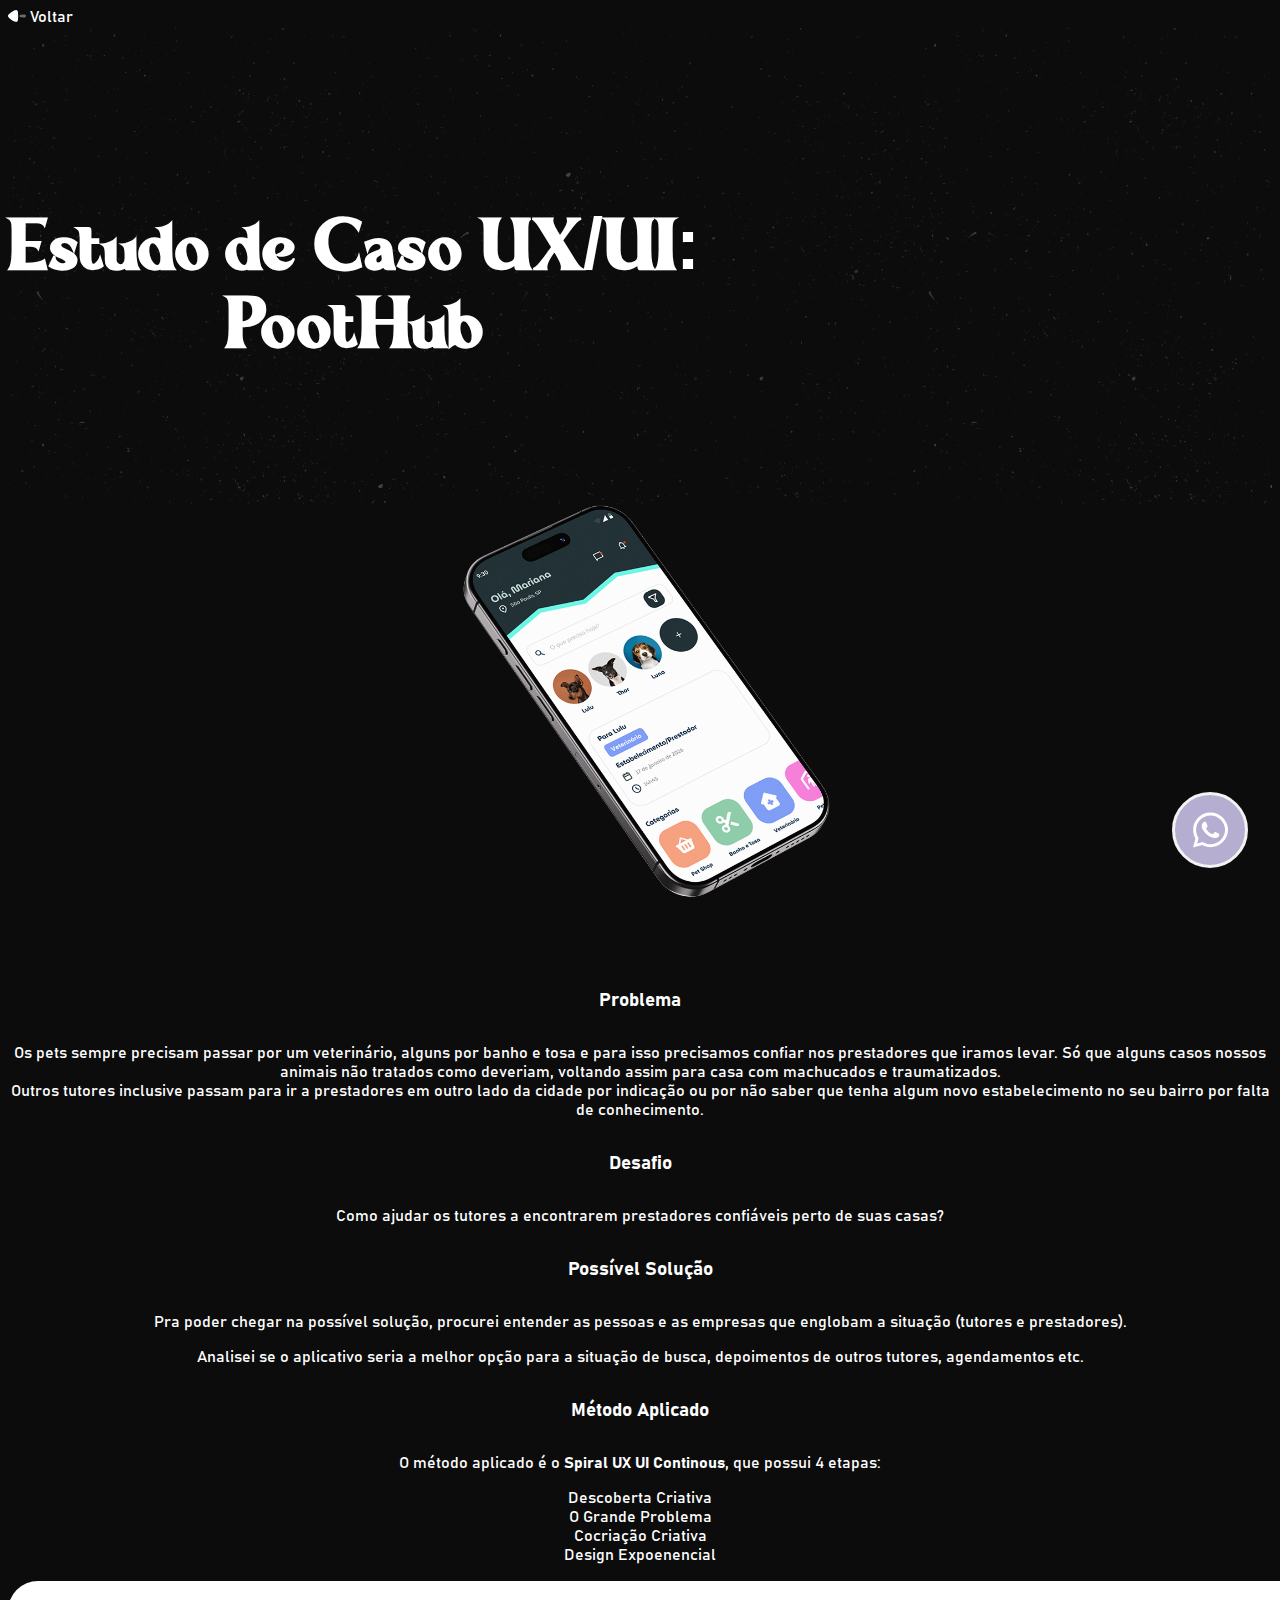
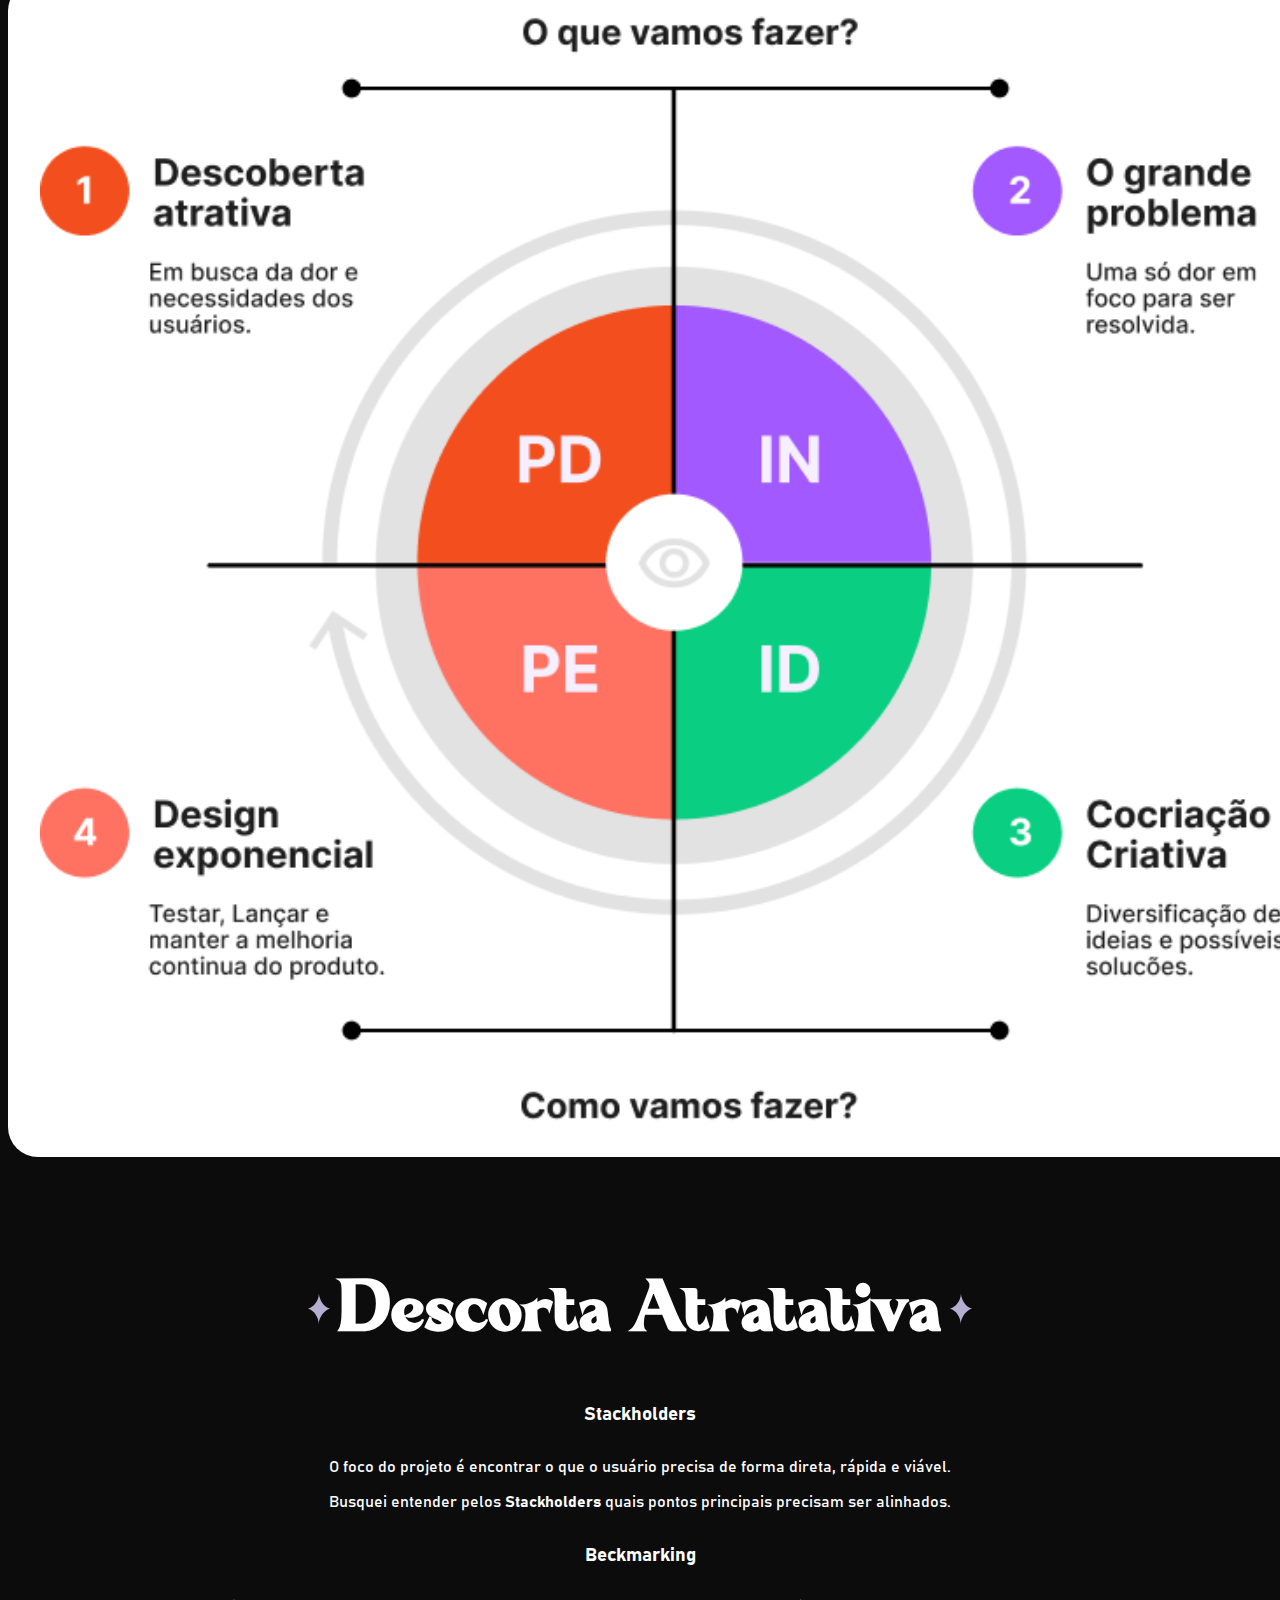
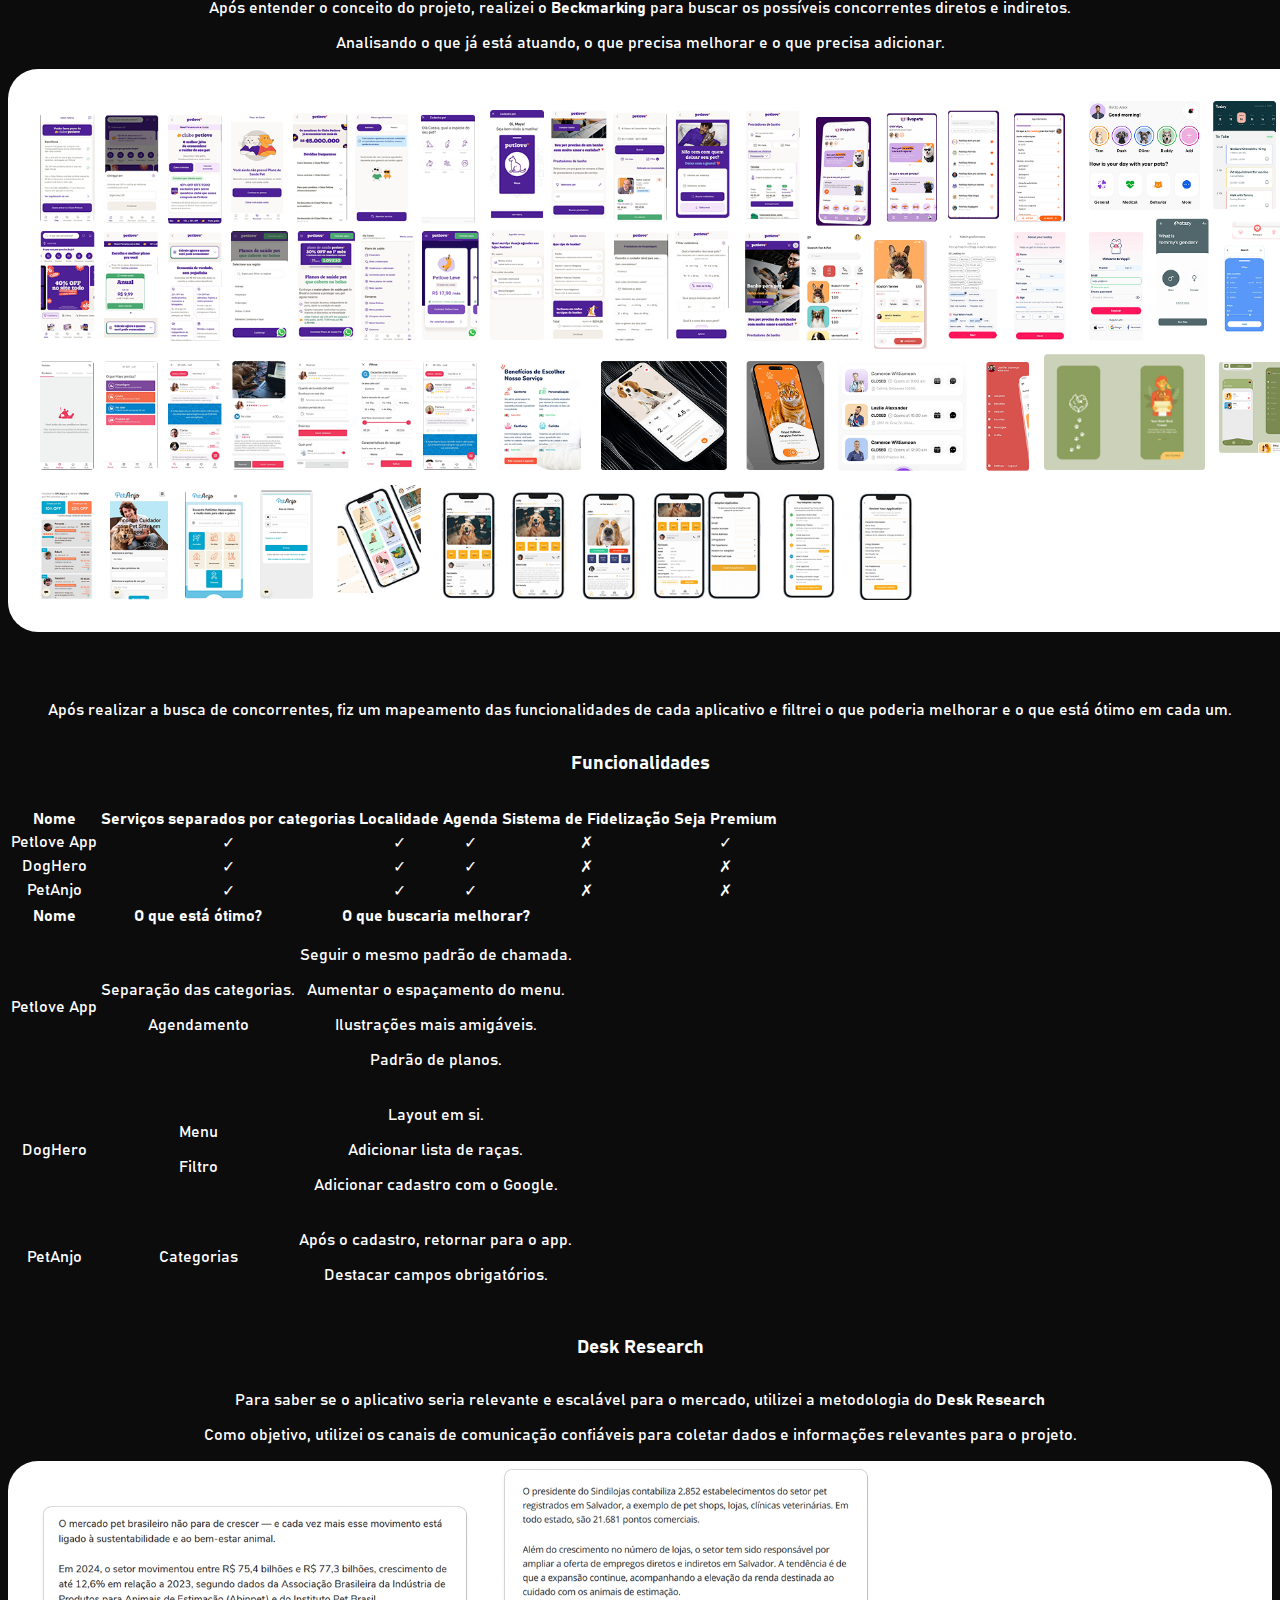
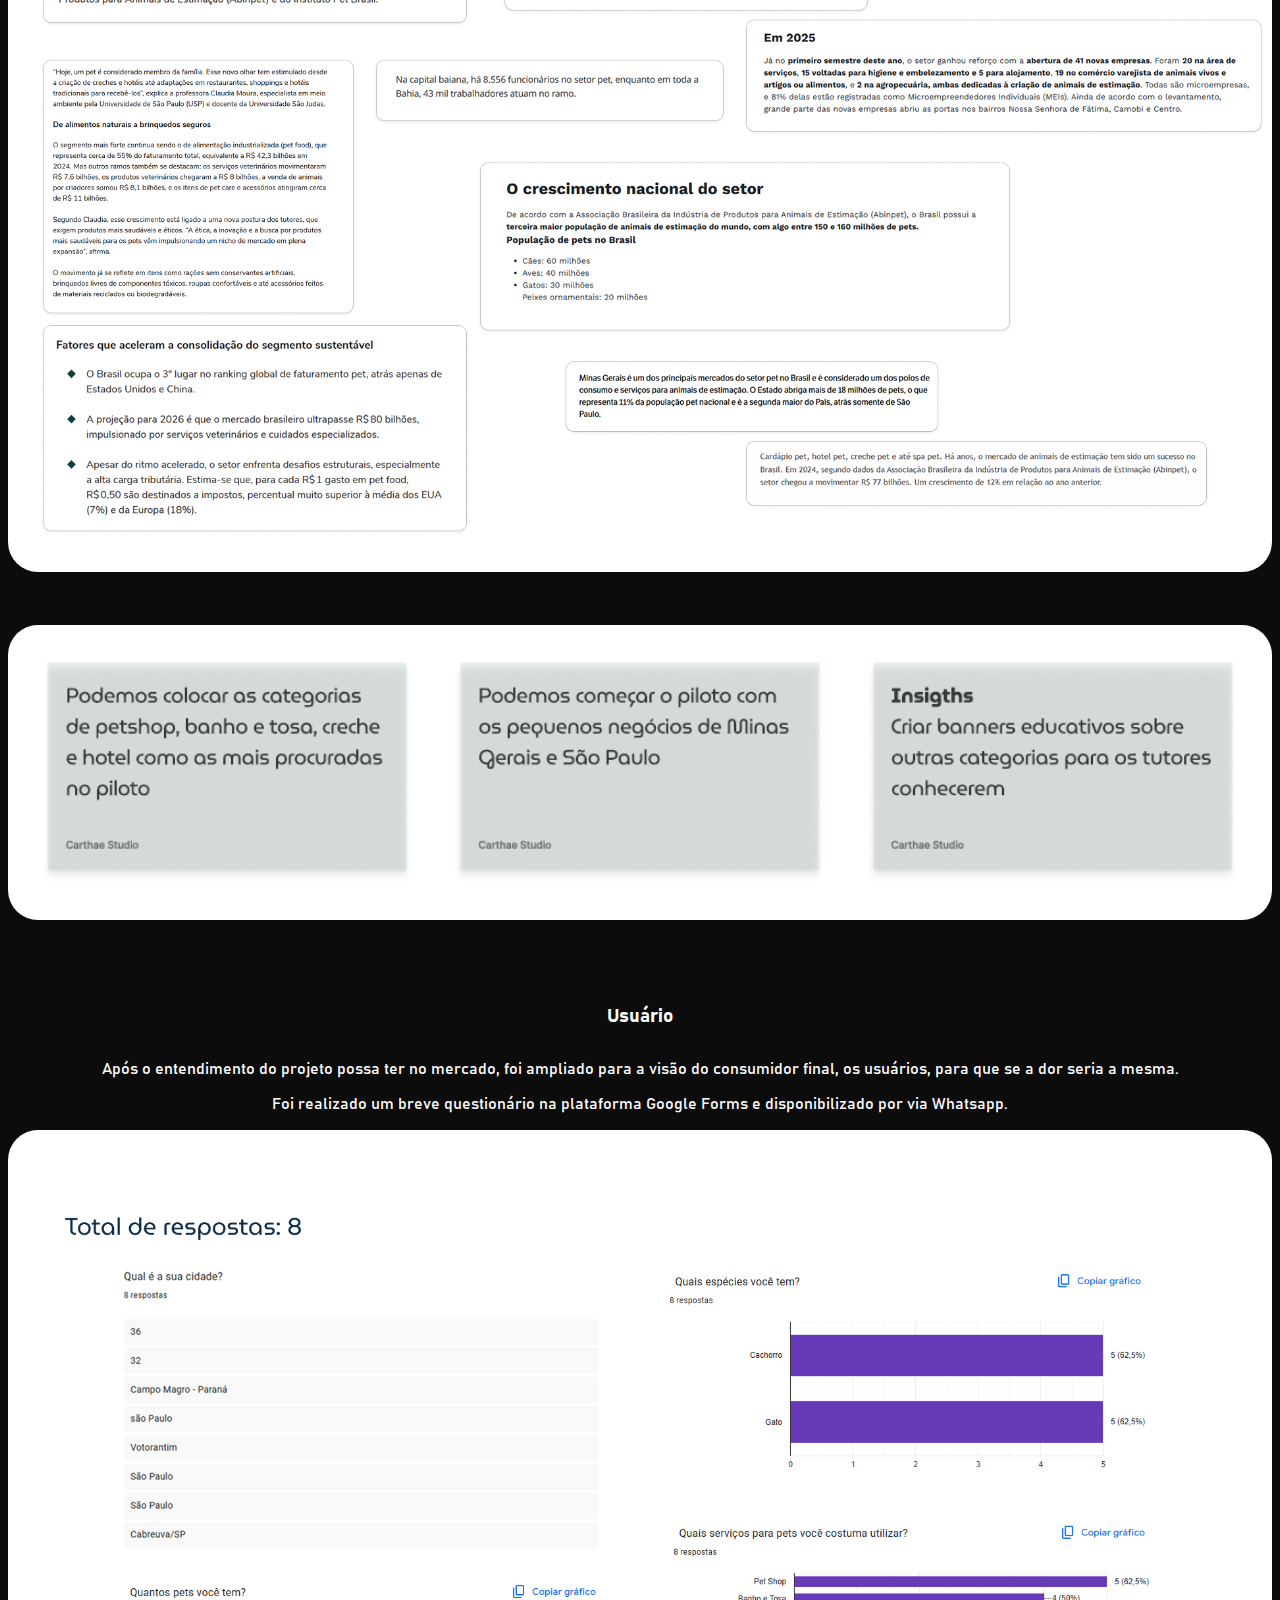
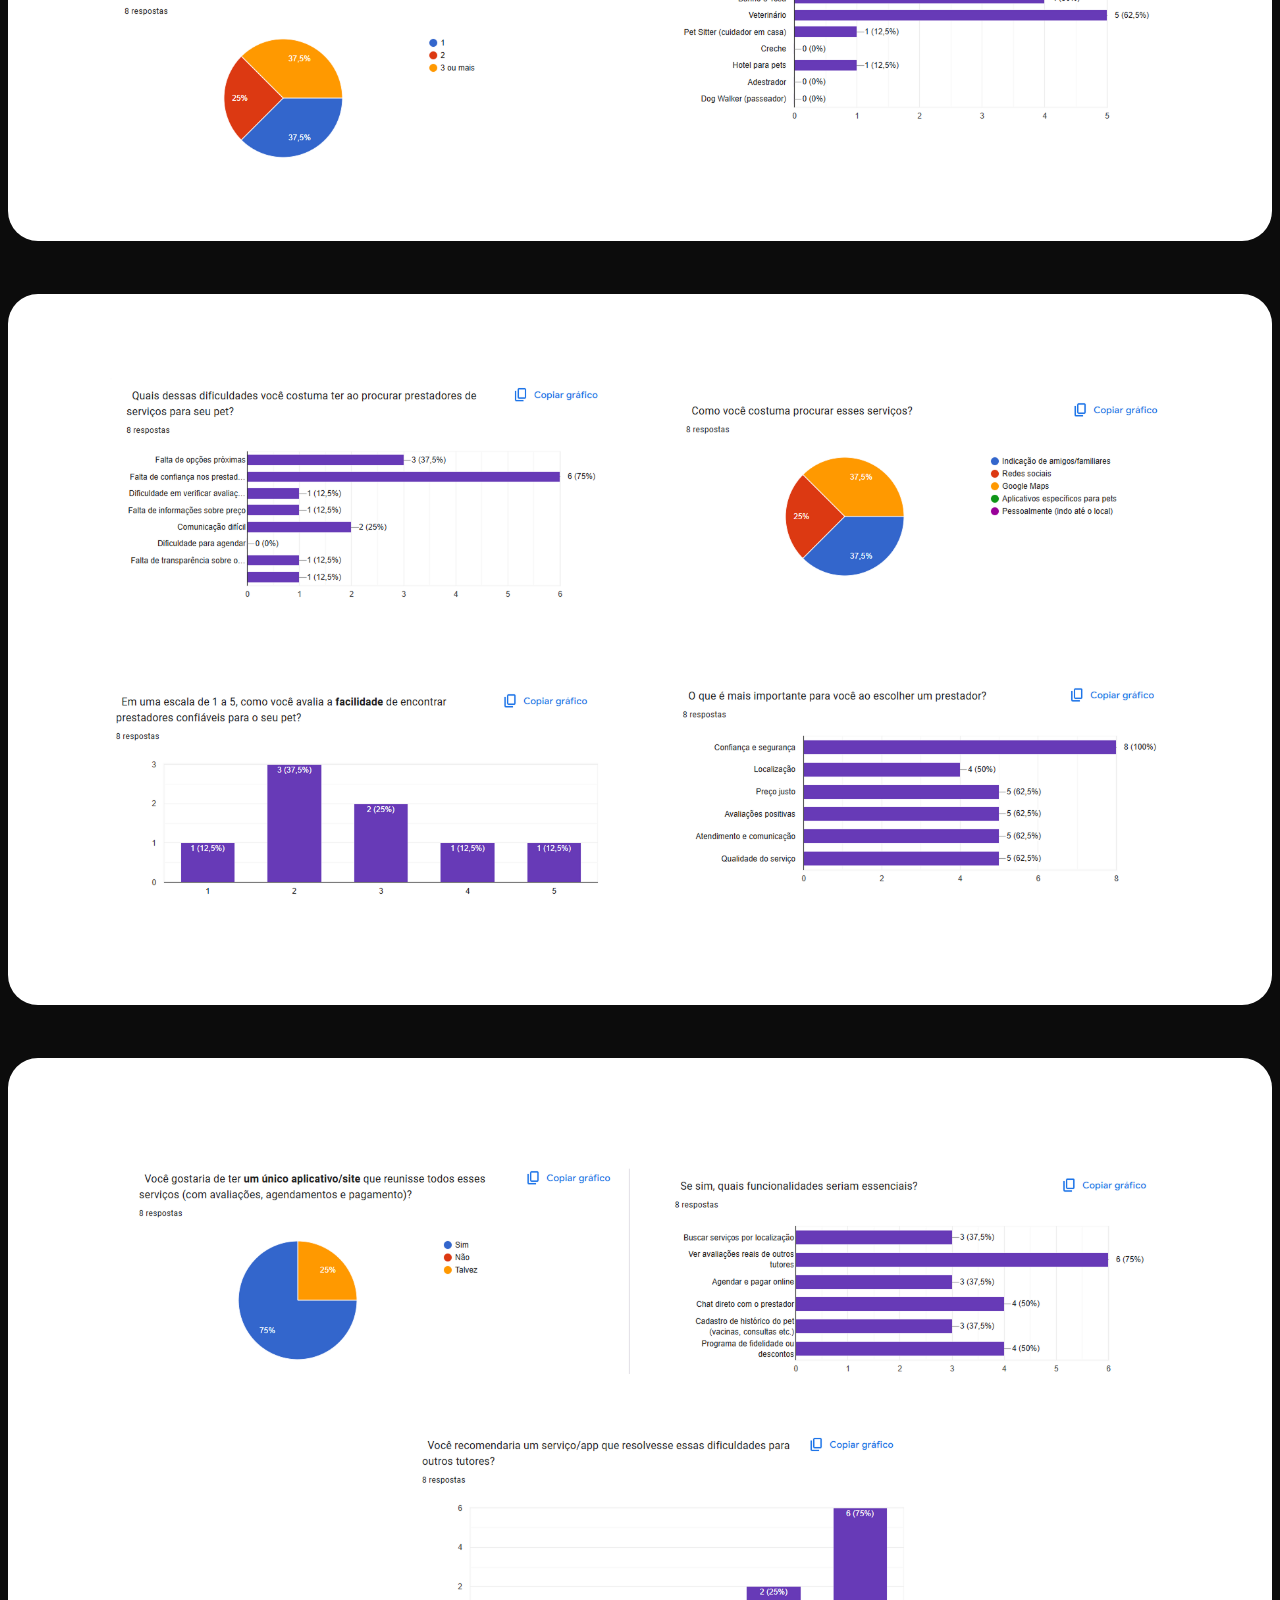
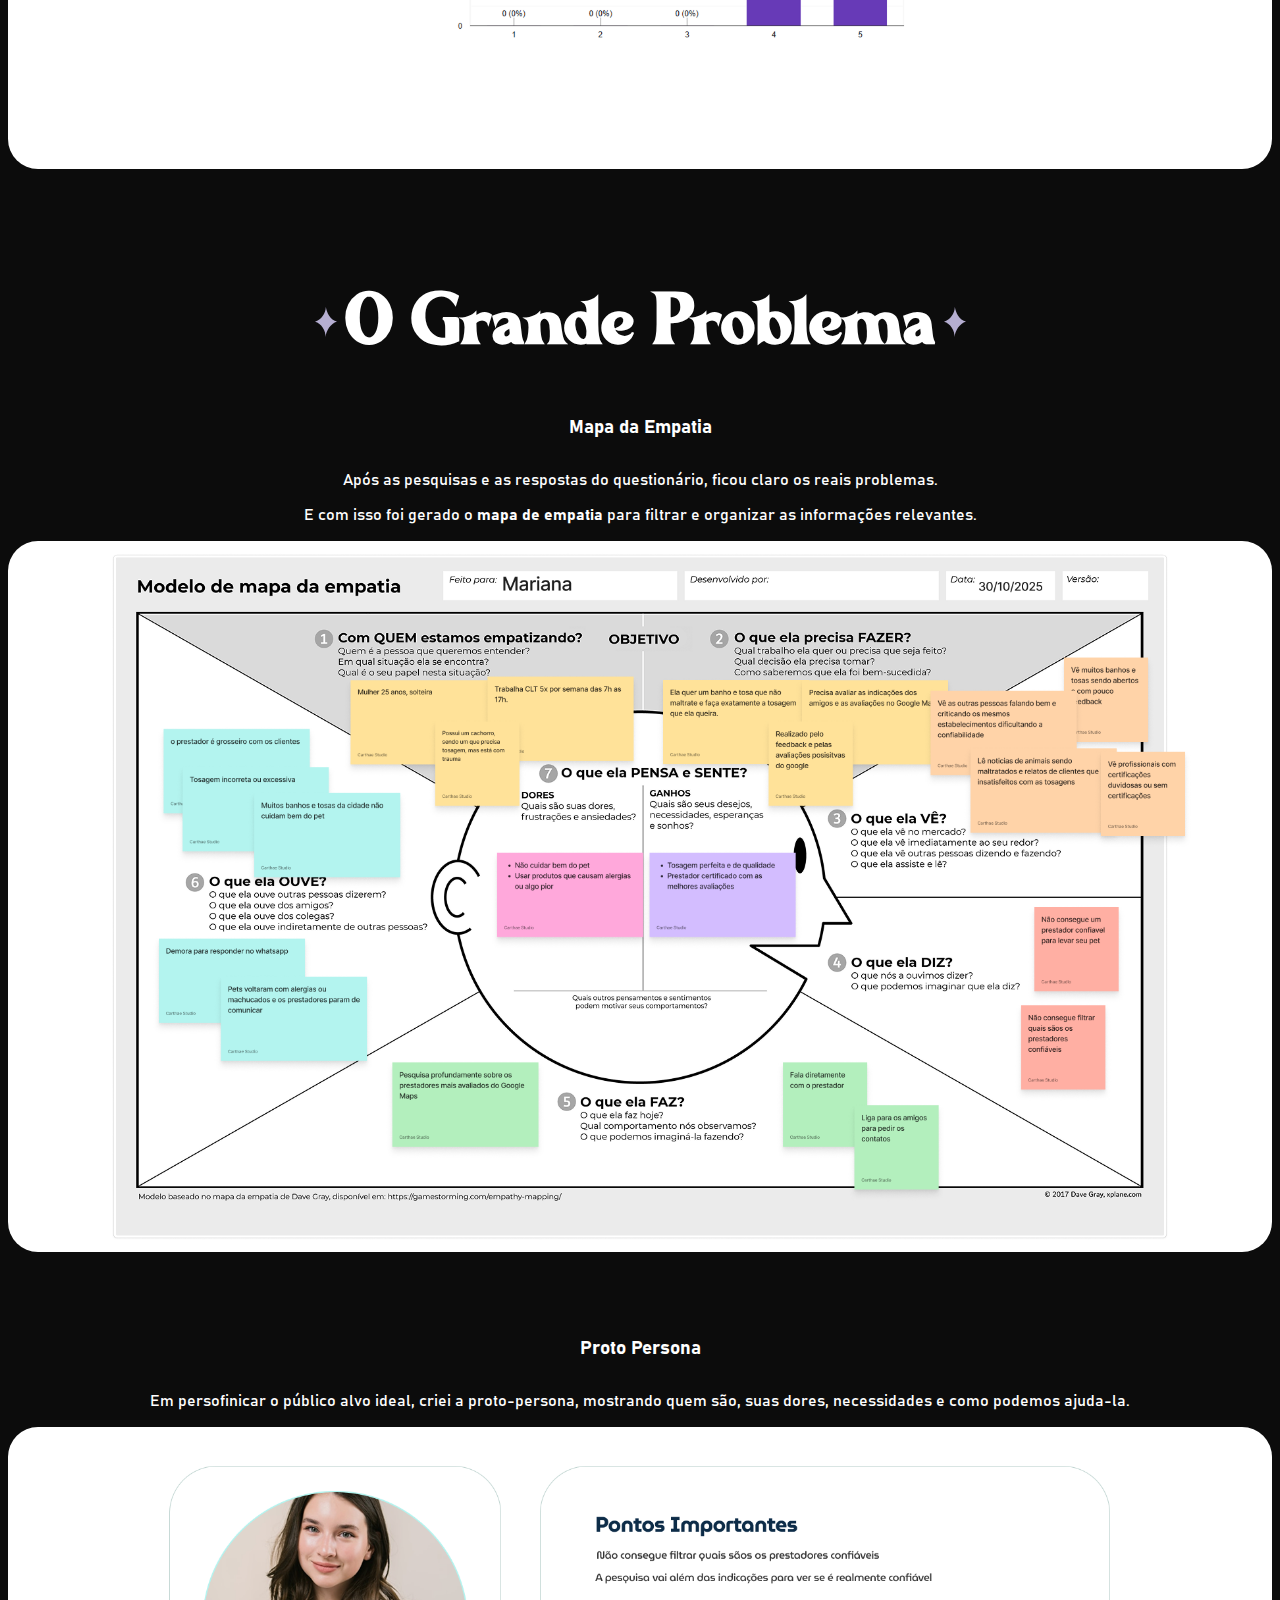
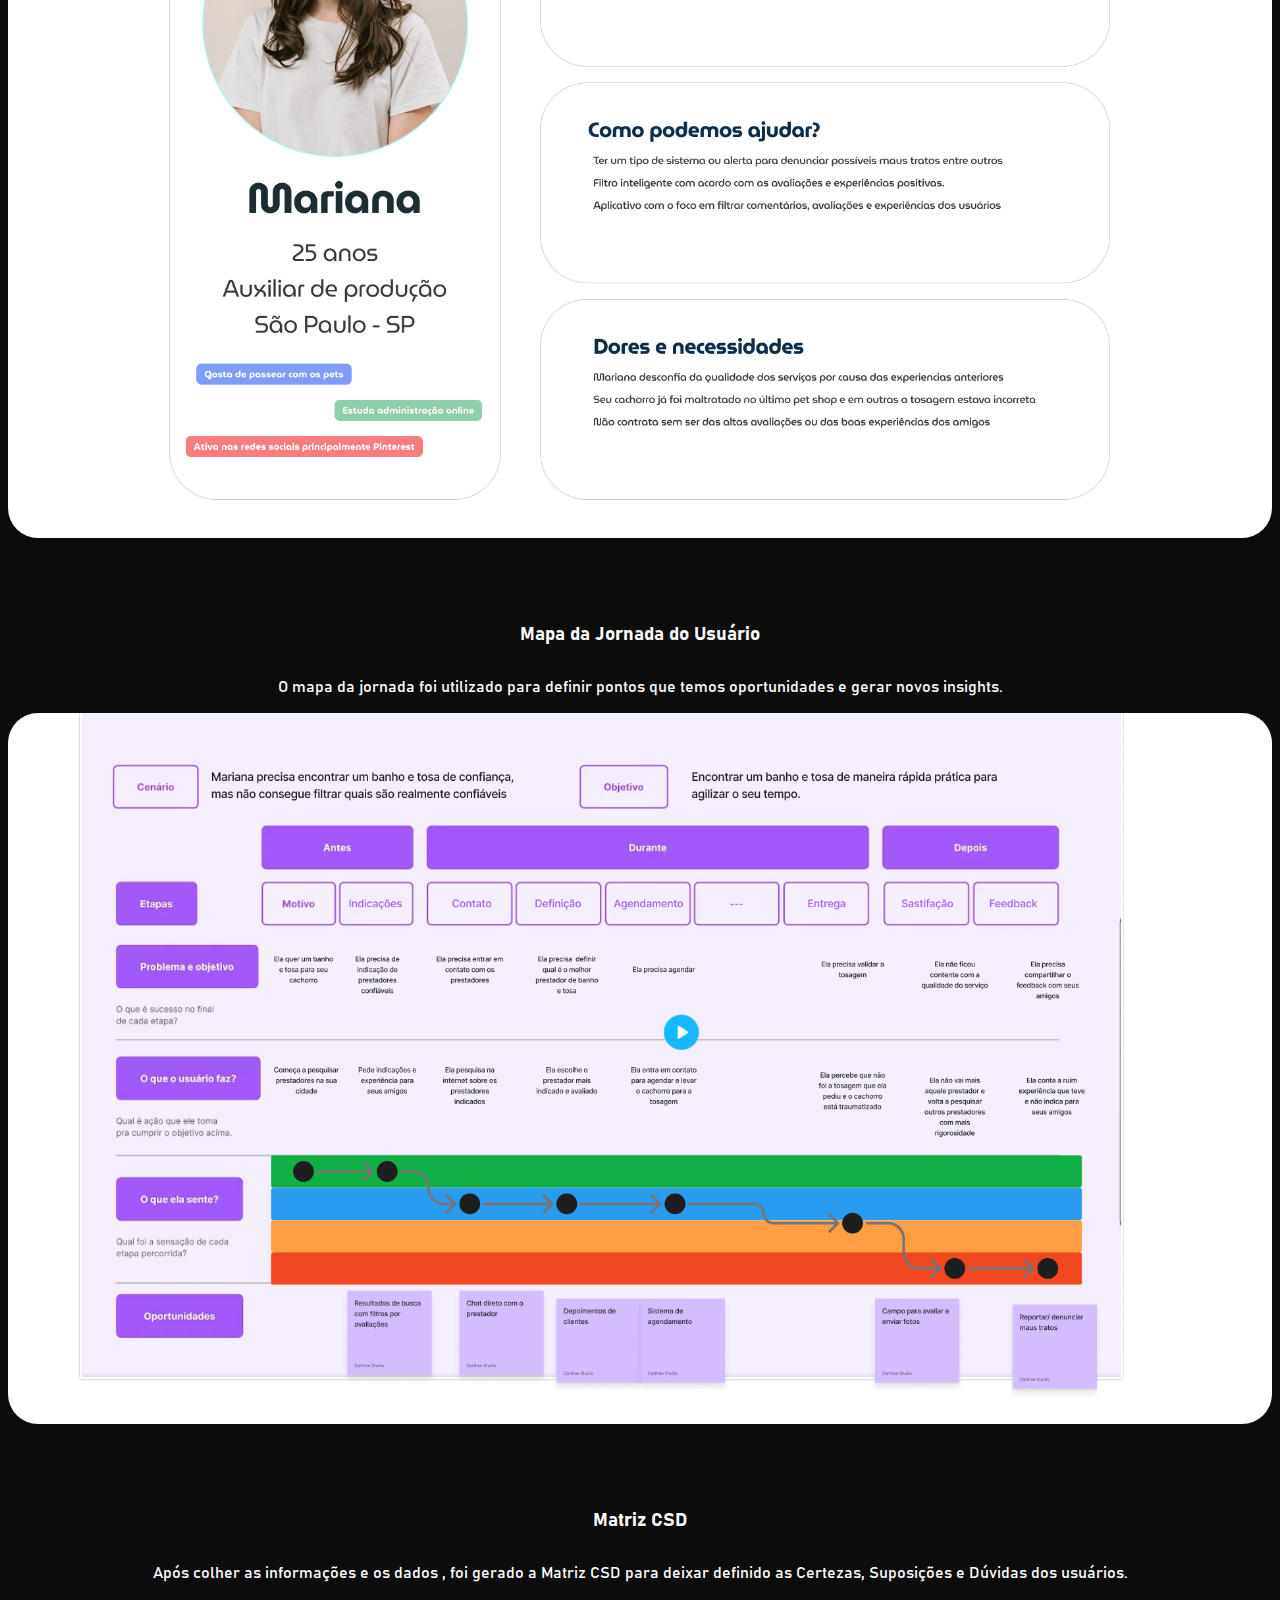
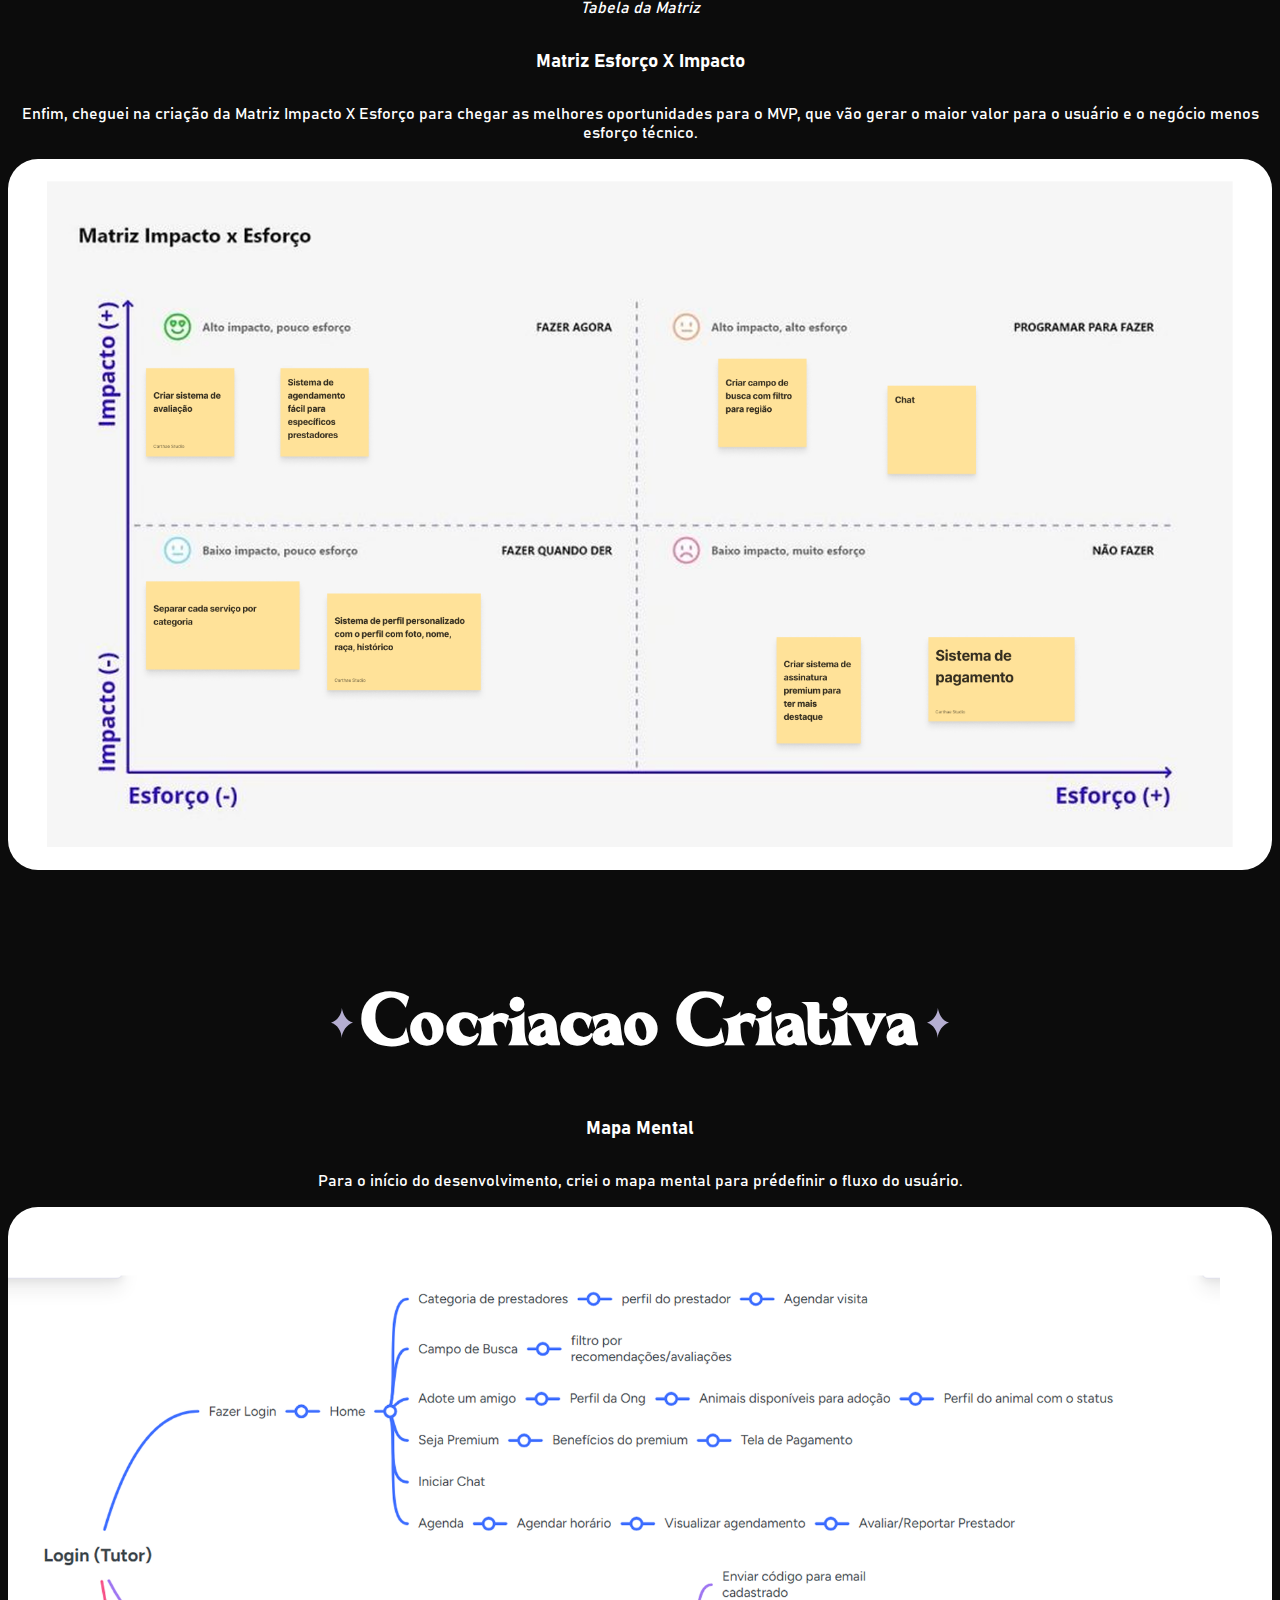
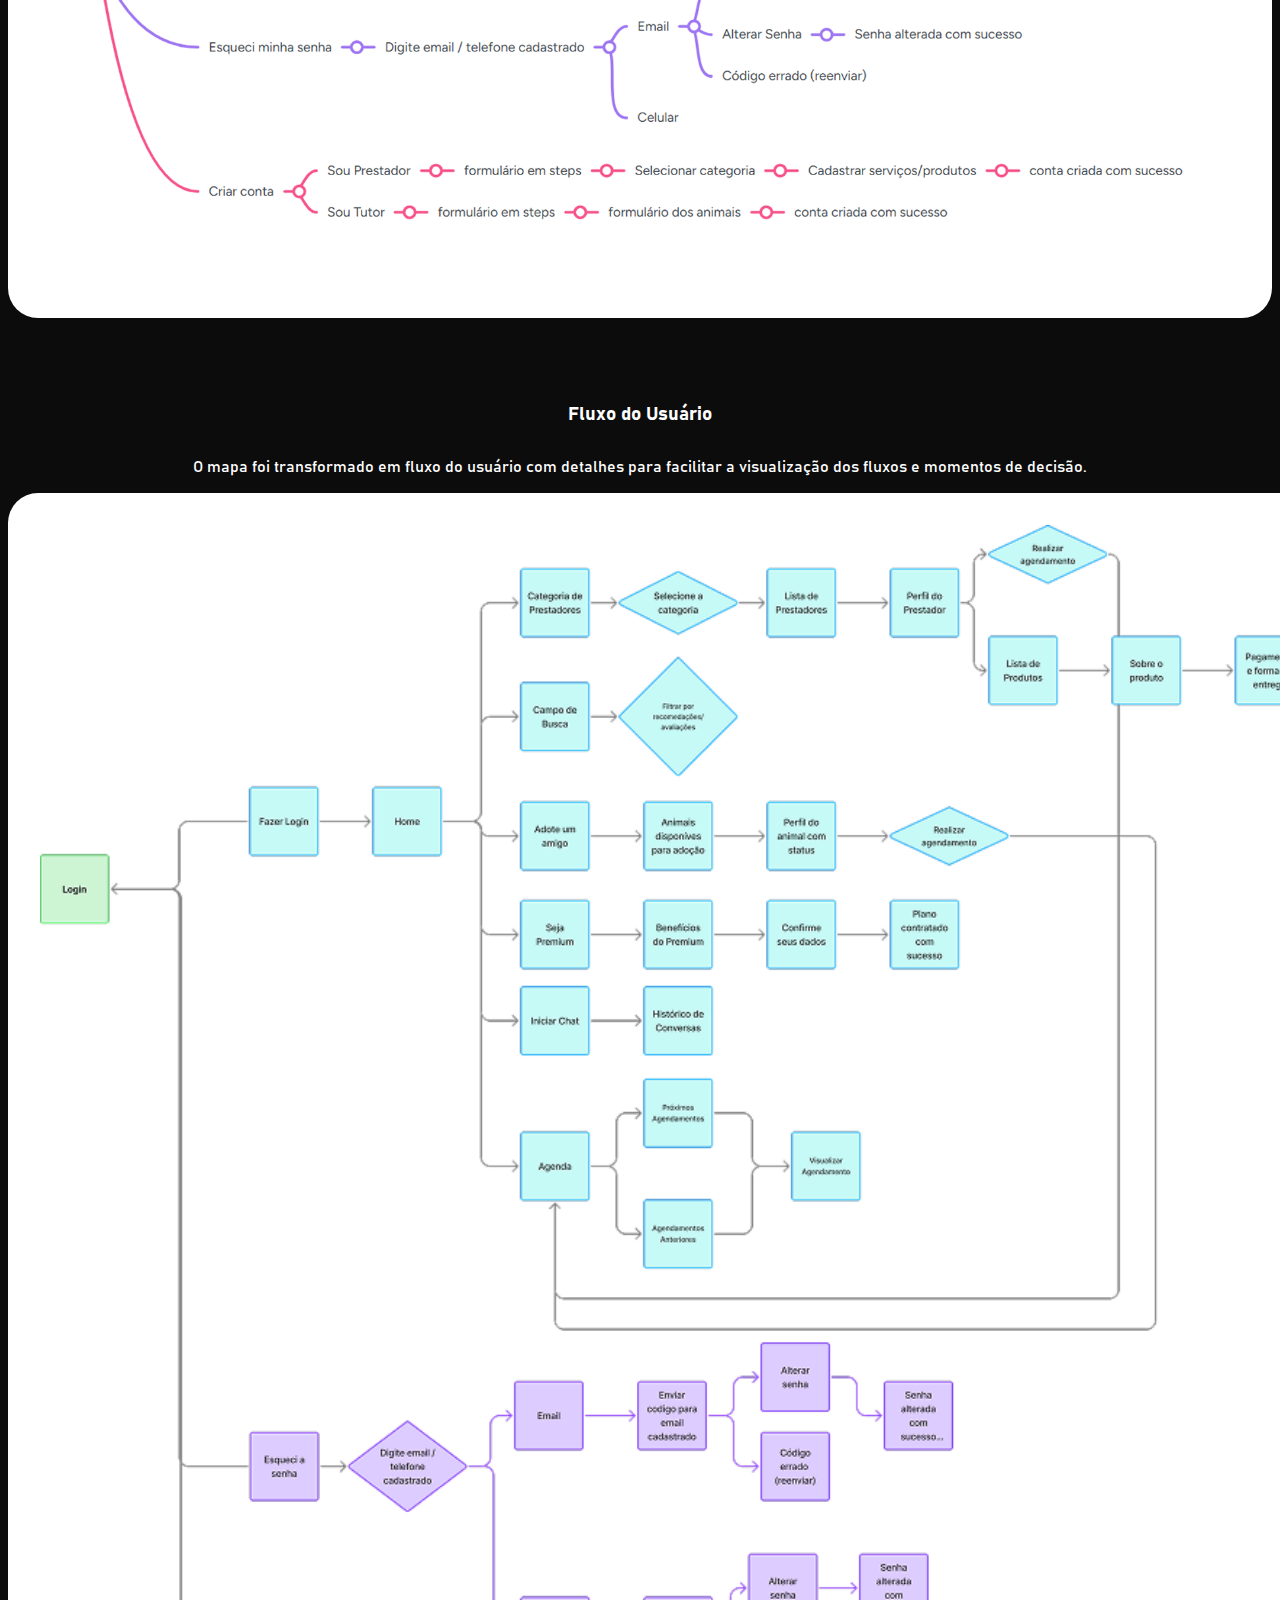
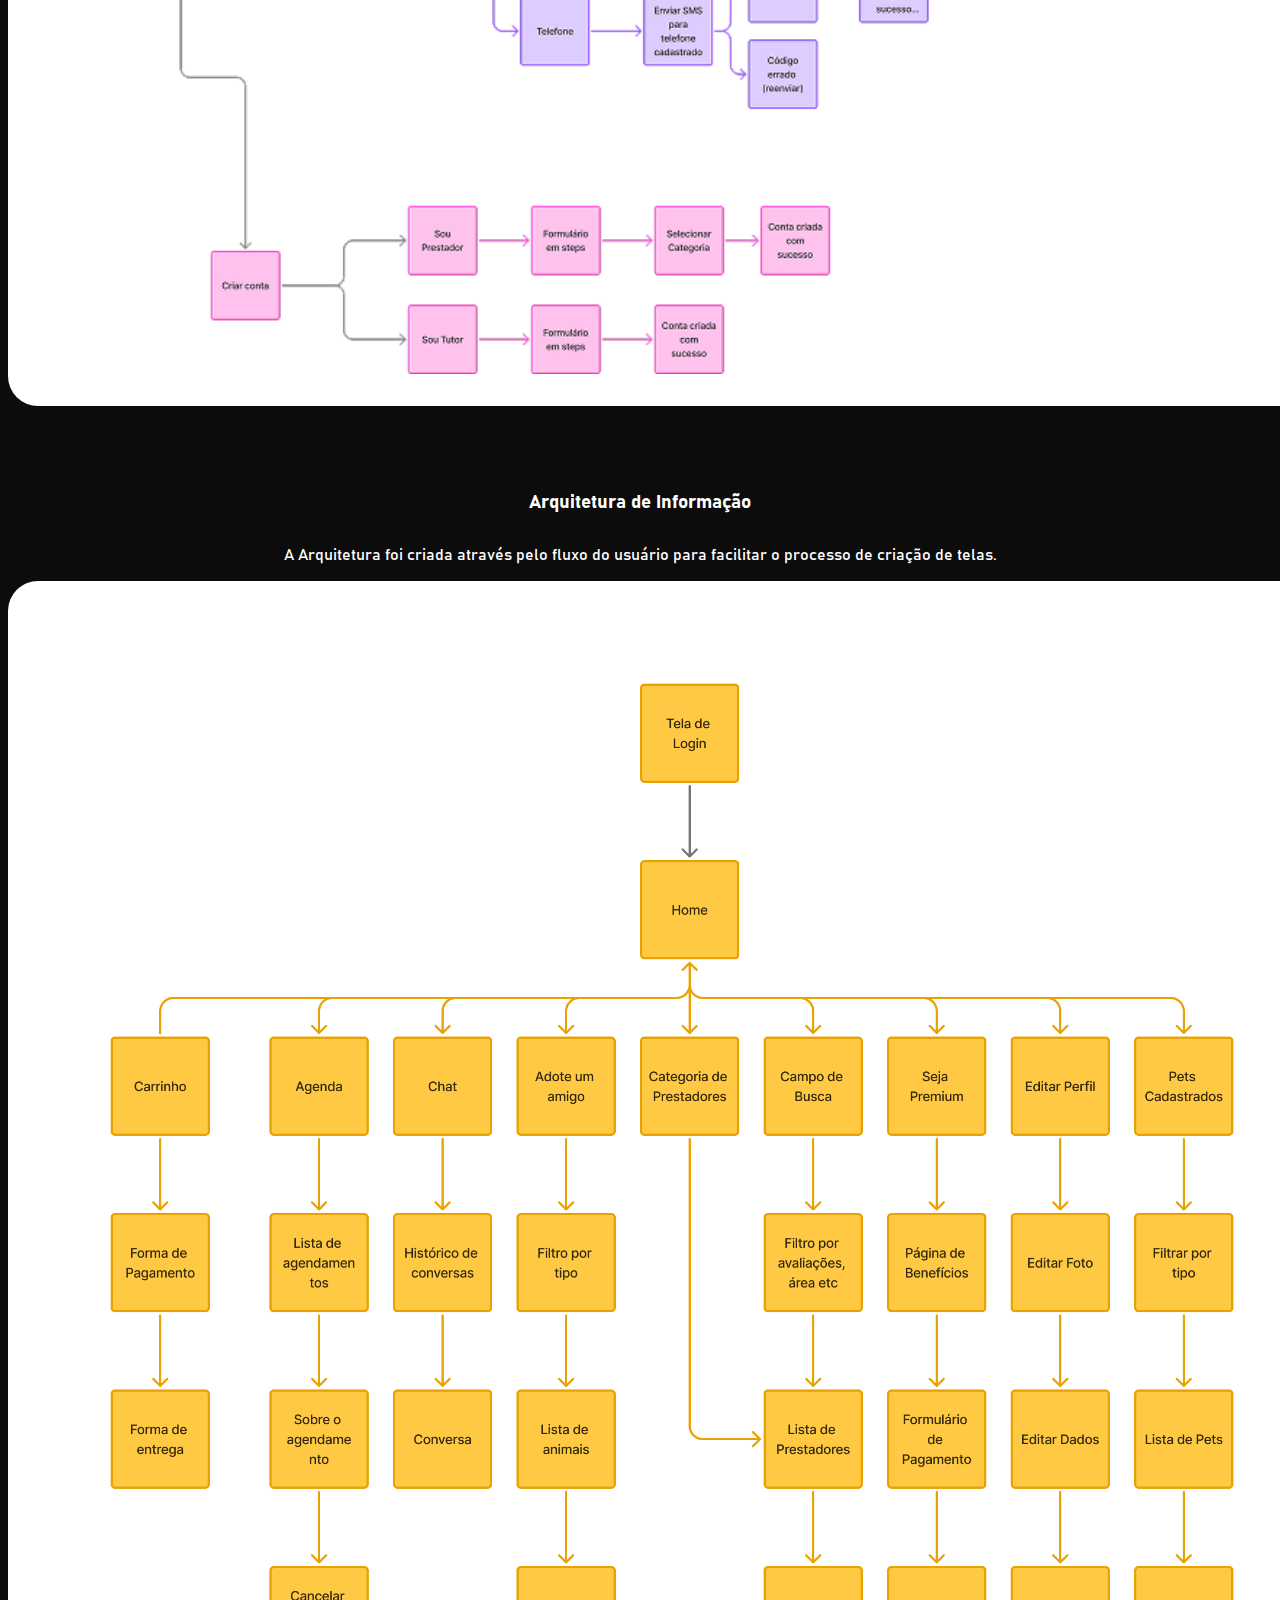
<file: poothub.html>
<!DOCTYPE html>
<html lang="pt-br">
<head>
   <meta charset="UTF-8">
   <meta name="viewport" content="width=device-width, initial-scale=1.0">

  <title>Estudo de Caso PootHub - Carthe Studio</title>
  <link rel="icon" type="image/x-icon" href="img/favicon.ico">
  <meta name="description" content="" />
  <meta name="robôs" content="noindex,folow" />
  <meta name="keywords" content="keyword1, keyword2, keyword3" />

  <link href="https://cdn.jsdelivr.net/npm/bootstrap@5.3.8/dist/css/bootstrap.min.css" rel="stylesheet" integrity="sha384-sRIl4kxILFvY47J16cr9ZwB07vP4J8+LH7qKQnuqkuIAvNWLzeN8tE5YBujZqJLB" crossorigin="anonymous">
  <link rel="stylesheet" href="css/estilo.css">
</head>

<body class="scrollbar">
 <header class="my-2">
  <div class="container">
   <div class="row">
    <div class="col-12">
     <a class="link-voltar" href="index.html">
      <svg xmlns="http://www.w3.org/2000/svg" width="18" height="12" viewBox="0 0 18 12" fill="none">
        <path opacity="0.4" d="M12.7975 4.80957L16.4967 4.48242C17.3269 4.48242 18 5.16206 18 6.00032C18 6.83858 17.3269 7.51822 16.4967 7.51822L12.7975 7.19107C12.1463 7.19107 11.6183 6.65793 11.6183 6.00032C11.6183 5.34161 12.1463 4.80957 12.7975 4.80957Z" fill="white"/>
        <path d="M0.37534 4.86984C0.433157 4.81146 0.649155 4.56471 0.852061 4.35983C2.03568 3.07656 5.12619 0.978153 6.7429 0.335965C6.98835 0.233523 7.60907 0.0154213 7.94179 0C8.25924 0 8.56251 0.0738021 8.8516 0.219203C9.21269 0.422985 9.50068 0.74463 9.65995 1.12355C9.76141 1.38572 9.92068 2.17331 9.92068 2.18763C10.0789 3.04792 10.165 4.44685 10.165 5.99339C10.165 7.46503 10.0789 8.80668 9.94904 9.68129C9.93486 9.69671 9.77559 10.6738 9.60214 11.0086C9.28469 11.6211 8.66397 12 7.99961 12H7.94179C7.50871 11.9857 6.5989 11.6057 6.5989 11.5924C5.06837 10.9502 2.05096 8.95319 0.837879 7.62585C0.837879 7.62585 0.495338 7.28438 0.346976 7.07178C0.115706 6.76556 7.15256e-05 6.38663 7.15256e-05 6.00771C7.15256e-05 5.58473 0.129888 5.19148 0.37534 4.86984Z" fill="white"/>
        </svg>
      Voltar
    </a>
    </div>
   </div>
  </div>
 </header>

 <main class="head-d-projeto">
  <div class="container">
   <div class="row">
    <div class="col-12">
     <h2>Estudo de Caso UX/UI:<br> PootHub</h2>
    </div>
   </div>
  </div>
 </main>

 <section class="detalhe-projeto">
  <div class="container">
   <div class="row">
    <div class="col-12">
     <img src="img/poothub/mockup.png" alt="" style="height: 400px; width: auto;">

     <div class="text-center">
       <h3>Problema</h3>
     </div>

     <p>Os pets sempre precisam passar por um veterinário, alguns por
    banho e tosa e para isso precisamos confiar nos prestadores
    que iramos levar.
    Só que alguns casos nossos animais não tratados como
    deveriam, voltando assim para casa com machucados e
    traumatizados. <br>

    Outros tutores inclusive passam para ir a prestadores em outro
    lado da cidade por indicação ou por não saber que tenha algum
    novo estabelecimento no seu bairro por falta de conhecimento.</p>

    <h3>Desafio</h3>
    <p>Como ajudar os tutores a encontrarem prestadores confiáveis
    perto de suas casas?</p>

    <h3>Possível Solução</h3>
    <p>Pra poder chegar na possível solução, procurei entender as
    pessoas e as empresas que englobam a situação (tutores e
    prestadores).</p>
    <p>Analisei se o aplicativo seria a melhor opção para a situação de
    busca, depoimentos de outros tutores, agendamentos etc.</p>

    <h3>Método Aplicado</h3>
    <p>O método aplicado é o <b>Spiral UX UI Continous</b>,
    que possui 4 etapas:</p>
    <ul>
      <li>Descoberta Criativa</li>
      <li>O Grande Problema</li>
      <li>Cocriação Criativa</li>
      <li>Design Expoenencial</li>
    </ul>
    <img src="img/poothub/spiral.png" alt="" style="background-color: #fff; padding: 2rem;">

    <h2>Descorta Atratativa</h2>

    <h3>Stackholders</h3>

    <p>O foco do projeto é encontrar o que o usuário precisa de forma direta, rápida e viável.</p> 
    <p>Busquei entender pelos <b>Stackholders</b> quais pontos principais precisam ser alinhados.</p>

    <h3>Beckmarking</h3>
    <p>Após entender o conceito do projeto, realizei o <b>Beckmarking</b> para buscar os possíveis concorrentes diretos e indiretos.</p>
    <p>Analisando o que já está atuando, o que precisa melhorar e o que precisa adicionar.</p>

    <img src="img/poothub/beckmarking.png" alt="" style="background-color: #fff; padding: 2rem;">

    <p>Após realizar a busca de concorrentes, fiz um mapeamento das funcionalidades de cada aplicativo e filtrei o que poderia melhorar e o que está ótimo em cada um.</p>

    <h3>Funcionalidades</h3>
    <div class="table-responsive">
      <table class="table table-dark">
        <thead>
          <tr>
            <th>Nome</th>
            <th>Serviços separados por categorias</th>
            <th>Localidade</th>
            <th>Agenda</th>
            <th>Sistema de Fidelização</th>
            <th>Seja Premium</th>
          </tr>
        </thead>
        <tbody>
          <tr>
            <td>Petlove App</td>
            <td><span class="badge bg-success">✓</span></td>
            <td><span class="badge bg-success">✓</span></td>
            <td><span class="badge bg-success">✓</span></td>
            <td><span class="badge bg-danger">✗</span></td>
            <td><span class="badge bg-success">✓</span></td>
          </tr>
          <tr>
            <td>DogHero</td>
            <td><span class="badge bg-success">✓</span></td>
            <td><span class="badge bg-success">✓</span></td>
            <td><span class="badge bg-success">✓</span></td>
            <td><span class="badge bg-danger">✗</span></td>
            <td><span class="badge bg-danger">✗</span></td>
          </tr>
          <tr>
            <td>PetAnjo</td>
            <td><span class="badge bg-success">✓</span></td>
            <td><span class="badge bg-success">✓</span></td>
            <td><span class="badge bg-success">✓</span></td>
            <td><span class="badge bg-danger">✗</span></td>
            <td><span class="badge bg-danger">✗</span></td>
          </tr>
        </tbody>
      </table>
    </div>

    <div class="table-responsive mt-4">
      <table class="table table-dark">
        <thead>
          <tr>
            <th>Nome</th>
            <th>O que está ótimo?</th>
            <th>O que buscaria melhorar?</th>
          </tr>
        </thead>

        <tbody>
          <tr>
            <td>
              <p>Petlove App</p>
            </td>

            <td>
              <p>Separação das categorias.</p>
              <p>Agendamento</p>
            </td>

            <td>
              <p>Seguir o mesmo padrão de chamada.</p>
              <p>Aumentar o espaçamento do menu.</p>
              <p>Ilustrações mais amigáveis.</p>
              <p>Padrão de planos.</p>
            </td>
          </tr>

          <tr>
            <td>
              <p>DogHero</p>
            </td>

            <td>
              <p>Menu</p>
              <p>Filtro</p>
            </td>

            <td>
              <p>Layout em si.</p>
              <p>Adicionar lista de raças.</p>
              <p>Adicionar cadastro com o Google.</p>
            </td>
          </tr>

          <tr>
            <td>
              <p>PetAnjo</p>
            </td>

            <td>
              <p>Categorias</p>
            </td>

            <td>
              <p>Após o cadastro, retornar para o app.</p>
              <p>Destacar campos obrigatórios.</p>
            </td>
          </tr>
        </tbody>
      </table>
    </div>

    <h3>Desk Research</h3>
    <p>Para saber se o aplicativo seria relevante e escalável para o mercado, utilizei a metodologia do <b>Desk Research</b></p>
    <p>Como objetivo, utilizei os canais de comunicação confiáveis para coletar dados e informações relevantes para o projeto.</p>
    <img src="img/poothub/desk-research.png" alt="">
    <img src="img/poothub/desk-research2.png" alt="">

    <h3>Usuário</h3>
    <p>Após o entendimento do projeto possa ter no mercado, foi ampliado para a visão do consumidor final, os usuários, para que se a dor seria a mesma.</p>
    <p>Foi realizado um breve questionário na plataforma Google Forms e disponibilizado por via Whatsapp.</p>
    <img src="img/poothub/Tela 18.png" alt="">
    <img src="img/poothub/Tela 19.png" alt="">
    <img src="img/poothub/Tela 20.png" alt="">

    <h2>O Grande Problema</h2>
    <h3>Mapa da Empatia</h3>
    <p>Após as pesquisas e as respostas do questionário, ficou claro os reais problemas.</p>
    <p>E com isso foi gerado o <b>mapa de empatia</b> para filtrar e organizar
    as informações relevantes.</p>
    <img src="img/poothub/mapa-empatia.png" alt="">

    <h3>Proto Persona</h3>
    <p>Em persofinicar o público alvo ideal, criei a proto-persona, mostrando quem são, suas dores, necessidades e como podemos ajuda-la.</p>
    <img src="img/poothub/persona.png" alt="">

    <h3>Mapa da Jornada do Usuário</h3>
    <p>O mapa da jornada foi utilizado para definir pontos que temos oportunidades e gerar novos insights.</p>

    <img src="img/poothub/jornada-usuario.png" alt="">

    <h3>Matriz CSD</h3>
    <p>Após colher as informações e os dados , foi gerado a Matriz CSD para deixar definido as Certezas, Suposições e Dúvidas dos usuários.</p>
    <p><i>Tabela da Matriz</i></p>

    <h3>Matriz Esforço X Impacto</h3>
    <p>Enfim, cheguei na criação da Matriz Impacto X Esforço para chegar as melhores oportunidades para o MVP, que vão gerar o maior valor para o usuário e o negócio menos esforço técnico.</p>
    <img src="img/poothub/matriz-esforco.png" alt="">

    <h2>Cocriacao Criativa</h2>

    <h3>Mapa Mental</h3>
    <p>Para o início do desenvolvimento, criei o mapa mental para prédefinir o fluxo do usuário.</p>
    <img src="img/poothub/mapa-mental.png" alt="">

    <h3>Fluxo do Usuário</h3>
    <p>O mapa foi transformado em fluxo do usuário com detalhes para facilitar a visualização dos fluxos e momentos de decisão.</p>
    <img src="img/poothub/FLUXO 1.png" alt="" style="background-color: #fff; padding: 2rem;">

    <h3>Arquitetura de Informação</h3>
    <p>A Arquitetura foi criada através pelo fluxo do usuário para facilitar o processo de criação de telas.</p>
    <img src="img/poothub/ARQUITETURA 1.png" alt="" style="background-color: #fff; padding: 2rem;">

    <h2>Design Exponencial</h2>

    <h3>Wireframe + Fluxo do Usuário</h3>
    <p>Com base nas referências pesquisadas, criei as telas e os fluxos com textos genéricos.</p>
    <img src="img/poothub/wireframe 1.png" alt="" style="background-color: #fff; padding: 2rem;">

    <h3>Branding</h3>
    <p>Para agilizar o processo de branding do aplicativo, utilizei o Material Design para base do componentes.</p>
    <img src="img/poothub/branding.png" alt="">
    
    <h3>Protótipo em Alta Fidelidade</h3>
    <p>O primeiro objetivo era que o usuário possa navegar de forma prática e encontrar o que procura rapidamente.</p>
    <p>O fluxo prioritário:</p>
    <ul>
      <li>Onboarding</li>
      <li>Login</li>
      <li>Criar conta</li>
      <li>Procura</li>
      <li>Avaliar/Reportar</li>

      <h3><a class="link" href="https://www.figma.com/proto/tdITV3LGGkwF8vZjGpq7JR/App-PootHub?team_id=1303685196798801843&node-id=215-3365&page-id=0%3A1&starting-point-node-id=215%3A3365&t=PRfVoinFSMayFVPf-1" target="_blank">Protótipo Navegável</a></h3>
    </ul>
 </section>
 
 <footer>
  <div class="container">
   <div class="row">
    <div class="col-12">
      <div class="text-center">
        <h2>Vamos conversar</h2>
      </div>
      
     <ul class="d-flex">
      <li>
       <a href="https://www.facebook.com/carthaestudio/" target="_blank">
        <svg xmlns="http://www.w3.org/2000/svg" viewBox="0 0 320 512"><!--!Font Awesome Free v7.1.0 by @fontawesome - https://fontawesome.com License - https://fontawesome.com/license/free Copyright 2025 Fonticons, Inc.--><path d="M80 299.3l0 212.7 116 0 0-212.7 86.5 0 18-97.8-104.5 0 0-34.6c0-51.7 20.3-71.5 72.7-71.5 16.3 0 29.4 .4 37 1.2l0-88.7C291.4 4 256.4 0 236.2 0 129.3 0 80 50.5 80 159.4l0 42.1-66 0 0 97.8 66 0z"/></svg>
       </a>
      </li>

      <li>
       <a href="https://www.instagram.com/carthaestudio/" target="_blank">
        <svg xmlns="http://www.w3.org/2000/svg" viewBox="0 0 448 512"><!--!Font Awesome Free v7.1.0 by @fontawesome - https://fontawesome.com License - https://fontawesome.com/license/free Copyright 2025 Fonticons, Inc.--><path d="M224.3 141a115 115 0 1 0 -.6 230 115 115 0 1 0 .6-230zm-.6 40.4a74.6 74.6 0 1 1 .6 149.2 74.6 74.6 0 1 1 -.6-149.2zm93.4-45.1a26.8 26.8 0 1 1 53.6 0 26.8 26.8 0 1 1 -53.6 0zm129.7 27.2c-1.7-35.9-9.9-67.7-36.2-93.9-26.2-26.2-58-34.4-93.9-36.2-37-2.1-147.9-2.1-184.9 0-35.8 1.7-67.6 9.9-93.9 36.1s-34.4 58-36.2 93.9c-2.1 37-2.1 147.9 0 184.9 1.7 35.9 9.9 67.7 36.2 93.9s58 34.4 93.9 36.2c37 2.1 147.9 2.1 184.9 0 35.9-1.7 67.7-9.9 93.9-36.2 26.2-26.2 34.4-58 36.2-93.9 2.1-37 2.1-147.8 0-184.8zM399 388c-7.8 19.6-22.9 34.7-42.6 42.6-29.5 11.7-99.5 9-132.1 9s-102.7 2.6-132.1-9c-19.6-7.8-34.7-22.9-42.6-42.6-11.7-29.5-9-99.5-9-132.1s-2.6-102.7 9-132.1c7.8-19.6 22.9-34.7 42.6-42.6 29.5-11.7 99.5-9 132.1-9s102.7-2.6 132.1 9c19.6 7.8 34.7 22.9 42.6 42.6 11.7 29.5 9 99.5 9 132.1s2.7 102.7-9 132.1z"/></svg>
       </a>
      </li>

      <li>
       <a href="http://api.whatsapp.com/send?phone=5519996207851" target="_blank">
        <svg xmlns="http://www.w3.org/2000/svg" viewBox="0 0 448 512"><!--!Font Awesome Free v7.1.0 by @fontawesome - https://fontawesome.com License - https://fontawesome.com/license/free Copyright 2025 Fonticons, Inc.--><path d="M380.9 97.1c-41.9-42-97.7-65.1-157-65.1-122.4 0-222 99.6-222 222 0 39.1 10.2 77.3 29.6 111L0 480 117.7 449.1c32.4 17.7 68.9 27 106.1 27l.1 0c122.3 0 224.1-99.6 224.1-222 0-59.3-25.2-115-67.1-157zm-157 341.6c-33.2 0-65.7-8.9-94-25.7l-6.7-4-69.8 18.3 18.6-68.1-4.4-7c-18.5-29.4-28.2-63.3-28.2-98.2 0-101.7 82.8-184.5 184.6-184.5 49.3 0 95.6 19.2 130.4 54.1s56.2 81.2 56.1 130.5c0 101.8-84.9 184.6-186.6 184.6zM325.1 300.5c-5.5-2.8-32.8-16.2-37.9-18-5.1-1.9-8.8-2.8-12.5 2.8s-14.3 18-17.6 21.8c-3.2 3.7-6.5 4.2-12 1.4-32.6-16.3-54-29.1-75.5-66-5.7-9.8 5.7-9.1 16.3-30.3 1.8-3.7 .9-6.9-.5-9.7s-12.5-30.1-17.1-41.2c-4.5-10.8-9.1-9.3-12.5-9.5-3.2-.2-6.9-.2-10.6-.2s-9.7 1.4-14.8 6.9c-5.1 5.6-19.4 19-19.4 46.3s19.9 53.7 22.6 57.4c2.8 3.7 39.1 59.7 94.8 83.8 35.2 15.2 49 16.5 66.6 13.9 10.7-1.6 32.8-13.4 37.4-26.4s4.6-24.1 3.2-26.4c-1.3-2.5-5-3.9-10.5-6.6z"/></svg>
       </a>
      </li>

      <li>
       <a href="https://www.behance.net/cassiamenegatte" target="_blank">
        <svg xmlns="http://www.w3.org/2000/svg" viewBox="0 0 576 512"><!--!Font Awesome Free v7.1.0 by @fontawesome - https://fontawesome.com License - https://fontawesome.com/license/free Copyright 2025 Fonticons, Inc.--><path d="M232 237.2c31.8-15.2 48.4-38.2 48.4-74 0-70.6-52.6-87.8-113.3-87.8l-167.1 0 0 354.4 171.8 0c64.4 0 124.9-30.9 124.9-102.9 0-44.5-21.1-77.4-64.7-89.7zM77.9 135.9l73.1 0c28.1 0 53.4 7.9 53.4 40.5 0 30.1-19.7 42.2-47.5 42.2l-79 0 0-82.7zm83.3 233.7l-83.3 0 0-97.6 84.9 0c34.3 0 56 14.3 56 50.6 0 35.8-25.9 47-57.6 47zM519.7 128.9l-143.7 0 0-34.9 143.7 0 0 34.9zM576 305.2c0-75.9-44.4-139.2-124.9-139.2-78.2 0-131.3 58.8-131.3 135.8 0 79.9 50.3 134.7 131.3 134.7 61.3 0 101-27.6 120.1-86.3l-62.2 0c-6.7 21.9-34.3 33.5-55.7 33.5-41.3 0-63-24.2-63-65.3l185.1 0c.3-4.2 .6-8.7 .6-13.2zM390.4 274c2.3-33.7 24.7-54.8 58.5-54.8 35.4 0 53.2 20.8 56.2 54.8l-114.7 0z"/></svg>
       </a>
      </li>
     </ul>
    </div>
   </div>
  </div>
 </footer>

  <a href="http://api.whatsapp.com/send?phone=5519996207851" target="_blank" class="btn-whats">
   <svg xmlns="http://www.w3.org/2000/svg" viewBox="0 0 448 512"><!--!Font Awesome Free v7.1.0 by @fontawesome - https://fontawesome.com License - https://fontawesome.com/license/free Copyright 2025 Fonticons, Inc.--><path d="M380.9 97.1c-41.9-42-97.7-65.1-157-65.1-122.4 0-222 99.6-222 222 0 39.1 10.2 77.3 29.6 111L0 480 117.7 449.1c32.4 17.7 68.9 27 106.1 27l.1 0c122.3 0 224.1-99.6 224.1-222 0-59.3-25.2-115-67.1-157zm-157 341.6c-33.2 0-65.7-8.9-94-25.7l-6.7-4-69.8 18.3 18.6-68.1-4.4-7c-18.5-29.4-28.2-63.3-28.2-98.2 0-101.7 82.8-184.5 184.6-184.5 49.3 0 95.6 19.2 130.4 54.1s56.2 81.2 56.1 130.5c0 101.8-84.9 184.6-186.6 184.6zM325.1 300.5c-5.5-2.8-32.8-16.2-37.9-18-5.1-1.9-8.8-2.8-12.5 2.8s-14.3 18-17.6 21.8c-3.2 3.7-6.5 4.2-12 1.4-32.6-16.3-54-29.1-75.5-66-5.7-9.8 5.7-9.1 16.3-30.3 1.8-3.7 .9-6.9-.5-9.7s-12.5-30.1-17.1-41.2c-4.5-10.8-9.1-9.3-12.5-9.5-3.2-.2-6.9-.2-10.6-.2s-9.7 1.4-14.8 6.9c-5.1 5.6-19.4 19-19.4 46.3s19.9 53.7 22.6 57.4c2.8 3.7 39.1 59.7 94.8 83.8 35.2 15.2 49 16.5 66.6 13.9 10.7-1.6 32.8-13.4 37.4-26.4s4.6-24.1 3.2-26.4c-1.3-2.5-5-3.9-10.5-6.6z"/></svg>
  </a>
</body>

<script src="https://cdn.jsdelivr.net/npm/bootstrap@5.3.8/dist/js/bootstrap.bundle.min.js" integrity="sha384-FKyoEForCGlyvwx9Hj09JcYn3nv7wiPVlz7YYwJrWVcXK/BmnVDxM+D2scQbITxI" crossorigin="anonymous"></script>
</html>
</file>
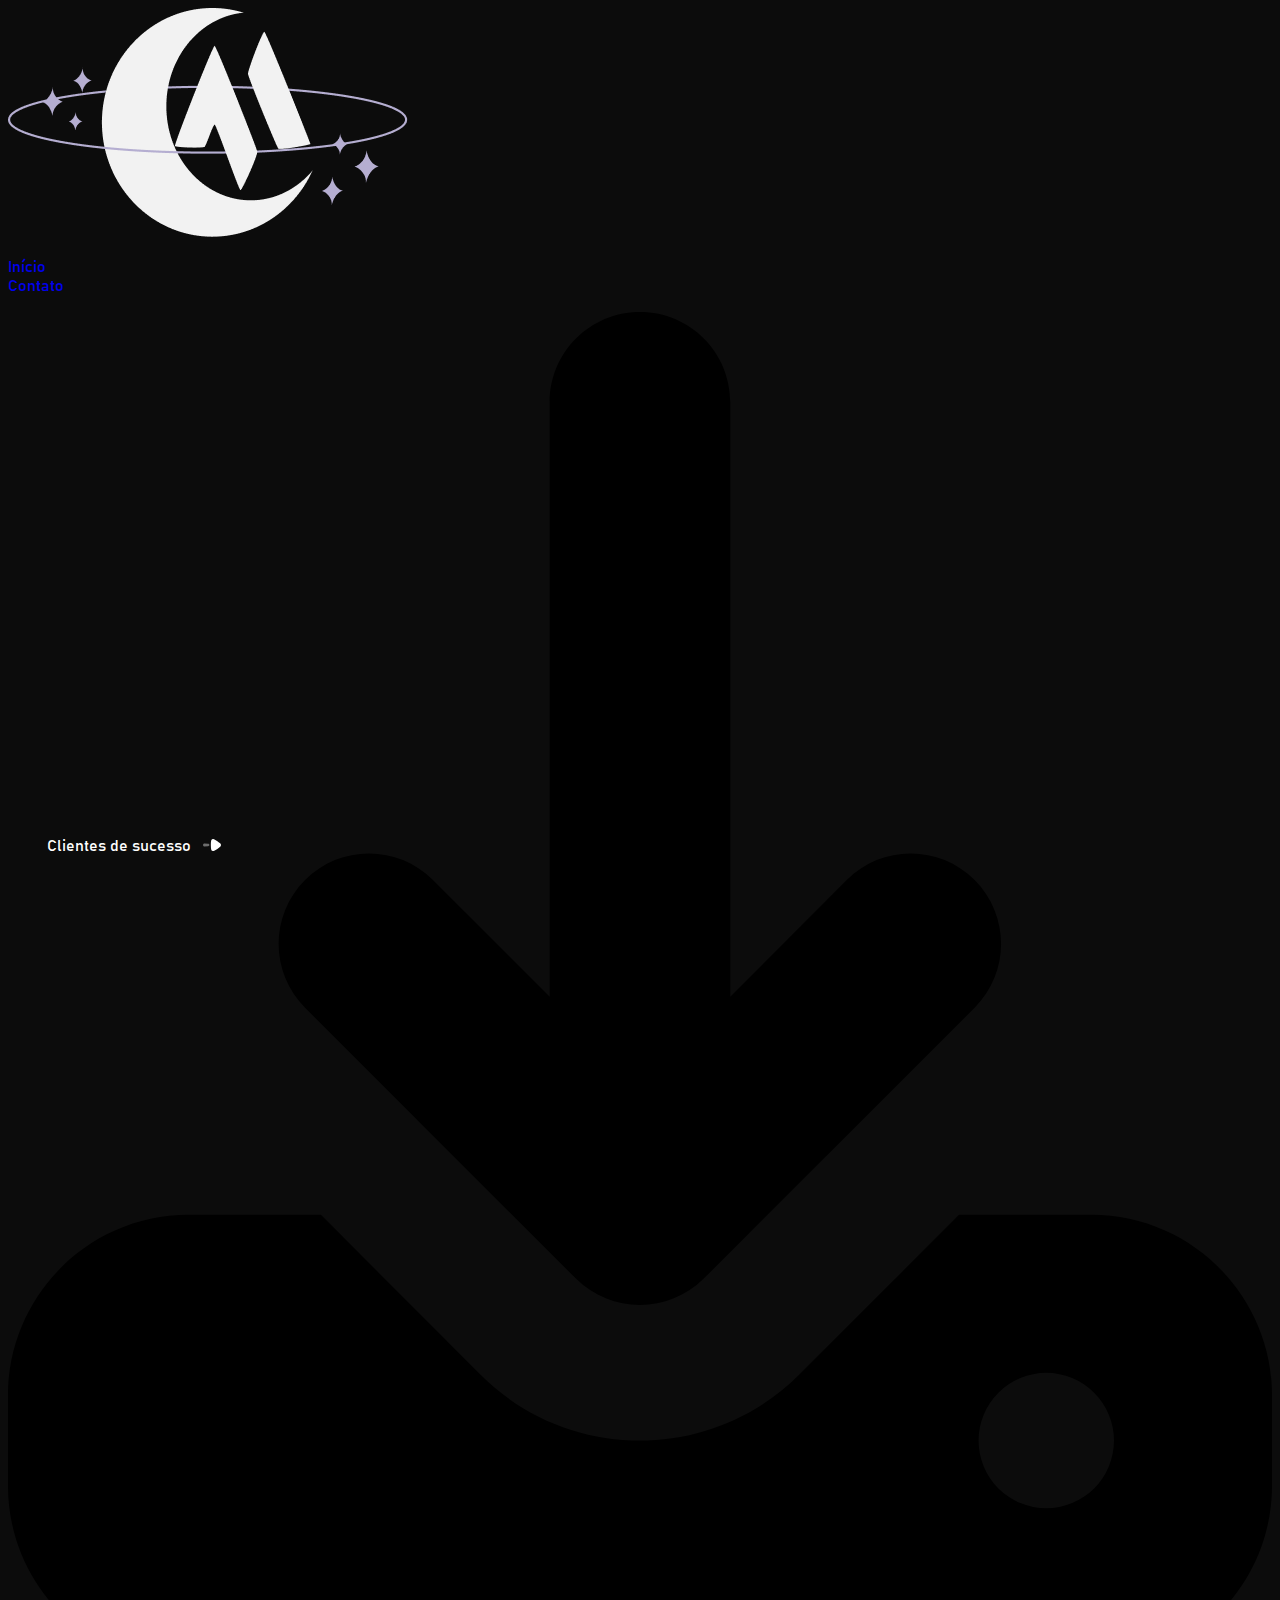
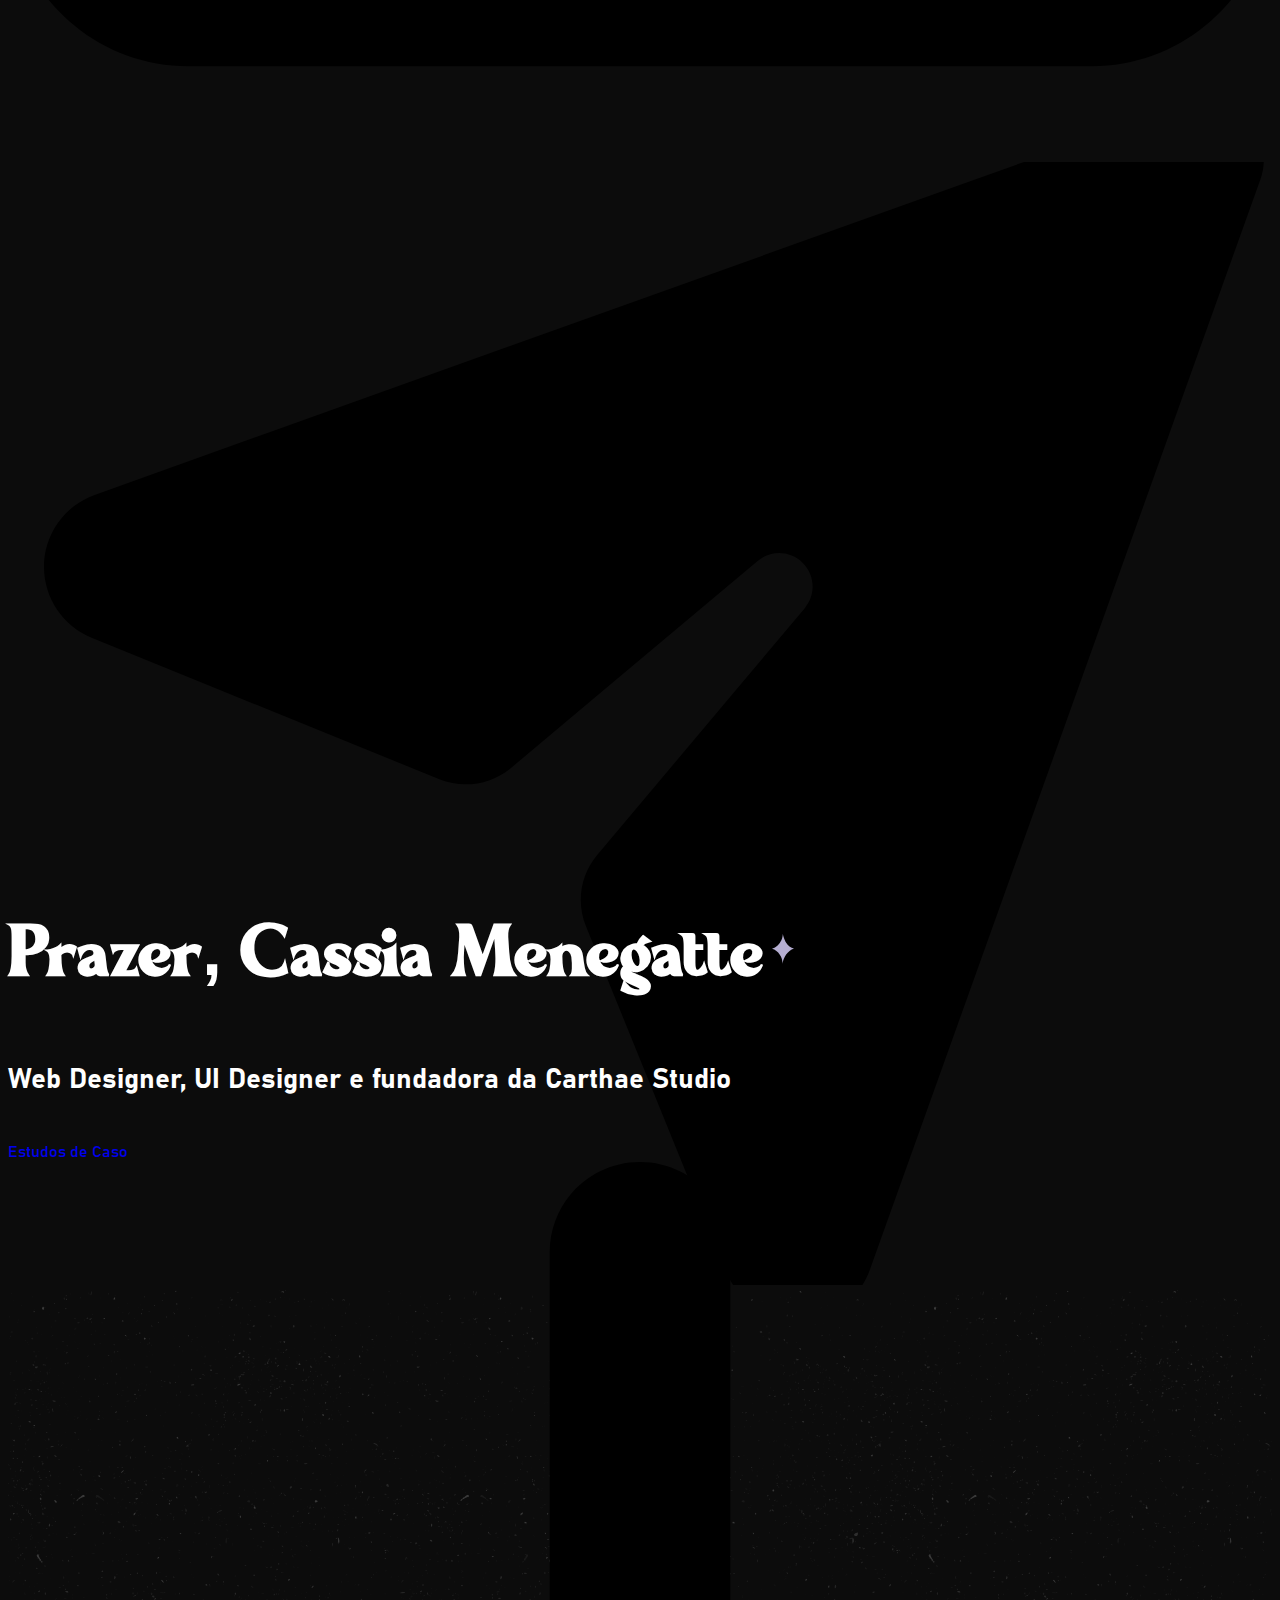
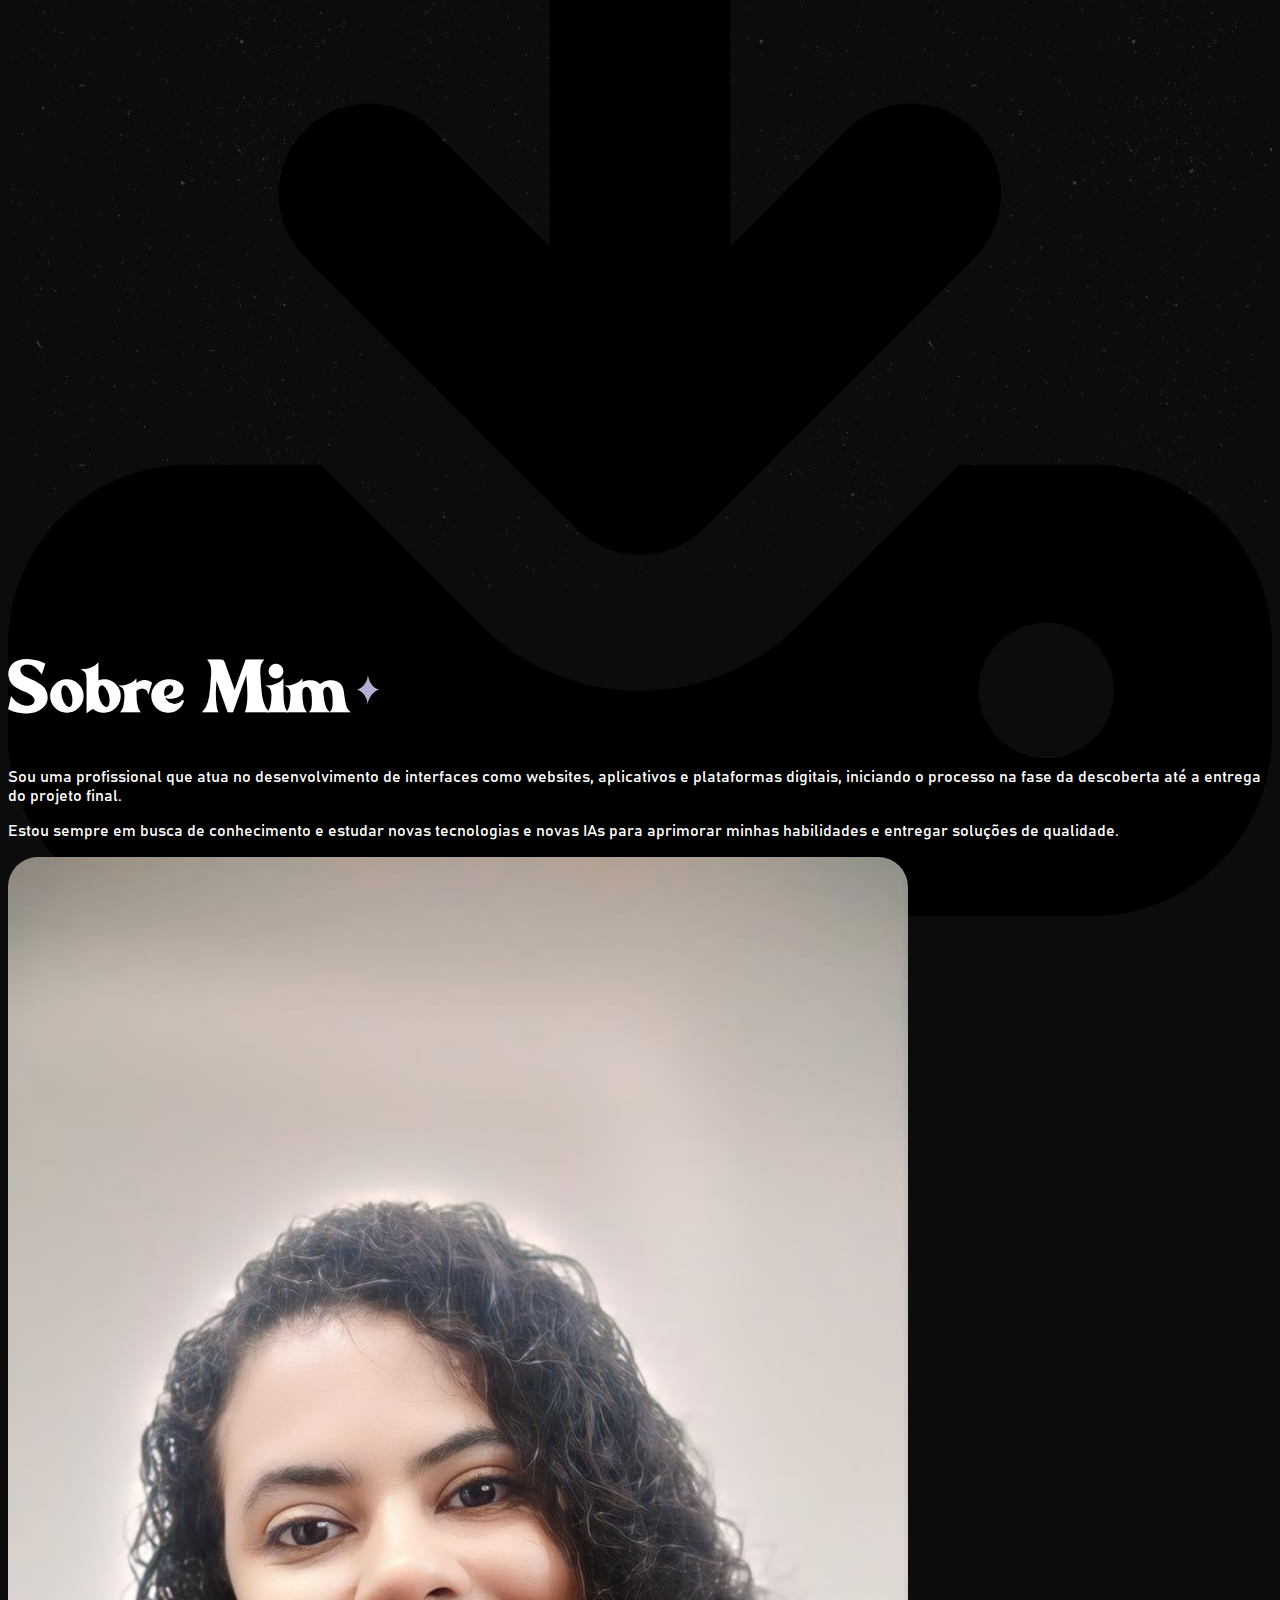
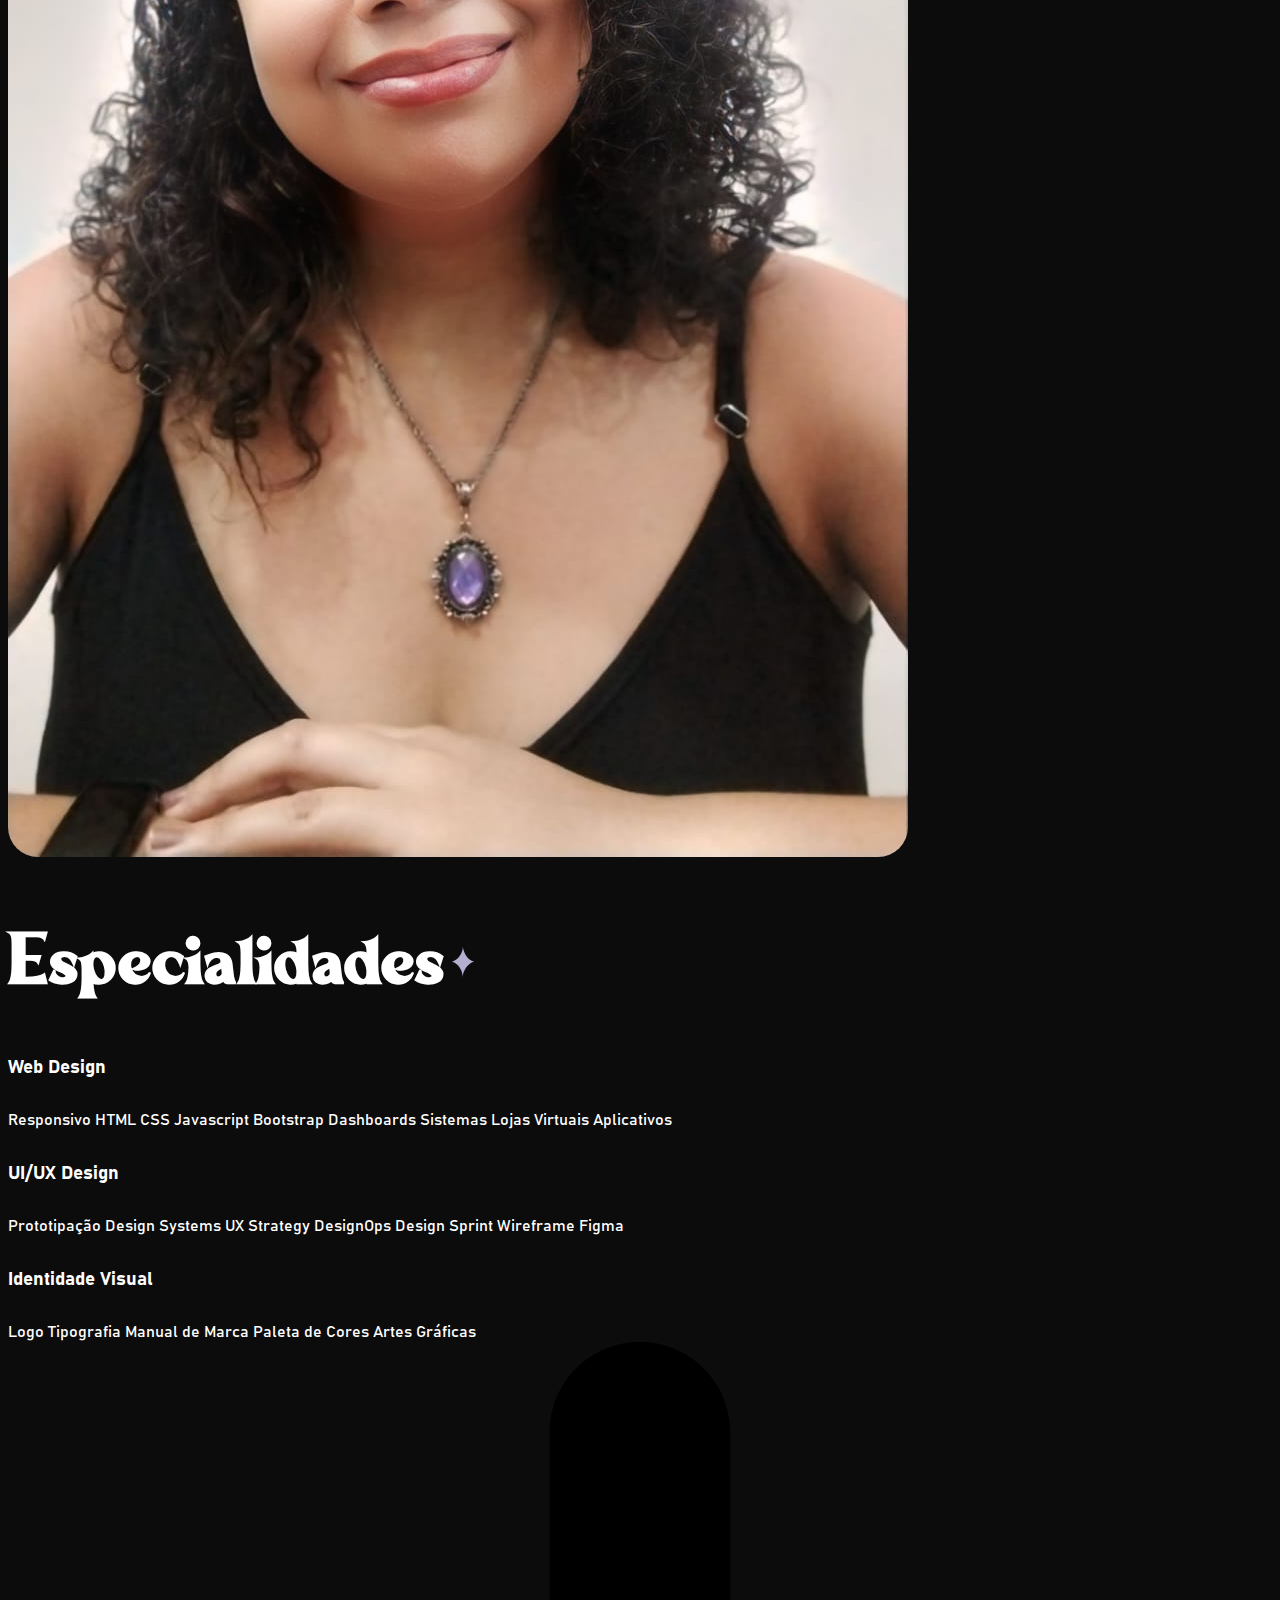
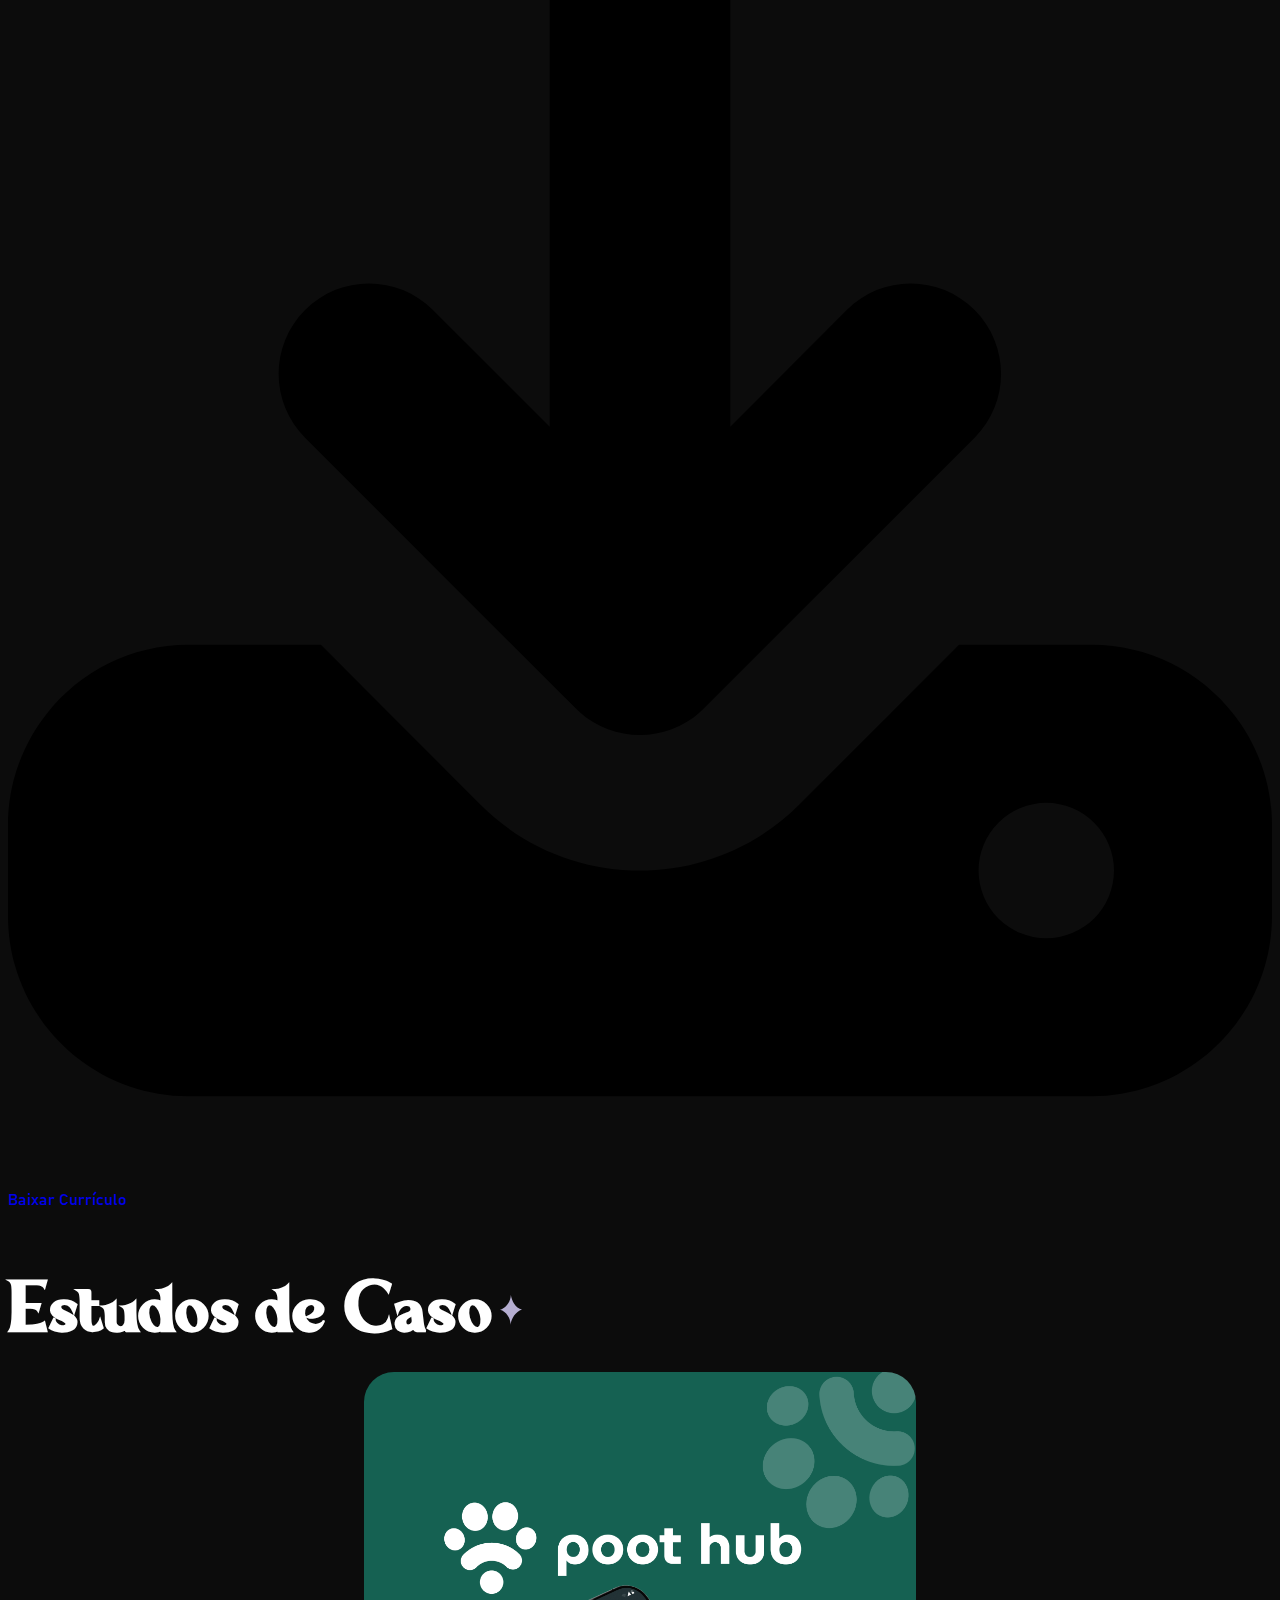
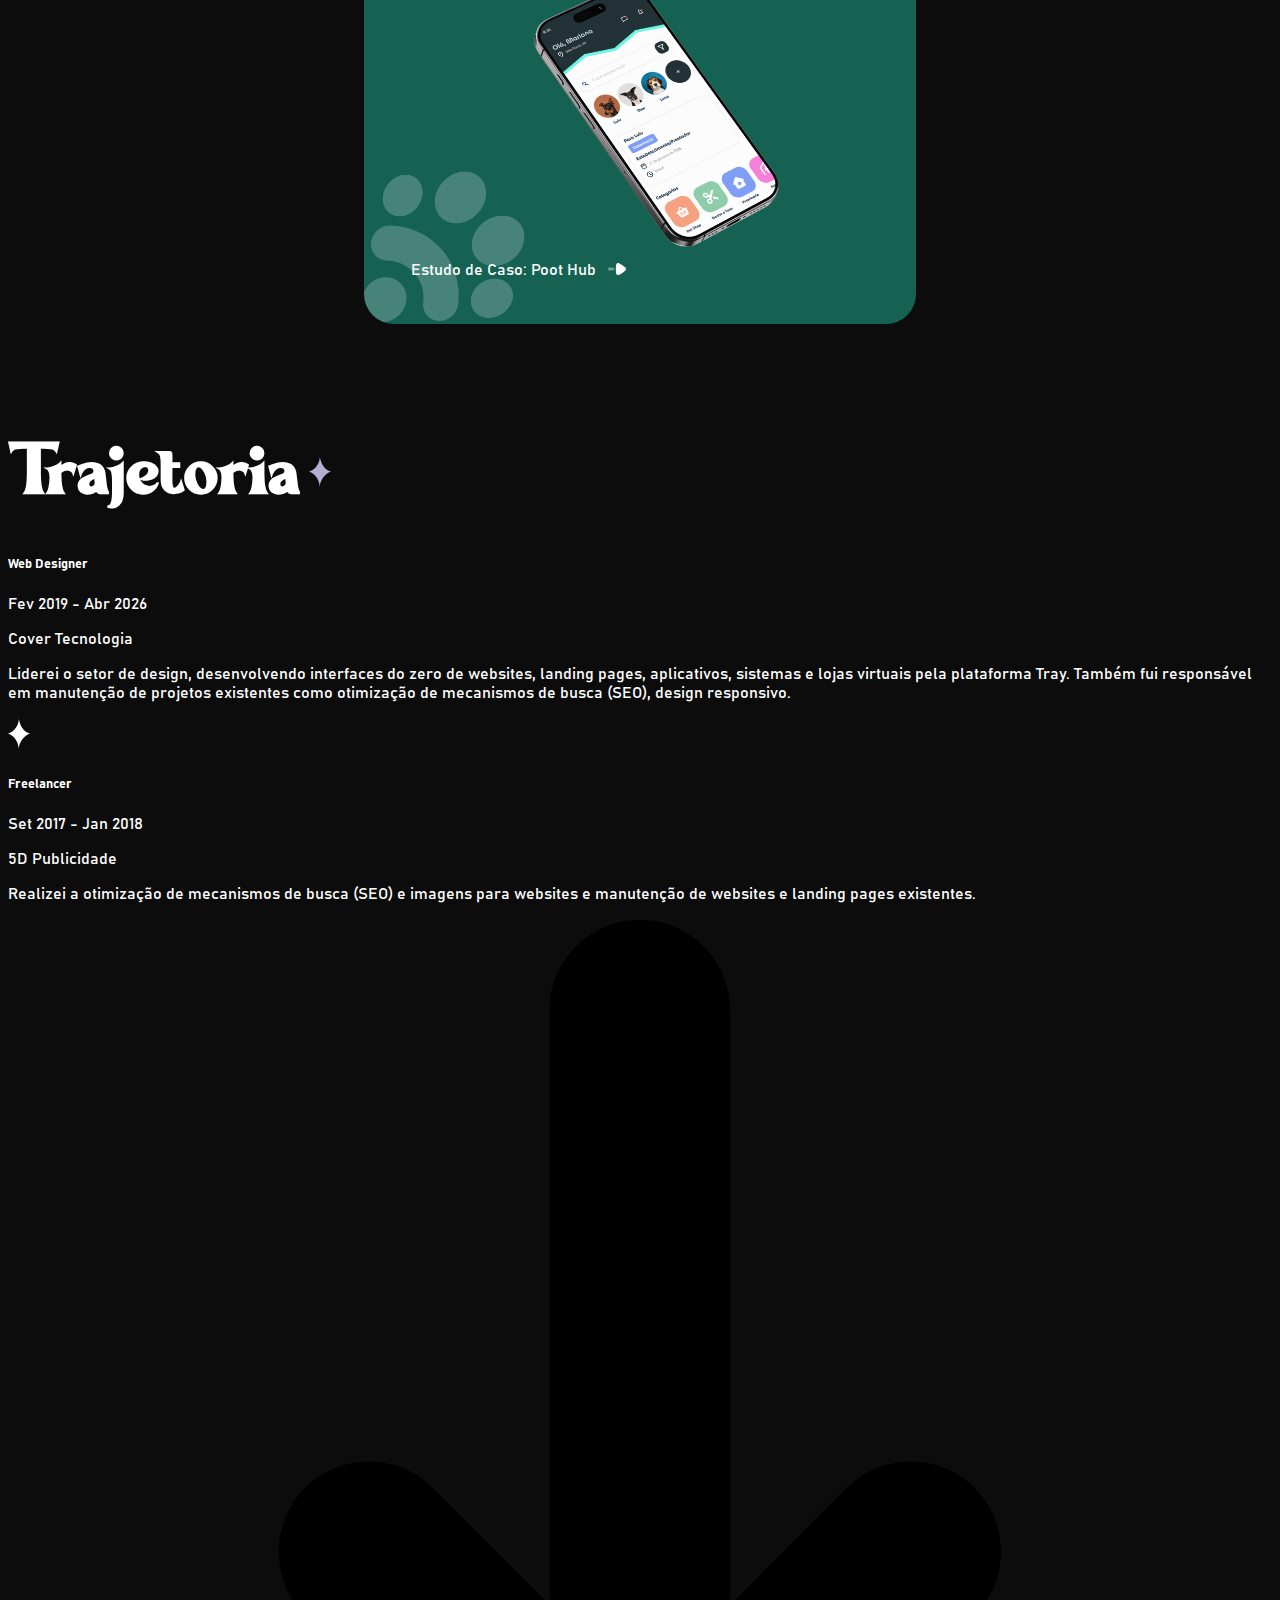
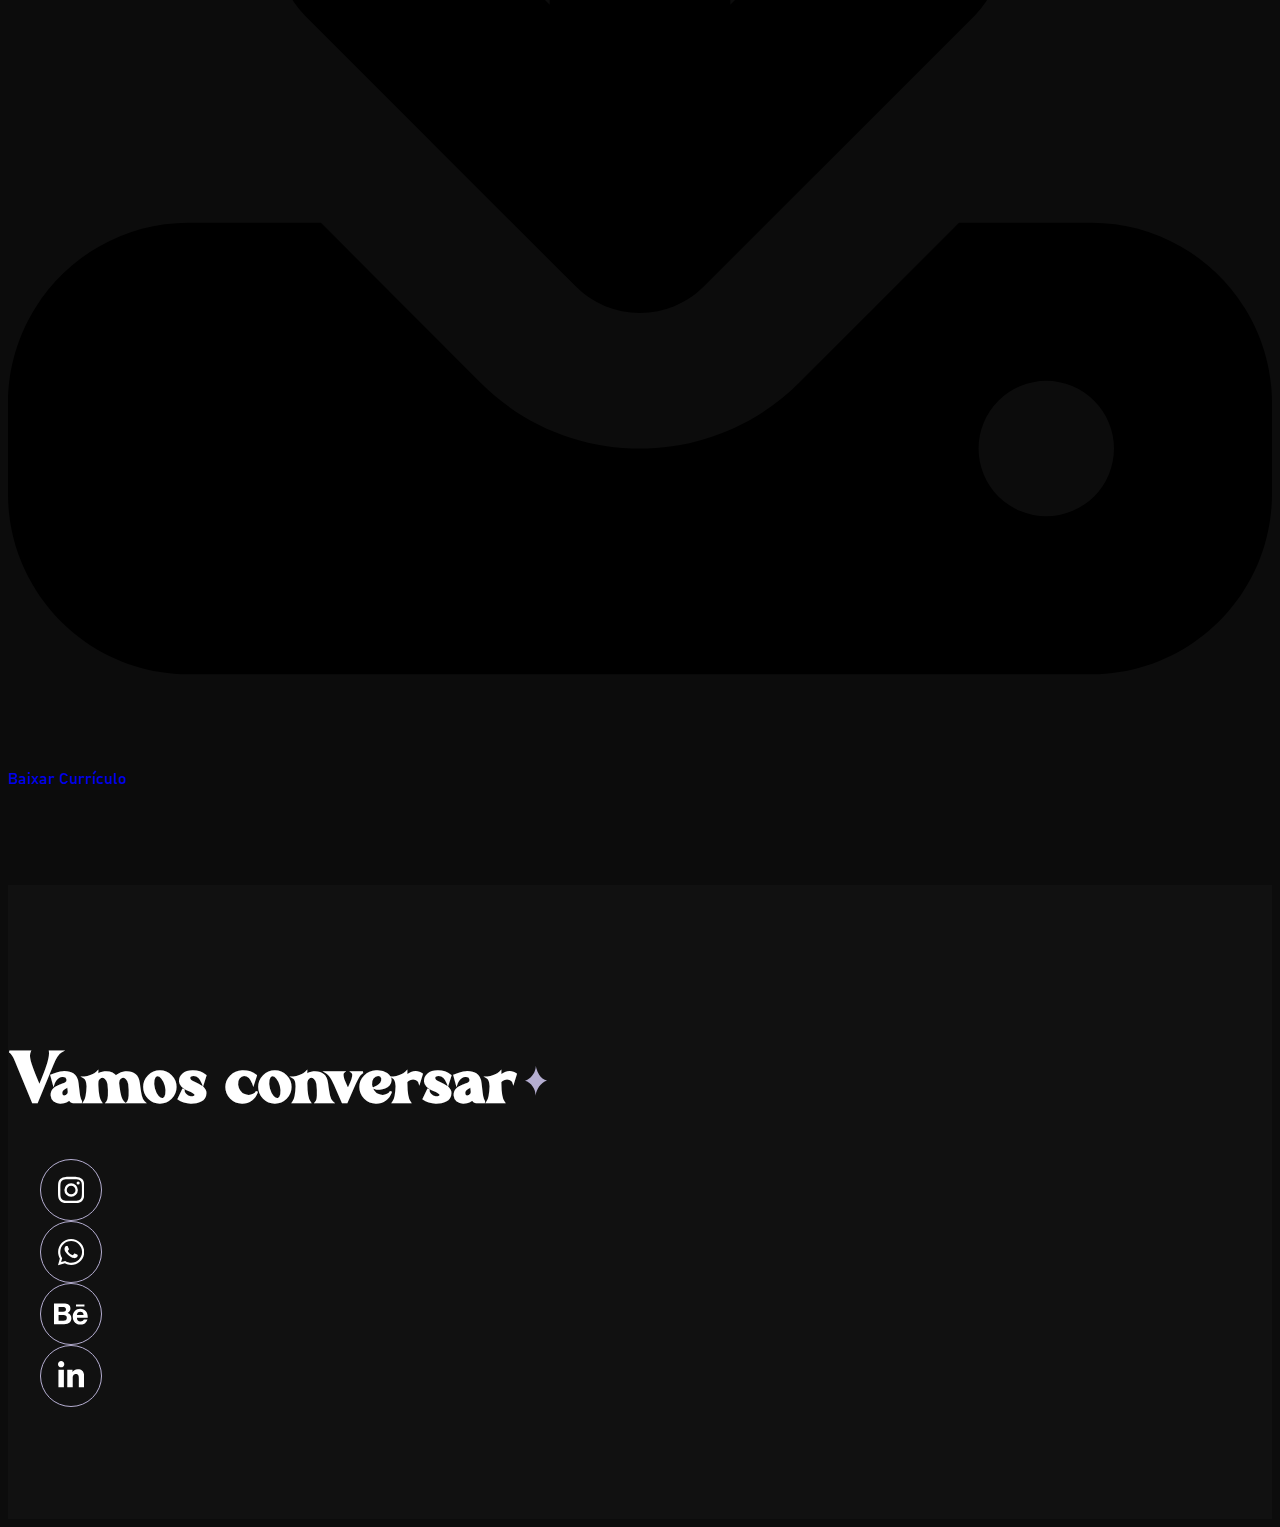
<file: sobre.html>
<!DOCTYPE html>
<html lang="pt-br">
<head>
  <meta charset="UTF-8">
  <meta name="viewport" content="width=device-width, initial-scale=1.0">
  <title>Cassia Menegatte - Web Designer, UI Designer e fundadora da Carthae Studio</title>
  <link rel="icon" type="image/x-icon" href="img/favicon.ico">
  <meta name="description" content="Cassia Menegatte | Web Designer, UI Designer e fundadora da Carthae Studio." />
  <meta name="robots" content="noindex,follow" />
  <link href="https://cdn.jsdelivr.net/npm/bootstrap@5.3.8/dist/css/bootstrap.min.css" rel="stylesheet" integrity="sha384-sRIl4kxILFvY47J16cr9ZwB07vP4J8+LH7qKQnuqkuIAvNWLzeN8tE5YBujZqJLB" crossorigin="anonymous">
  <link rel="stylesheet" href="css/estilo.css">

  <!-- Google tag (gtag.js) -->
  <script async src="https://www.googletagmanager.com/gtag/js?id=G-FC7R3E4JW5"></script>
  <script>
    window.dataLayer = window.dataLayer || [];
    function gtag(){dataLayer.push(arguments);}
    gtag('js', new Date());

    gtag('config', 'G-FC7R3E4JW5');
  </script>
</head>

<body class="scrollbar">
  <header class="navbar-site py-4">
    <div class="container d-flex align-items-center justify-content-between">
      <a href="index.html">
        <img src="img/logo.png" alt="Carthae Studio" class="nav-logo">
      </a>

      <div class="nav-left d-flex align-items-center gap-3">
        
        <nav>
          <ul class="d-flex align-items-center gap-4 mb-0">
            <li><a href="index.html">Início</a></li>
            <li><a target="_blank" href="https://api.whatsapp.com/send?phone=5519996207851">Contato</a></li>
          </ul>
        </nav>
      </div>
      <div class="contact-icons d-flex gap-3">
        <a href="pdf/Curriculo-Cassia-Fernanda-Menegatte-Bezerra.pdf" target="_blank" title="Baixar currículo">
          <svg xmlns="http://www.w3.org/2000/svg" viewBox="0 0 448 512"><!--!Font Awesome Free v7.2.0 by @fontawesome - https://fontawesome.com License - https://fontawesome.com/license/free Copyright 2026 Fonticons, Inc.--><path d="M256 32c0-17.7-14.3-32-32-32s-32 14.3-32 32l0 210.7-41.4-41.4c-12.5-12.5-32.8-12.5-45.3 0s-12.5 32.8 0 45.3l96 96c12.5 12.5 32.8 12.5 45.3 0l96-96c12.5-12.5 12.5-32.8 0-45.3s-32.8-12.5-45.3 0L256 242.7 256 32zM64 320c-35.3 0-64 28.7-64 64l0 32c0 35.3 28.7 64 64 64l320 0c35.3 0 64-28.7 64-64l0-32c0-35.3-28.7-64-64-64l-46.9 0-56.6 56.6c-31.2 31.2-81.9 31.2-113.1 0L110.9 320 64 320zm304 56a24 24 0 1 1 0 48 24 24 0 1 1 0-48z"/></svg>
        </a>
        <a href="mailto:cassia.menegatte@gmail.com" title="Enviar email">
          <svg xmlns="http://www.w3.org/2000/svg" viewBox="0 0 576 512"><!--!Font Awesome Free v7.2.0 by @fontawesome - https://fontawesome.com License - https://fontawesome.com/license/free Copyright 2026 Fonticons, Inc.--><path d="M536.4-26.3c9.8-3.5 20.6-1 28 6.3s9.8 18.2 6.3 28l-178 496.9c-5 13.9-18.1 23.1-32.8 23.1-14.2 0-27-8.6-32.3-21.7l-64.2-158c-4.5-11-2.5-23.6 5.2-32.6l94.5-112.4c5.1-6.1 4.7-15-.9-20.6s-14.6-6-20.6-.9L229.2 276.1c-9.1 7.6-21.6 9.6-32.6 5.2L38.1 216.8c-13.1-5.3-21.7-18.1-21.7-32.3 0-14.7 9.2-27.8 23.1-32.8l496.9-178z"/></svg>
        </a>
      </div>
    </div>
  </header>

    <section class="sbr-hd text-center py-5 inicial">
      <div class="container fade-in">
        <h2>Prazer, <span>Cassia Menegatte</span></h2>
        <h5>Web Designer, UI Designer e fundadora da Carthae Studio</h5>
        <div class="hero-buttons d-flex flex-wrap justify-content-center gap-3 mt-4">
          <a href="#estudos" class="btn btn-primary">Estudos de Caso</a>
          <a href="pdf/Curriculo-Cassia-Fernanda-Menegatte-Bezerra.pdf" target="_blank" class="btn btn-outline">
            <svg xmlns="http://www.w3.org/2000/svg" viewBox="0 0 448 512"><!--!Font Awesome Free v7.2.0 by @fontawesome - https://fontawesome.com License - https://fontawesome.com/license/free Copyright 2026 Fonticons, Inc.--><path d="M256 32c0-17.7-14.3-32-32-32s-32 14.3-32 32l0 210.7-41.4-41.4c-12.5-12.5-32.8-12.5-45.3 0s-12.5 32.8 0 45.3l96 96c12.5 12.5 32.8 12.5 45.3 0l96-96c12.5-12.5 12.5-32.8 0-45.3s-32.8-12.5-45.3 0L256 242.7 256 32zM64 320c-35.3 0-64 28.7-64 64l0 32c0 35.3 28.7 64 64 64l320 0c35.3 0 64-28.7 64-64l0-32c0-35.3-28.7-64-64-64l-46.9 0-56.6 56.6c-31.2 31.2-81.9 31.2-113.1 0L110.9 320 64 320zm304 56a24 24 0 1 1 0 48 24 24 0 1 1 0-48z"/></svg>
            Baixar Currículo
          </a>
        </div>
      </div>
    </section>

    <section id="sobre" class="section sbm py-5">
      <div class="container">
        <div class="row align-items-center gy-4">
          <div class="col-lg-7 fade-in">
            <h2>Sobre Mim</h2>
            <p>Sou uma profissional que atua no desenvolvimento de interfaces como websites, aplicativos e plataformas digitais, iniciando o processo na fase da descoberta até a entrega do projeto final.</p>
            <p>Estou sempre em busca de conhecimento e estudar novas tecnologias e novas IAs para aprimorar minhas habilidades e entregar soluções de qualidade.</p>
          </div>
          <div class="col-lg-5 text-center fade-in">
            <img src="img/sobre-mim.jpg" alt="" class="img-sbm">
          </div>
        </div>
      </div>
    </section>

    <section class="section especialidades py-5">
      <div class="container text-center mb-5">
        <h2>Especialidades</h2>
      </div>
      <div class="container">
        <div class="row g-4 justify-content-center">
          <div class="col-md-6 col-lg-4">
            <div class="card-especialidade p-4 h-100 fade-in">
              <h3>Web Design</h3>
              <div class="tag-list mt-3">
                <span>Responsivo</span>
                <span>HTML</span>
                <span>CSS</span>
                <span>Javascript</span>
                <span>Bootstrap</span>
                <span>Dashboards</span>
                <span>Sistemas</span>
                <span>Lojas Virtuais</span>
                <span>Aplicativos</span>
              </div>
            </div>
          </div>
          <div class="col-md-6 col-lg-4">
            <div class="card-especialidade p-4 h-100 fade-in">
              <h3>UI/UX Design</h3>
              <div class="tag-list mt-3">
                <span>Prototipação</span>
                <span>Design Systems</span>
                <span>UX Strategy</span>
                <span>DesignOps</span>
                <span>Design Sprint</span>
                <span>Wireframe</span>
                <span>Figma</span>
              </div>
            </div>
          </div>
          <div class="col-md-6 col-lg-4">
            <div class="card-especialidade p-4 h-100 fade-in">
              <h3>Identidade Visual</h3>
              <div class="tag-list mt-3">
                <span>Logo</span>
                <span>Tipografia</span>
                <span>Manual de Marca</span>
                <span>Paleta de Cores</span>
                <span>Artes Gráficas</span>
              </div>
              <a href="index.html" target="_blank" class="ap-projeto">
                <span>
                  Clientes de sucesso
                  <svg xmlns="http://www.w3.org/2000/svg" width="18" height="12" viewBox="0 0 18 12" fill="none">
                    <path opacity="0.4" d="M12.7975 4.80957L16.4967 4.48242C17.3269 4.48242 18 5.16206 18 6.00032C18 6.83858 17.3269 7.51822 16.4967 7.51822L12.7975 7.19107C12.1463 7.19107 11.6183 6.65793 11.6183 6.00032C11.6183 5.34161 12.1463 4.80957 12.7975 4.80957Z" fill="white"/>
                    <path d="M0.37534 4.86984C0.433157 4.81146 0.649155 4.56471 0.852061 4.35983C2.03568 3.07656 5.12619 0.978153 6.7429 0.335965C6.98835 0.233523 7.60907 0.0154213 7.94179 0C8.25924 0 8.56251 0.0738021 8.8516 0.219203C9.21269 0.422985 9.50068 0.74463 9.65995 1.12355C9.76141 1.38572 9.92068 2.17331 9.92068 2.18763C10.0789 3.04792 10.165 4.44685 10.165 5.99339C10.165 7.46503 10.0789 8.80668 9.94904 9.68129C9.93486 9.69671 9.77559 10.6738 9.60214 11.0086C9.28469 11.6211 8.66397 12 7.99961 12H7.94179C7.50871 11.9857 6.5989 11.6057 6.5989 11.5924C5.06837 10.9502 2.05096 8.95319 0.837879 7.62585C0.837879 7.62585 0.495338 7.28438 0.346976 7.07178C0.115706 6.76556 7.15256e-05 6.38663 7.15256e-05 6.00771C7.15256e-05 5.58473 0.129888 5.19148 0.37534 4.86984Z" fill="white"/>
                  </svg>
                </span>
              </a>
            </div>
          </div>
        </div>
      </div>
      <div class="text-center mt-5">
        <a href="pdf/Curriculo-Cassia-Fernanda-Menegatte-Bezerra.pdf" target="_blank" class="btn btn-primary">
          <svg xmlns="http://www.w3.org/2000/svg" viewBox="0 0 448 512"><!--!Font Awesome Free v7.2.0 by @fontawesome - https://fontawesome.com License - https://fontawesome.com/license/free Copyright 2026 Fonticons, Inc.--><path d="M256 32c0-17.7-14.3-32-32-32s-32 14.3-32 32l0 210.7-41.4-41.4c-12.5-12.5-32.8-12.5-45.3 0s-12.5 32.8 0 45.3l96 96c12.5 12.5 32.8 12.5 45.3 0l96-96c12.5-12.5 12.5-32.8 0-45.3s-32.8-12.5-45.3 0L256 242.7 256 32zM64 320c-35.3 0-64 28.7-64 64l0 32c0 35.3 28.7 64 64 64l320 0c35.3 0 64-28.7 64-64l0-32c0-35.3-28.7-64-64-64l-46.9 0-56.6 56.6c-31.2 31.2-81.9 31.2-113.1 0L110.9 320 64 320zm304 56a24 24 0 1 1 0 48 24 24 0 1 1 0-48z"/></svg>
          Baixar Currículo
        </a>
      </div>
    </section>

    <section id="estudos" class="section estudos py-5">
      <div class="container text-center mb-5">
        <h2>Estudos de Caso</h2>
      </div>
      <div class="container">
        <div class="ap-projeto fade-in">
          <a href="pdf/Case-PootHub.pdf" target="_blank">
            <img class="img-fluid" src="img/poothub.png" alt="">
            <span>
            Estudo de Caso: Poot Hub
            <svg xmlns="http://www.w3.org/2000/svg" width="18" height="12" viewBox="0 0 18 12" fill="none">
              <path opacity="0.4" d="M12.7975 4.80957L16.4967 4.48242C17.3269 4.48242 18 5.16206 18 6.00032C18 6.83858 17.3269 7.51822 16.4967 7.51822L12.7975 7.19107C12.1463 7.19107 11.6183 6.65793 11.6183 6.00032C11.6183 5.34161 12.1463 4.80957 12.7975 4.80957Z" fill="white"/>
              <path d="M0.37534 4.86984C0.433157 4.81146 0.649155 4.56471 0.852061 4.35983C2.03568 3.07656 5.12619 0.978153 6.7429 0.335965C6.98835 0.233523 7.60907 0.0154213 7.94179 0C8.25924 0 8.56251 0.0738021 8.8516 0.219203C9.21269 0.422985 9.50068 0.74463 9.65995 1.12355C9.76141 1.38572 9.92068 2.17331 9.92068 2.18763C10.0789 3.04792 10.165 4.44685 10.165 5.99339C10.165 7.46503 10.0789 8.80668 9.94904 9.68129C9.93486 9.69671 9.77559 10.6738 9.60214 11.0086C9.28469 11.6211 8.66397 12 7.99961 12H7.94179C7.50871 11.9857 6.5989 11.6057 6.5989 11.5924C5.06837 10.9502 2.05096 8.95319 0.837879 7.62585C0.837879 7.62585 0.495338 7.28438 0.346976 7.07178C0.115706 6.76556 7.15256e-05 6.38663 7.15256e-05 6.00771C7.15256e-05 5.58473 0.129888 5.19148 0.37534 4.86984Z" fill="white"/>
            </svg>
            </span>
          </a>
        </div>
      </div>
    </section>

    <section class="section trajetoria py-5">
      <div class="container text-center mb-5">
        <h2>Trajetoria</h2>
      </div>
      <div class="container">
        <div class="timeline d-flex flex-column flex-lg-row align-items-center justify-content-center gap-4">
          <div class="timeline-card p-4 text-start fade-in">
            <div class="d-flex justify-content-between">
              <h5>Web Designer</h5>
              <span>Fev 2019 - Abr 2026</span>
            </div>
            <p><span>Cover Tecnologia</span></p>
            <p>Liderei o setor de design, desenvolvendo interfaces do zero de websites, landing pages, aplicativos, sistemas e lojas virtuais pela plataforma Tray. Também fui responsável em manutenção de projetos existentes como otimização de mecanismos de busca (SEO), design responsivo.</p>
          </div>

          <div class="timeline-center">
            <div class="timeline-dot">
              <svg xmlns="http://www.w3.org/2000/svg" width="22" height="30" viewBox="0 0 22 30" fill="none">
               <path d="M22 14.3873C18.7525 15.447 16.0184 17.7842 14.1183 20.6057C12.2252 23.4497 10.9314 26.6454 10.3148 30C10.6517 26.6833 9.75213 23.359 7.78682 20.6577C5.82458 17.9955 3.25079 15.5217 0 14.8521C6.18761 12.7197 10.7106 6.50775 10.8185 0C11.3839 3.08411 12.5111 6.03971 14.1445 8.72143C15.8288 11.4129 18.8244 14.0915 22 14.3873Z" fill="#fff"/>
              </svg>
            </div>
          </div>
          <div class="timeline-card p-4 text-start fade-in">
            <div class="d-flex justify-content-between">
              <h5>Freelancer</h5>
              <span>Set 2017 - Jan 2018</span>
            </div>

            <p><span>5D Publicidade</span></p>
            <p>Realizei a otimização de mecanismos de busca (SEO) e imagens para websites e manutenção de websites e landing pages existentes.</p>
          </div>
        </div>

        <div class="text-center mt-5">
          <a href="pdf/Curriculo-Cassia-Fernanda-Menegatte-Bezerra.pdf" target="_blank" class="btn btn-primary">
            <svg xmlns="http://www.w3.org/2000/svg" viewBox="0 0 448 512"><!--!Font Awesome Free v7.2.0 by @fontawesome - https://fontawesome.com License - https://fontawesome.com/license/free Copyright 2026 Fonticons, Inc.--><path d="M256 32c0-17.7-14.3-32-32-32s-32 14.3-32 32l0 210.7-41.4-41.4c-12.5-12.5-32.8-12.5-45.3 0s-12.5 32.8 0 45.3l96 96c12.5 12.5 32.8 12.5 45.3 0l96-96c12.5-12.5 12.5-32.8 0-45.3s-32.8-12.5-45.3 0L256 242.7 256 32zM64 320c-35.3 0-64 28.7-64 64l0 32c0 35.3 28.7 64 64 64l320 0c35.3 0 64-28.7 64-64l0-32c0-35.3-28.7-64-64-64l-46.9 0-56.6 56.6c-31.2 31.2-81.9 31.2-113.1 0L110.9 320 64 320zm304 56a24 24 0 1 1 0 48 24 24 0 1 1 0-48z"/></svg>
            Baixar Currículo
          </a>
        </div>
      </div>
    </section>

  <footer id="contato">
    <div class="container fade-in">
      <div class="row">
        <div class="col-12 text-center">
          <h2>Vamos conversar</h2>
          <ul class="d-flex contact-icons">
            <li><a href="https://www.instagram.com/carthaestudio/" target="_blank" aria-label="Instagram"><svg xmlns="http://www.w3.org/2000/svg" viewBox="0 0 448 512"><path d="M224.3 141a115 115 0 1 0 -.6 230 115 115 0 1 0 .6-230zm-.6 40.4a74.6 74.6 0 1 1 .6 149.2 74.6 74.6 0 1 1 -.6-149.2zm93.4-45.1a26.8 26.8 0 1 1 53.6 0 26.8 26.8 0 1 1 -53.6 0zm129.7 27.2c-1.7-35.9-9.9-67.7-36.2-93.9-26.2-26.2-58-34.4-93.9-36.2-37-2.1-147.9-2.1-184.9 0-35.8 1.7-67.6 9.9-93.9 36.1s-34.4 58-36.2 93.9c-2.1 37-2.1 147.9 0 184.9 1.7 35.9 9.9 67.7 36.2 93.9s58 34.4 93.9 36.2c37 2.1 147.9 2.1 184.9 0 35.9-1.7 67.7-9.9 93.9-36.2 26.2-26.2 34.4-58 36.2-93.9 2.1-37 2.1-147.8 0-184.8zM399 388c-7.8 19.6-22.9 34.7-42.6 42.6-29.5 11.7-99.5 9-132.1 9s-102.7 2.6-132.1-9c-19.6-7.8-34.7-22.9-42.6-42.6-11.7-29.5-9-99.5-9-132.1s-2.6-102.7 9-132.1c7.8-19.6 22.9-34.7 42.6-42.6 29.5-11.7 99.5-9 132.1-9s102.7-2.6 132.1 9c19.6 7.8 34.7 22.9 42.6 42.6 11.7 29.5 9 99.5 9 132.1s2.7 102.7-9 132.1z"/></svg></a></li>
            <li><a href="http://api.whatsapp.com/send?phone=5519996207851" target="_blank" aria-label="WhatsApp"><svg xmlns="http://www.w3.org/2000/svg" viewBox="0 0 448 512"><path d="M380.9 97.1c-41.9-42-97.7-65.1-157-65.1-122.4 0-222 99.6-222 222 0 39.1 10.2 77.3 29.6 111L0 480 117.7 449.1c32.4 17.7 68.9 27 106.1 27l.1 0c122.3 0 224.1-99.6 224.1-222 0-59.3-25.2-115-67.1-157zm-157 341.6c-33.2 0-65.7-8.9-94-25.7l-6.7-4-69.8 18.3 18.6-68.1-4.4-7c-18.5-29.4-28.2-63.3-28.2-98.2 0-101.7 82.8-184.5 184.6-184.5 49.3 0 95.6 19.2 130.4 54.1s56.2 81.2 56.1 130.5c0 101.8-84.9 184.6-186.6 184.6zM325.1 300.5c-5.5-2.8-32.8-16.2-37.9-18-5.1-1.9-8.8-2.8-12.5 2.8s-14.3 18-17.6 21.8c-3.2 3.7-6.5 4.2-12 1.4-32.6-16.3-54-29.1-75.5-66-5.7-9.8 5.7-9.1 16.3-30.3 1.8-3.7 .9-6.9-.5-9.7s-12.5-30.1-17.1-41.2c-4.5-10.8-9.1-9.3-12.5-9.5-3.2-.2-6.9-.2-10.6-.2s-9.7 1.4-14.8 6.9c-5.1 5.6-19.4 19-19.4 46.3s19.9 53.7 22.6 57.4c2.8 3.7 39.1 59.7 94.8 83.8 35.2 15.2 49 16.5 66.6 13.9 10.7-1.6 32.8-13.4 37.4-26.4s4.6-24.1 3.2-26.4c-1.3-2.5-5-3.9-10.5-6.6z"/></svg></a></li>
            <li><a href="https://www.behance.net/cassiamenegatte" target="_blank" aria-label="Behance"><svg xmlns="http://www.w3.org/2000/svg" viewBox="0 0 576 512"><path d="M232 237.2c31.8-15.2 48.4-38.2 48.4-74 0-70.6-52.6-87.8-113.3-87.8l-167.1 0 0 354.4 171.8 0c64.4 0 124.9-30.9 124.9-102.9 0-44.5-21.1-77.4-64.7-89.7zM77.9 135.9l73.1 0c28.1 0 53.4 7.9 53.4 40.5 0 30.1-19.7 42.2-47.5 42.2l-79 0 0-82.7zm83.3 233.7l-83.3 0 0-97.6 84.9 0c34.3 0 56 14.3 56 50.6 0 35.8-25.9 47-57.6 47zM519.7 128.9l-143.7 0 0-34.9 143.7 0 0 34.9zM576 305.2c0-75.9-44.4-139.2-124.9-139.2-78.2 0-131.3 58.8-131.3 135.8 0 79.9 50.3 134.7 131.3 134.7 61.3 0 101-27.6 120.1-86.3l-62.2 0c-6.7 21.9-34.3 33.5-55.7 33.5-41.3 0-63-24.2-63-65.3l185.1 0c.3-4.2 .6-8.7 .6-13.2zM390.4 274c2.3-33.7 24.7-54.8 58.5-54.8 35.4 0 53.2 20.8 56.2 54.8l-114.7 0z"/></svg></a></li>
            <li><a href="https://www.linkedin.com/in/cassia-menegatte/" target="_blank" aria-label="Linkedin"><svg xmlns="http://www.w3.org/2000/svg" viewBox="0 0 448 512"><path d="M100.3 448l-92.9 0 0-299.1 92.9 0 0 299.1zM53.8 108.1C24.1 108.1 0 83.5 0 53.8 0 39.5 5.7 25.9 15.8 15.8s23.8-15.8 38-15.8 27.9 5.7 38 15.8 15.8 23.8 15.8 38c0 29.7-24.1 54.3-53.8 54.3zM447.9 448l-92.7 0 0-145.6c0-34.7-.7-79.2-48.3-79.2-48.3 0-55.7 37.7-55.7 76.7l0 148.1-92.8 0 0-299.1 89.1 0 0 40.8 1.3 0c12.4-23.5 42.7-48.3 87.9-48.3 94 0 111.3 61.9 111.3 142.3l0 164.3-.1 0z"/></svg></a></li>
          </ul>
        </div>
      </div>
    </div>
  </footer>

  <script src="https://cdn.jsdelivr.net/npm/bootstrap@5.3.8/dist/js/bootstrap.bundle.min.js" integrity="sha384-FKyoEForCGlyvwx9Hj09JcYn3nv7wiPVlz7YYwJrWVcXK/BmnVDxM+D2scQbITxI" crossorigin="anonymous"></script>
  <script>
    document.addEventListener('DOMContentLoaded', function() {
      const observerOptions = {
        threshold: 0.1,
        rootMargin: '0px 0px -50px 0px'
      };

      const observer = new IntersectionObserver(function(entries) {
        entries.forEach(entry => {
          if (entry.isIntersecting) {
            entry.target.classList.add('animate');
          }
        });
      }, observerOptions);

      // Selecionar todos os elementos com classes de animação
      const animatedElements = document.querySelectorAll('.fade-in, .slide-left, .slide-right');
      animatedElements.forEach(el => observer.observe(el));
    });
  </script>
</body>
</html>
</file>
<file: css/estilo.css>
@font-face {
 font-family: 'Marshland Beauty';
 src: url('../fontes/Marshland_Beauty.ttf');
}

@font-face {
 font-family: 'Bahnschrift';
 src: url('../fontes/bahnschrift.ttf');
}

ul {
  padding-left: 0;
}

li {
  list-style: none !important;
}

a {
  text-decoration: none !important;
}

h3 {
  margin: 2rem 0;
}

body {
 background-color: #0C0C0C;
 color: #fff;
  font-family: 'Bahnschrift', sans-serif;
}

h1, h2 {
 font-family: 'Marshland Beauty', sans-serif;
}

main {
 text-align: center;
 margin: 0 auto;
}

img {
 border-radius: 30px;
}

footer {
 background-color: #111;
 padding: 6rem 0;
 margin-top: 6rem;
}

footer a {
 border-radius: 50%;
    border: 1px solid #B5AED1;
    width: 60px;
    height: 60px;
    display: flex;
    align-items: center;
    justify-content: center;
}

footer svg {
 fill: #fff;
 height: 30px;
}

footer ul {
 list-style: none;
justify-content: center;
}

footer ul li {
 margin: 0 2rem;
}

h2 {
 margin-bottom: 1.5rem;
 font-size: 72px;
 position: relative;
 display: inline-block;
}

h2::after, h2::before {
 content: '';
 width: 22px;
 height: 30px;
 position:absolute;
 transform: translateY(-50%);
 background-image: url('../img/star.svg');
 background-size: contain;
 background-repeat: no-repeat;
 top: 40px;
}

h2::before {
  left: -30px;
}

h2::after {
  right: -30px; 
}

.scrollbar::-webkit-scrollbar-track
{
	-webkit-box-shadow: inset 0 0 6px rgba(0,0,0,0.3);
	border-radius: 10px;
	background-color: #0C0C0C;
}

.scrollbar::-webkit-scrollbar
{
	width: 12px;
	background-color: #0C0C0C;
}

.scrollbar::-webkit-scrollbar-thumb
{
	border-radius: 10px;
	-webkit-box-shadow: inset 0 0 6px rgba(0,0,0,.3);
	background-color: #B5AED1;
}

.inicial {
 height: 100vh;
 display: flex;
 justify-content: center;
 flex-direction: column;
 background: url('../img/textura.png');
}

.inicial img {
 height: 229px;
 border-radius: 0;
}

.inicial h1 {
 font-size: 80px;
}

.inicial h5 {
 font-size: 28px;
}

.ap-projeto {
 display: flex;
 flex-wrap: wrap;
 justify-content: space-evenly;
}

.ap-projeto img {
 width: 552px;
 height: 552px;
 object-fit: cover;
 transition: all .5s linear;
}

.ap-projeto a {
 display: flex;
 flex-direction: column;
 position: relative;
 text-decoration: none;
 margin-bottom: 3rem;
}

.ap-projeto span {
 position: absolute;
 bottom: 2rem;
 left: 2rem;
 color: #fff;
 padding: 12px 15px;
}

.ap-projeto a img:hover {
  -webkit-transform: scale(1.03);
  transform: scale(1.03);
  transition: all .5s linear;
}

.ap-projeto svg {
 margin-left: .5rem;
 transform: rotate(180deg);
}

.detalhe-projeto {
 text-align: center;
}

.head-d-projeto {
 height: 53vh;
 display: flex;
 align-items: center;
 background: url(../img/textura.png);
}

.head-d-projeto h2::before,
.head-d-projeto h2::after {
 content: none;
}

.detalhe-projeto img {
 margin-bottom: 3rem;
 width: 100%;
 height: auto;
}

.link-voltar {
 color: #fff;
 text-decoration: none;
}

.btn-whats {
  background-color: #B5AED1;
  width: 70px;
  height: 70px;
  display: flex;
  justify-content: center;
  align-items: center;
  border-radius: 150px;
  border: 3px solid #f2f2f2;
  position: fixed;
  bottom: 2rem;
  right: 2rem;
}

.btn-whats svg {
 fill: #fff;
 height: 40px;
}

.link {
  color: #B5AED1;
  font-size: 2.5rem;
  margin-top: 2rem;
  display: block;
}


/* Responsivo */
@media screen and (max-width: 1199px) {
  .ap-projeto a {
    margin-bottom: 3rem;
  }
}

@media screen and (min-width: 576px) and (max-width: 767px) {
  .ap-projeto img {
    height: 516px;
  }
}

@media screen and (max-width: 575px) {
  .ap-projeto img {
    height: 320px;
    width: 320px;
  }

  h1 {
    font-size: 40px !important;
  }

  h2 {
    font-size: 36px;
  }

  .inicial h5 {
    font-size: 18px;
  }

  footer ul li {
    margin: 0 .5rem;
  }

  .inicial img {
    height: 169px;
  }

  h2::after, h2::before {
    width: 12px;
    top: 30px;
  }

  h2::after {
    right: -20px;
  }

  h2::before {
    left: -20px;
  }

  footer a {
    width: 50px;
    height: 50px;
  }

  footer svg {
    height: 25px;
  }

  .detalhe-projeto img {
    border-radius: 15px;
  }
}
</file>
